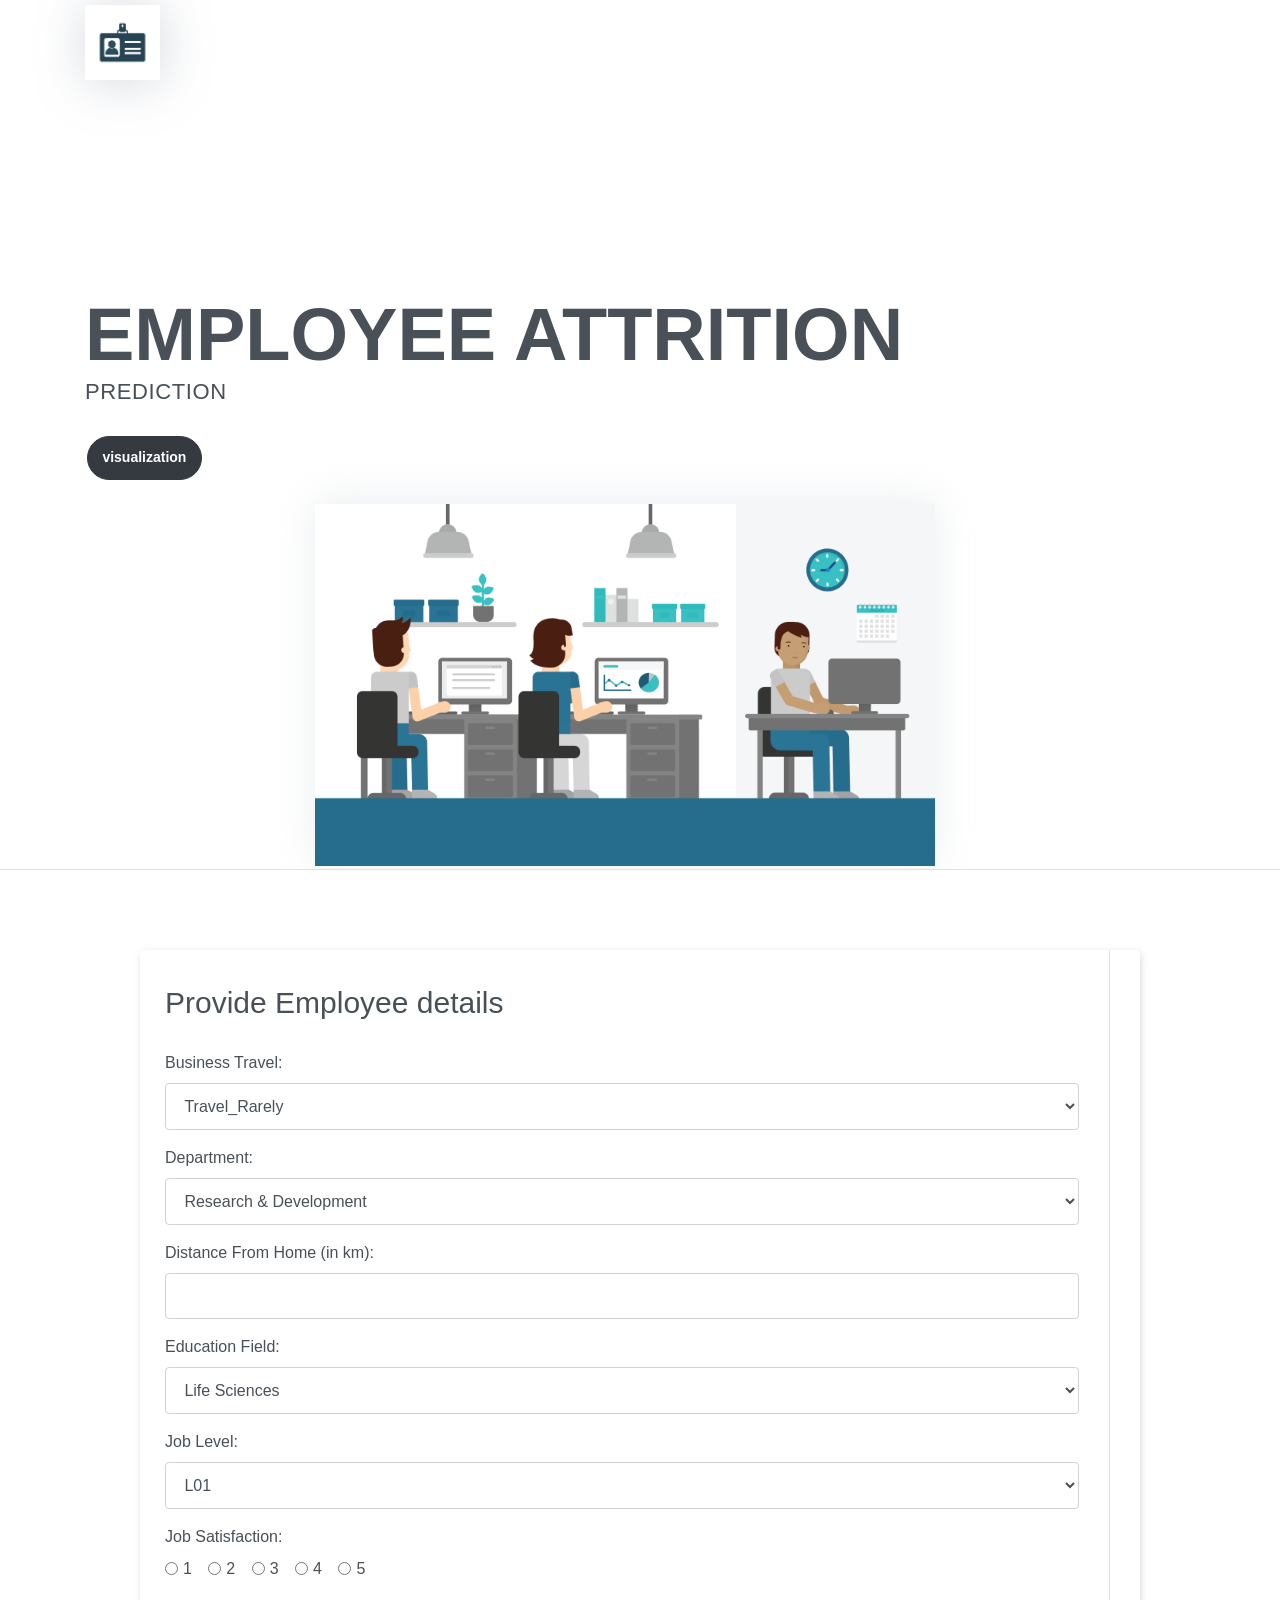
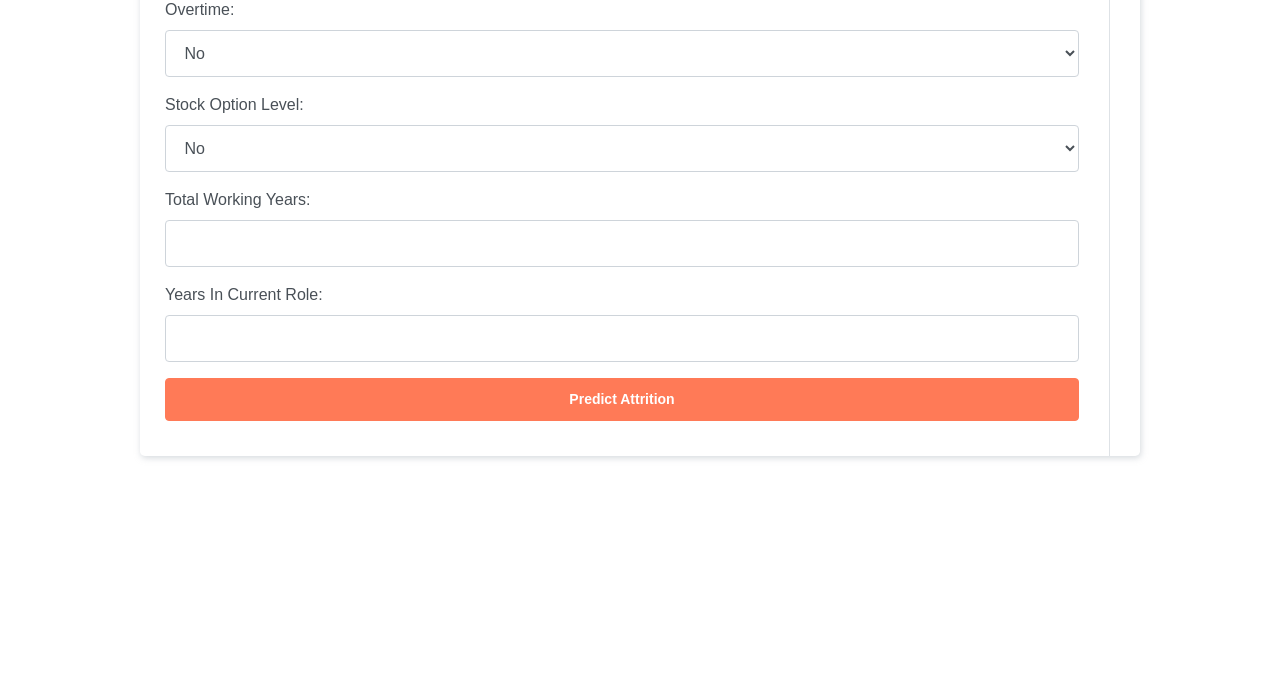
<file: templates/index.html>
<!DOCTYPE html>
<html lang="en">
<head>
	<meta charset="utf-8">
    <meta name="viewport" content="width=device-width, initial-scale=1, shrink-to-fit=no">
    >
    <title>Attrition Prediction</title>
    <!-- font icons -->
    <link rel="stylesheet" href="/static/vendors/themify-icons/css/themify-icons.css">
    <!-- Bootstrap + Steller main styles -->
	<link rel="stylesheet" href="/static/css/style.css">
</head>
<body data-spy="scroll" data-target=".navbar" data-offset="40" id="home">

    <!-- Page navigation -->
    <nav class="navbar navbar-expand-lg navbar-light fixed-top" data-spy="affix" data-offset-top="0">
        <div class="container">
            <a class="navbar-brand" href="#"><img src="/static/imgs/logo.jpg" alt=""></a>
            <button class="navbar-toggler" type="button" data-toggle="collapse" data-target="#navbarSupportedContent" aria-controls="navbarSupportedContent" aria-expanded="false" aria-label="Toggle navigation">
                <span class="navbar-toggler-icon"></span>
            </button>
        </div>          
    </nav>
    <!-- End of page navibation -->

    <!-- Page Header -->
    <header class="header" id="home">
        <div class="container">
            <div class="infos">
                <br><br><br><br><br><br>
                <h6 class="title">EMPLOYEE ATTRITION </h6>
                <p>PREDICTION</p>

                <div class="buttons pt-3">                    
                    <button class="btn btn-dark rounded">visualization</button>
                </div>      

                <div class="socials mt-4">
            
            </div>              
            <div class="img-holder">
                <img src="/static/imgs/emp.png" alt="img">
            </div>      
        </div>  

        <!-- Header-widget -->

    </header>
    <!-- End of Page Header -->
    
 
  


    <!-- Contact Section -->
    <section id="contact" class="position-relative section">
        <div class="container text-center">
        
            <div class="contact text-left">
                <div class="form">
                    
                    <h6 class="section-title mb-4">Provide Employee details</h6>
                    <form action="/" method="post">
                      <div class="form-group">
                          <label for="BusinessTravel">Business Travel:</label>
                          <select name="BusinessTravel" id="BusinessTravel" class="form-control" required>
                              <option value="0">Travel_Rarely</option>
                              <option value="1">Travel_Frequently</option>
                              <option value="2">Non-Travel</option>
                          </select>
                      </div>
                      <div class="form-group">
                          <label for="Department">Department:</label>
                          <select name="Department" id="Department" class="form-control" required>
                              <option value="0">Research & Development</option>
                              <option value="1">Sales</option>
                              <option value="2">Human Resources</option>
                          </select>
                      </div>
                      <div class="form-group">
                          <label for="DistanceFromHome">Distance From Home (in km):</label>
                          <input type="number" name="DistanceFromHome" id="DistanceFromHome" class="form-control" step="0.01" required>
                      </div>
                      <div class="form-group">
                          <label for="EducationField">Education Field:</label>
                          <select name="EducationField" id="EducationField" class="form-control" required>
                              <option value="0">Life Sciences</option>
                              <option value="1">Other</option>
                              <option value="2">Medical</option>
                              <option value="3">Marketing</option>
                              <option value="4">Technical Degree</option>
                              <option value="5">Human Resources</option>
                          </select>
                      </div>
                      <div class="form-group">
                          <label for="JobLevel">Job Level:</label>
                          <select name="JobLevel" id="JobLevel" class="form-control" required>
                            <option value="0">L01</option>
                            <option value="1">L02</option>
                        </select>
                      </div>
                      <div class="form-group">
                        <label for="JobSatisfaction">Job Satisfaction:</label>
                        <div id="JobSatisfaction">
                          <div class="form-check form-check-inline">
                            <input class="form-check-input" type="radio" name="JobSatisfaction" id="JobSatisfaction1" value="0" required>
                            <label class="form-check-label" for="JobSatisfaction1">1</label>
                          </div>
                          <div class="form-check form-check-inline">
                            <input class="form-check-input" type="radio" name="JobSatisfaction" id="JobSatisfaction2" value="1" required>
                            <label class="form-check-label" for="JobSatisfaction2">2</label>
                          </div>
                          <div class="form-check form-check-inline">
                            <input class="form-check-input" type="radio" name="JobSatisfaction" id="JobSatisfaction3" value="2" required>
                            <label class="form-check-label" for="JobSatisfaction3">3</label>
                          </div>
                          <div class="form-check form-check-inline">
                            <input class="form-check-input" type="radio" name="JobSatisfaction" id="JobSatisfaction4" value="3" required>
                            <label class="form-check-label" for="JobSatisfaction4">4</label>
                          </div>
                          <div class="form-check form-check-inline">
                            <input class="form-check-input" type="radio" name="JobSatisfaction" id="JobSatisfaction5" value="4" required>
                            <label class="form-check-label" for="JobSatisfaction5">5</label>
                          </div>
                        </div>
                      </div>
                      
                      <div class="form-group">
                          <label for="OverTime">Overtime:</label>
                          <select name="OverTime" id="OverTime" class="form-control" required>
                              <option value="0">No</option>
                              <option value="1">Yes</option>
                          </select>
                      </div>
                      <div class="form-group">
                          <label for="StockOptionLevel">Stock Option Level:</label>
                          <select name="StockOptionLevel" id="StockOptionLevel" class="form-control" required>
                            <option value="0">No</option>
                            <option value="1">Yes</option>
                        </select>
                        </div>
                      <div class="form-group">
                          <label for="TotalWorkingYears">Total Working Years:</label>
                          <input type="number" name="TotalWorkingYears" id="TotalWorkingYears" class="form-control" step="0.01" required>
                      </div>
                      <div class="form-group">
                          <label for="YearsInCurrentRole">Years In Current Role:</label>
                          <input type="number" name="YearsInCurrentRole" id="YearsInCurrentRole" class="form-control" step="0.01" required>
                      </div>
                      <button type="submit" class="btn btn-primary btn-block">Predict Attrition</button>
                  </form>
                  
                            
                    </div>
                </div>                  
            </div>
              
    </section>
    <!-- End of Contact Section -->


	
	<!-- core  -->
    <script src="/static/vendors/jquery/jquery-3.4.1.js"></script>
    <script src="/static/vendors/bootstrap/bootstrap.bundle.js"></script>
    <!-- bootstrap 3 affix -->
	<script src="/static/vendors/bootstrap/bootstrap.affix.js"></script>

    <!-- steller js -->
    <script src="/static/js/steller.js"></script>

</body>
</html>
</file>
<file: static/vendors/themify-icons/css/themify-icons.css>
@font-face {
	font-family: 'themify';
	src:url("../fonts/themify.eot?-fvbane");
	src:url("../fonts/themify.eot?#iefix-fvbane") format("embedded-opentype"),
		url("../fonts/themify.woff?-fvbane") format("woff"),
		url("../fonts/themify.ttf?-fvbane") format("truetype"),
		url("../fonts/themify.svg?-fvbane#themify") format("svg");
	font-weight: normal;
	font-style: normal;
}

[class^="ti-"], [class*=" ti-"] {
	font-family: 'themify';
	speak: none;
	font-style: normal;
	font-weight: normal;
	font-variant: normal;
	text-transform: none;
	line-height: 1;

	/* Better Font Rendering =========== */
	-webkit-font-smoothing: antialiased;
	-moz-osx-font-smoothing: grayscale;
}

.ti-wand:before {
	content: "\e600";
}
.ti-volume:before {
	content: "\e601";
}
.ti-user:before {
	content: "\e602";
}
.ti-unlock:before {
	content: "\e603";
}
.ti-unlink:before {
	content: "\e604";
}
.ti-trash:before {
	content: "\e605";
}
.ti-thought:before {
	content: "\e606";
}
.ti-target:before {
	content: "\e607";
}
.ti-tag:before {
	content: "\e608";
}
.ti-tablet:before {
	content: "\e609";
}
.ti-star:before {
	content: "\e60a";
}
.ti-spray:before {
	content: "\e60b";
}
.ti-signal:before {
	content: "\e60c";
}
.ti-shopping-cart:before {
	content: "\e60d";
}
.ti-shopping-cart-full:before {
	content: "\e60e";
}
.ti-settings:before {
	content: "\e60f";
}
.ti-search:before {
	content: "\e610";
}
.ti-zoom-in:before {
	content: "\e611";
}
.ti-zoom-out:before {
	content: "\e612";
}
.ti-cut:before {
	content: "\e613";
}
.ti-ruler:before {
	content: "\e614";
}
.ti-ruler-pencil:before {
	content: "\e615";
}
.ti-ruler-alt:before {
	content: "\e616";
}
.ti-bookmark:before {
	content: "\e617";
}
.ti-bookmark-alt:before {
	content: "\e618";
}
.ti-reload:before {
	content: "\e619";
}
.ti-plus:before {
	content: "\e61a";
}
.ti-pin:before {
	content: "\e61b";
}
.ti-pencil:before {
	content: "\e61c";
}
.ti-pencil-alt:before {
	content: "\e61d";
}
.ti-paint-roller:before {
	content: "\e61e";
}
.ti-paint-bucket:before {
	content: "\e61f";
}
.ti-na:before {
	content: "\e620";
}
.ti-mobile:before {
	content: "\e621";
}
.ti-minus:before {
	content: "\e622";
}
.ti-medall:before {
	content: "\e623";
}
.ti-medall-alt:before {
	content: "\e624";
}
.ti-marker:before {
	content: "\e625";
}
.ti-marker-alt:before {
	content: "\e626";
}
.ti-arrow-up:before {
	content: "\e627";
}
.ti-arrow-right:before {
	content: "\e628";
}
.ti-arrow-left:before {
	content: "\e629";
}
.ti-arrow-down:before {
	content: "\e62a";
}
.ti-lock:before {
	content: "\e62b";
}
.ti-location-arrow:before {
	content: "\e62c";
}
.ti-link:before {
	content: "\e62d";
}
.ti-layout:before {
	content: "\e62e";
}
.ti-layers:before {
	content: "\e62f";
}
.ti-layers-alt:before {
	content: "\e630";
}
.ti-key:before {
	content: "\e631";
}
.ti-import:before {
	content: "\e632";
}
.ti-image:before {
	content: "\e633";
}
.ti-heart:before {
	content: "\e634";
}
.ti-heart-broken:before {
	content: "\e635";
}
.ti-hand-stop:before {
	content: "\e636";
}
.ti-hand-open:before {
	content: "\e637";
}
.ti-hand-drag:before {
	content: "\e638";
}
.ti-folder:before {
	content: "\e639";
}
.ti-flag:before {
	content: "\e63a";
}
.ti-flag-alt:before {
	content: "\e63b";
}
.ti-flag-alt-2:before {
	content: "\e63c";
}
.ti-eye:before {
	content: "\e63d";
}
.ti-export:before {
	content: "\e63e";
}
.ti-exchange-vertical:before {
	content: "\e63f";
}
.ti-desktop:before {
	content: "\e640";
}
.ti-cup:before {
	content: "\e641";
}
.ti-crown:before {
	content: "\e642";
}
.ti-comments:before {
	content: "\e643";
}
.ti-comment:before {
	content: "\e644";
}
.ti-comment-alt:before {
	content: "\e645";
}
.ti-close:before {
	content: "\e646";
}
.ti-clip:before {
	content: "\e647";
}
.ti-angle-up:before {
	content: "\e648";
}
.ti-angle-right:before {
	content: "\e649";
}
.ti-angle-left:before {
	content: "\e64a";
}
.ti-angle-down:before {
	content: "\e64b";
}
.ti-check:before {
	content: "\e64c";
}
.ti-check-box:before {
	content: "\e64d";
}
.ti-camera:before {
	content: "\e64e";
}
.ti-announcement:before {
	content: "\e64f";
}
.ti-brush:before {
	content: "\e650";
}
.ti-briefcase:before {
	content: "\e651";
}
.ti-bolt:before {
	content: "\e652";
}
.ti-bolt-alt:before {
	content: "\e653";
}
.ti-blackboard:before {
	content: "\e654";
}
.ti-bag:before {
	content: "\e655";
}
.ti-move:before {
	content: "\e656";
}
.ti-arrows-vertical:before {
	content: "\e657";
}
.ti-arrows-horizontal:before {
	content: "\e658";
}
.ti-fullscreen:before {
	content: "\e659";
}
.ti-arrow-top-right:before {
	content: "\e65a";
}
.ti-arrow-top-left:before {
	content: "\e65b";
}
.ti-arrow-circle-up:before {
	content: "\e65c";
}
.ti-arrow-circle-right:before {
	content: "\e65d";
}
.ti-arrow-circle-left:before {
	content: "\e65e";
}
.ti-arrow-circle-down:before {
	content: "\e65f";
}
.ti-angle-double-up:before {
	content: "\e660";
}
.ti-angle-double-right:before {
	content: "\e661";
}
.ti-angle-double-left:before {
	content: "\e662";
}
.ti-angle-double-down:before {
	content: "\e663";
}
.ti-zip:before {
	content: "\e664";
}
.ti-world:before {
	content: "\e665";
}
.ti-wheelchair:before {
	content: "\e666";
}
.ti-view-list:before {
	content: "\e667";
}
.ti-view-list-alt:before {
	content: "\e668";
}
.ti-view-grid:before {
	content: "\e669";
}
.ti-uppercase:before {
	content: "\e66a";
}
.ti-upload:before {
	content: "\e66b";
}
.ti-underline:before {
	content: "\e66c";
}
.ti-truck:before {
	content: "\e66d";
}
.ti-timer:before {
	content: "\e66e";
}
.ti-ticket:before {
	content: "\e66f";
}
.ti-thumb-up:before {
	content: "\e670";
}
.ti-thumb-down:before {
	content: "\e671";
}
.ti-text:before {
	content: "\e672";
}
.ti-stats-up:before {
	content: "\e673";
}
.ti-stats-down:before {
	content: "\e674";
}
.ti-split-v:before {
	content: "\e675";
}
.ti-split-h:before {
	content: "\e676";
}
.ti-smallcap:before {
	content: "\e677";
}
.ti-shine:before {
	content: "\e678";
}
.ti-shift-right:before {
	content: "\e679";
}
.ti-shift-left:before {
	content: "\e67a";
}
.ti-shield:before {
	content: "\e67b";
}
.ti-notepad:before {
	content: "\e67c";
}
.ti-server:before {
	content: "\e67d";
}
.ti-quote-right:before {
	content: "\e67e";
}
.ti-quote-left:before {
	content: "\e67f";
}
.ti-pulse:before {
	content: "\e680";
}
.ti-printer:before {
	content: "\e681";
}
.ti-power-off:before {
	content: "\e682";
}
.ti-plug:before {
	content: "\e683";
}
.ti-pie-chart:before {
	content: "\e684";
}
.ti-paragraph:before {
	content: "\e685";
}
.ti-panel:before {
	content: "\e686";
}
.ti-package:before {
	content: "\e687";
}
.ti-music:before {
	content: "\e688";
}
.ti-music-alt:before {
	content: "\e689";
}
.ti-mouse:before {
	content: "\e68a";
}
.ti-mouse-alt:before {
	content: "\e68b";
}
.ti-money:before {
	content: "\e68c";
}
.ti-microphone:before {
	content: "\e68d";
}
.ti-menu:before {
	content: "\e68e";
}
.ti-menu-alt:before {
	content: "\e68f";
}
.ti-map:before {
	content: "\e690";
}
.ti-map-alt:before {
	content: "\e691";
}
.ti-loop:before {
	content: "\e692";
}
.ti-location-pin:before {
	content: "\e693";
}
.ti-list:before {
	content: "\e694";
}
.ti-light-bulb:before {
	content: "\e695";
}
.ti-Italic:before {
	content: "\e696";
}
.ti-info:before {
	content: "\e697";
}
.ti-infinite:before {
	content: "\e698";
}
.ti-id-badge:before {
	content: "\e699";
}
.ti-hummer:before {
	content: "\e69a";
}
.ti-home:before {
	content: "\e69b";
}
.ti-help:before {
	content: "\e69c";
}
.ti-headphone:before {
	content: "\e69d";
}
.ti-harddrives:before {
	content: "\e69e";
}
.ti-harddrive:before {
	content: "\e69f";
}
.ti-gift:before {
	content: "\e6a0";
}
.ti-game:before {
	content: "\e6a1";
}
.ti-filter:before {
	content: "\e6a2";
}
.ti-files:before {
	content: "\e6a3";
}
.ti-file:before {
	content: "\e6a4";
}
.ti-eraser:before {
	content: "\e6a5";
}
.ti-envelope:before {
	content: "\e6a6";
}
.ti-download:before {
	content: "\e6a7";
}
.ti-direction:before {
	content: "\e6a8";
}
.ti-direction-alt:before {
	content: "\e6a9";
}
.ti-dashboard:before {
	content: "\e6aa";
}
.ti-control-stop:before {
	content: "\e6ab";
}
.ti-control-shuffle:before {
	content: "\e6ac";
}
.ti-control-play:before {
	content: "\e6ad";
}
.ti-control-pause:before {
	content: "\e6ae";
}
.ti-control-forward:before {
	content: "\e6af";
}
.ti-control-backward:before {
	content: "\e6b0";
}
.ti-cloud:before {
	content: "\e6b1";
}
.ti-cloud-up:before {
	content: "\e6b2";
}
.ti-cloud-down:before {
	content: "\e6b3";
}
.ti-clipboard:before {
	content: "\e6b4";
}
.ti-car:before {
	content: "\e6b5";
}
.ti-calendar:before {
	content: "\e6b6";
}
.ti-book:before {
	content: "\e6b7";
}
.ti-bell:before {
	content: "\e6b8";
}
.ti-basketball:before {
	content: "\e6b9";
}
.ti-bar-chart:before {
	content: "\e6ba";
}
.ti-bar-chart-alt:before {
	content: "\e6bb";
}
.ti-back-right:before {
	content: "\e6bc";
}
.ti-back-left:before {
	content: "\e6bd";
}
.ti-arrows-corner:before {
	content: "\e6be";
}
.ti-archive:before {
	content: "\e6bf";
}
.ti-anchor:before {
	content: "\e6c0";
}
.ti-align-right:before {
	content: "\e6c1";
}
.ti-align-left:before {
	content: "\e6c2";
}
.ti-align-justify:before {
	content: "\e6c3";
}
.ti-align-center:before {
	content: "\e6c4";
}
.ti-alert:before {
	content: "\e6c5";
}
.ti-alarm-clock:before {
	content: "\e6c6";
}
.ti-agenda:before {
	content: "\e6c7";
}
.ti-write:before {
	content: "\e6c8";
}
.ti-window:before {
	content: "\e6c9";
}
.ti-widgetized:before {
	content: "\e6ca";
}
.ti-widget:before {
	content: "\e6cb";
}
.ti-widget-alt:before {
	content: "\e6cc";
}
.ti-wallet:before {
	content: "\e6cd";
}
.ti-video-clapper:before {
	content: "\e6ce";
}
.ti-video-camera:before {
	content: "\e6cf";
}
.ti-vector:before {
	content: "\e6d0";
}
.ti-themify-logo:before {
	content: "\e6d1";
}
.ti-themify-favicon:before {
	content: "\e6d2";
}
.ti-themify-favicon-alt:before {
	content: "\e6d3";
}
.ti-support:before {
	content: "\e6d4";
}
.ti-stamp:before {
	content: "\e6d5";
}
.ti-split-v-alt:before {
	content: "\e6d6";
}
.ti-slice:before {
	content: "\e6d7";
}
.ti-shortcode:before {
	content: "\e6d8";
}
.ti-shift-right-alt:before {
	content: "\e6d9";
}
.ti-shift-left-alt:before {
	content: "\e6da";
}
.ti-ruler-alt-2:before {
	content: "\e6db";
}
.ti-receipt:before {
	content: "\e6dc";
}
.ti-pin2:before {
	content: "\e6dd";
}
.ti-pin-alt:before {
	content: "\e6de";
}
.ti-pencil-alt2:before {
	content: "\e6df";
}
.ti-palette:before {
	content: "\e6e0";
}
.ti-more:before {
	content: "\e6e1";
}
.ti-more-alt:before {
	content: "\e6e2";
}
.ti-microphone-alt:before {
	content: "\e6e3";
}
.ti-magnet:before {
	content: "\e6e4";
}
.ti-line-double:before {
	content: "\e6e5";
}
.ti-line-dotted:before {
	content: "\e6e6";
}
.ti-line-dashed:before {
	content: "\e6e7";
}
.ti-layout-width-full:before {
	content: "\e6e8";
}
.ti-layout-width-default:before {
	content: "\e6e9";
}
.ti-layout-width-default-alt:before {
	content: "\e6ea";
}
.ti-layout-tab:before {
	content: "\e6eb";
}
.ti-layout-tab-window:before {
	content: "\e6ec";
}
.ti-layout-tab-v:before {
	content: "\e6ed";
}
.ti-layout-tab-min:before {
	content: "\e6ee";
}
.ti-layout-slider:before {
	content: "\e6ef";
}
.ti-layout-slider-alt:before {
	content: "\e6f0";
}
.ti-layout-sidebar-right:before {
	content: "\e6f1";
}
.ti-layout-sidebar-none:before {
	content: "\e6f2";
}
.ti-layout-sidebar-left:before {
	content: "\e6f3";
}
.ti-layout-placeholder:before {
	content: "\e6f4";
}
.ti-layout-menu:before {
	content: "\e6f5";
}
.ti-layout-menu-v:before {
	content: "\e6f6";
}
.ti-layout-menu-separated:before {
	content: "\e6f7";
}
.ti-layout-menu-full:before {
	content: "\e6f8";
}
.ti-layout-media-right-alt:before {
	content: "\e6f9";
}
.ti-layout-media-right:before {
	content: "\e6fa";
}
.ti-layout-media-overlay:before {
	content: "\e6fb";
}
.ti-layout-media-overlay-alt:before {
	content: "\e6fc";
}
.ti-layout-media-overlay-alt-2:before {
	content: "\e6fd";
}
.ti-layout-media-left-alt:before {
	content: "\e6fe";
}
.ti-layout-media-left:before {
	content: "\e6ff";
}
.ti-layout-media-center-alt:before {
	content: "\e700";
}
.ti-layout-media-center:before {
	content: "\e701";
}
.ti-layout-list-thumb:before {
	content: "\e702";
}
.ti-layout-list-thumb-alt:before {
	content: "\e703";
}
.ti-layout-list-post:before {
	content: "\e704";
}
.ti-layout-list-large-image:before {
	content: "\e705";
}
.ti-layout-line-solid:before {
	content: "\e706";
}
.ti-layout-grid4:before {
	content: "\e707";
}
.ti-layout-grid3:before {
	content: "\e708";
}
.ti-layout-grid2:before {
	content: "\e709";
}
.ti-layout-grid2-thumb:before {
	content: "\e70a";
}
.ti-layout-cta-right:before {
	content: "\e70b";
}
.ti-layout-cta-left:before {
	content: "\e70c";
}
.ti-layout-cta-center:before {
	content: "\e70d";
}
.ti-layout-cta-btn-right:before {
	content: "\e70e";
}
.ti-layout-cta-btn-left:before {
	content: "\e70f";
}
.ti-layout-column4:before {
	content: "\e710";
}
.ti-layout-column3:before {
	content: "\e711";
}
.ti-layout-column2:before {
	content: "\e712";
}
.ti-layout-accordion-separated:before {
	content: "\e713";
}
.ti-layout-accordion-merged:before {
	content: "\e714";
}
.ti-layout-accordion-list:before {
	content: "\e715";
}
.ti-ink-pen:before {
	content: "\e716";
}
.ti-info-alt:before {
	content: "\e717";
}
.ti-help-alt:before {
	content: "\e718";
}
.ti-headphone-alt:before {
	content: "\e719";
}
.ti-hand-point-up:before {
	content: "\e71a";
}
.ti-hand-point-right:before {
	content: "\e71b";
}
.ti-hand-point-left:before {
	content: "\e71c";
}
.ti-hand-point-down:before {
	content: "\e71d";
}
.ti-gallery:before {
	content: "\e71e";
}
.ti-face-smile:before {
	content: "\e71f";
}
.ti-face-sad:before {
	content: "\e720";
}
.ti-credit-card:before {
	content: "\e721";
}
.ti-control-skip-forward:before {
	content: "\e722";
}
.ti-control-skip-backward:before {
	content: "\e723";
}
.ti-control-record:before {
	content: "\e724";
}
.ti-control-eject:before {
	content: "\e725";
}
.ti-comments-smiley:before {
	content: "\e726";
}
.ti-brush-alt:before {
	content: "\e727";
}
.ti-youtube:before {
	content: "\e728";
}
.ti-vimeo:before {
	content: "\e729";
}
.ti-twitter:before {
	content: "\e72a";
}
.ti-time:before {
	content: "\e72b";
}
.ti-tumblr:before {
	content: "\e72c";
}
.ti-skype:before {
	content: "\e72d";
}
.ti-share:before {
	content: "\e72e";
}
.ti-share-alt:before {
	content: "\e72f";
}
.ti-rocket:before {
	content: "\e730";
}
.ti-pinterest:before {
	content: "\e731";
}
.ti-new-window:before {
	content: "\e732";
}
.ti-microsoft:before {
	content: "\e733";
}
.ti-list-ol:before {
	content: "\e734";
}
.ti-linkedin:before {
	content: "\e735";
}
.ti-layout-sidebar-2:before {
	content: "\e736";
}
.ti-layout-grid4-alt:before {
	content: "\e737";
}
.ti-layout-grid3-alt:before {
	content: "\e738";
}
.ti-layout-grid2-alt:before {
	content: "\e739";
}
.ti-layout-column4-alt:before {
	content: "\e73a";
}
.ti-layout-column3-alt:before {
	content: "\e73b";
}
.ti-layout-column2-alt:before {
	content: "\e73c";
}
.ti-instagram:before {
	content: "\e73d";
}
.ti-google:before {
	content: "\e73e";
}
.ti-github:before {
	content: "\e73f";
}
.ti-flickr:before {
	content: "\e740";
}
.ti-facebook:before {
	content: "\e741";
}
.ti-dropbox:before {
	content: "\e742";
}
.ti-dribbble:before {
	content: "\e743";
}
.ti-apple:before {
	content: "\e744";
}
.ti-android:before {
	content: "\e745";
}
.ti-save:before {
	content: "\e746";
}
.ti-save-alt:before {
	content: "\e747";
}
.ti-yahoo:before {
	content: "\e748";
}
.ti-wordpress:before {
	content: "\e749";
}
.ti-vimeo-alt:before {
	content: "\e74a";
}
.ti-twitter-alt:before {
	content: "\e74b";
}
.ti-tumblr-alt:before {
	content: "\e74c";
}
.ti-trello:before {
	content: "\e74d";
}
.ti-stack-overflow:before {
	content: "\e74e";
}
.ti-soundcloud:before {
	content: "\e74f";
}
.ti-sharethis:before {
	content: "\e750";
}
.ti-sharethis-alt:before {
	content: "\e751";
}
.ti-reddit:before {
	content: "\e752";
}
.ti-pinterest-alt:before {
	content: "\e753";
}
.ti-microsoft-alt:before {
	content: "\e754";
}
.ti-linux:before {
	content: "\e755";
}
.ti-jsfiddle:before {
	content: "\e756";
}
.ti-joomla:before {
	content: "\e757";
}
.ti-html5:before {
	content: "\e758";
}
.ti-flickr-alt:before {
	content: "\e759";
}
.ti-email:before {
	content: "\e75a";
}
.ti-drupal:before {
	content: "\e75b";
}
.ti-dropbox-alt:before {
	content: "\e75c";
}
.ti-css3:before {
	content: "\e75d";
}
.ti-rss:before {
	content: "\e75e";
}
.ti-rss-alt:before {
	content: "\e75f";
}
</file>
<file: static/css/style.css>
:root {
  --blue: #79A9F5;
  --indigo: #C45F90;
  --purple: #A16AE8;
  --pink: #FC8BC0;
  --red: #F85C70;
  --orange: #FF8882;
  --yellow: #FAD02C;
  --green: #A3C14A;
  --teal: #20c997;
  --cyan: #47D8E0;
  --white: #fff;
  --gray: #6c757d;
  --gray-dark: #343a40;
  --primary: #ff7a57;
  --secondary: #6c757d;
  --success: #A3C14A;
  --info: #47D8E0;
  --warning: #FAD02C;
  --danger: #F85C70;
  --light: #f8f9fa;
  --dark: #343a40;
  --breakpoint-xs: 0;
  --breakpoint-sm: 576px;
  --breakpoint-md: 768px;
  --breakpoint-lg: 992px;
  --breakpoint-xl: 1200px;
  --font-family-sans-serif: -apple-system, BlinkMacSystemFont, "Segoe UI", Roboto, "Helvetica Neue", Arial, "Noto Sans", sans-serif, "Apple Color Emoji", "Segoe UI Emoji", "Segoe UI Symbol", "Noto Color Emoji";
  --font-family-monospace: SFMono-Regular, Menlo, Monaco, Consolas, "Liberation Mono", "Courier New", monospace;
}

*,
*::before,
*::after {
  box-sizing: border-box;
}

html {
  font-family: sans-serif;
  line-height: 1.15;
  -webkit-text-size-adjust: 100%;
  -webkit-tap-highlight-color: rgba(0, 0, 0, 0);
}

article, aside, figcaption, figure, footer, header, hgroup, main, nav, section {
  display: block;
}

body {
  margin: 0;
  font-family: -apple-system, BlinkMacSystemFont, "Segoe UI", Roboto, "Helvetica Neue", Arial, "Noto Sans", sans-serif, "Apple Color Emoji", "Segoe UI Emoji", "Segoe UI Symbol", "Noto Color Emoji";
  font-size: 1rem;
  font-weight: 400;
  line-height: 1.5;
  color: #495057;
  text-align: left;
  background-color: #fff;
}

[tabindex="-1"]:focus {
  outline: 0 !important;
}

hr {
  box-sizing: content-box;
  height: 0;
  overflow: visible;
}

h1, h2, h3, h4, h5, h6 {
  margin-top: 0;
  margin-bottom: 0.5rem;
}

p {
  margin-top: 0;
  margin-bottom: 1rem;
}

abbr[title],
abbr[data-original-title] {
  text-decoration: underline;
  -webkit-text-decoration: underline dotted;
          text-decoration: underline dotted;
  cursor: help;
  border-bottom: 0;
  -webkit-text-decoration-skip-ink: none;
          text-decoration-skip-ink: none;
}

address {
  margin-bottom: 1rem;
  font-style: normal;
  line-height: inherit;
}

ol,
ul,
dl {
  margin-top: 0;
  margin-bottom: 1rem;
}

ol ol,
ul ul,
ol ul,
ul ol {
  margin-bottom: 0;
}

dt {
  font-weight: 700;
}

dd {
  margin-bottom: .5rem;
  margin-left: 0;
}

blockquote {
  margin: 0 0 1rem;
}

b,
strong {
  font-weight: bolder;
}

small {
  font-size: 80%;
}

sub,
sup {
  position: relative;
  font-size: 75%;
  line-height: 0;
  vertical-align: baseline;
}

sub {
  bottom: -.25em;
}

sup {
  top: -.5em;
}

a {
  color: #ff7a57;
  text-decoration: none;
  background-color: transparent;
}

a:hover {
  color: #ff3d0b;
  text-decoration: underline;
}

a:not([href]):not([tabindex]) {
  color: inherit;
  text-decoration: none;
}

a:not([href]):not([tabindex]):hover, a:not([href]):not([tabindex]):focus {
  color: inherit;
  text-decoration: none;
}

a:not([href]):not([tabindex]):focus {
  outline: 0;
}

pre,
code,
kbd,
samp {
  font-family: SFMono-Regular, Menlo, Monaco, Consolas, "Liberation Mono", "Courier New", monospace;
  font-size: 1em;
}

pre {
  margin-top: 0;
  margin-bottom: 1rem;
  overflow: auto;
}

figure {
  margin: 0 0 1rem;
}

img {
  vertical-align: middle;
  border-style: none;
}

svg {
  overflow: hidden;
  vertical-align: middle;
}

table {
  border-collapse: collapse;
}

caption {
  padding-top: 0.75rem;
  padding-bottom: 0.75rem;
  color: #6c757d;
  text-align: left;
  caption-side: bottom;
}

th {
  text-align: inherit;
}

label {
  display: inline-block;
  margin-bottom: 0.5rem;
}

button {
  border-radius: 0;
}

button:focus {
  outline: 1px dotted;
  outline: 5px auto -webkit-focus-ring-color;
}

input,
button,
select,
optgroup,
textarea {
  margin: 0;
  font-family: inherit;
  font-size: inherit;
  line-height: inherit;
}

button,
input {
  overflow: visible;
}

button,
select {
  text-transform: none;
}

select {
  word-wrap: normal;
}

button,
[type="button"],
[type="reset"],
[type="submit"] {
  -webkit-appearance: button;
}

button:not(:disabled),
[type="button"]:not(:disabled),
[type="reset"]:not(:disabled),
[type="submit"]:not(:disabled) {
  cursor: pointer;
}

button::-moz-focus-inner,
[type="button"]::-moz-focus-inner,
[type="reset"]::-moz-focus-inner,
[type="submit"]::-moz-focus-inner {
  padding: 0;
  border-style: none;
}

input[type="radio"],
input[type="checkbox"] {
  box-sizing: border-box;
  padding: 0;
}

input[type="date"],
input[type="time"],
input[type="datetime-local"],
input[type="month"] {
  -webkit-appearance: listbox;
}

textarea {
  overflow: auto;
  resize: vertical;
}

fieldset {
  min-width: 0;
  padding: 0;
  margin: 0;
  border: 0;
}

legend {
  display: block;
  width: 100%;
  max-width: 100%;
  padding: 0;
  margin-bottom: .5rem;
  font-size: 1.5rem;
  line-height: inherit;
  color: inherit;
  white-space: normal;
}

progress {
  vertical-align: baseline;
}

[type="number"]::-webkit-inner-spin-button,
[type="number"]::-webkit-outer-spin-button {
  height: auto;
}

[type="search"] {
  outline-offset: -2px;
  -webkit-appearance: none;
}

[type="search"]::-webkit-search-decoration {
  -webkit-appearance: none;
}

::-webkit-file-upload-button {
  font: inherit;
  -webkit-appearance: button;
}

output {
  display: inline-block;
}

summary {
  display: list-item;
  cursor: pointer;
}

template {
  display: none;
}

[hidden] {
  display: none !important;
}

h1, h2, h3, h4, h5, h6,
.h1, .h2, .h3, .h4, .h5, .h6 {
  margin-bottom: 0.5rem;
  font-weight: 500;
  line-height: 1.2;
}

h1, .h1 {
  font-size: 2.5rem;
}

h2, .h2 {
  font-size: 2rem;
}

h3, .h3 {
  font-size: 1.75rem;
}

h4, .h4 {
  font-size: 1.5rem;
}

h5, .h5 {
  font-size: 1.25rem;
}

h6, .h6 {
  font-size: 1rem;
}

.lead {
  font-size: 1.25rem;
  font-weight: 300;
}

.display-1 {
  font-size: 6rem;
  font-weight: 300;
  line-height: 1.2;
}

.display-2 {
  font-size: 5.5rem;
  font-weight: 300;
  line-height: 1.2;
}

.display-3 {
  font-size: 4.5rem;
  font-weight: 300;
  line-height: 1.2;
}

.display-4 {
  font-size: 3.5rem;
  font-weight: 300;
  line-height: 1.2;
}

hr {
  margin-top: 1rem;
  margin-bottom: 1rem;
  border: 0;
  border-top: 1px solid rgba(0, 0, 0, 0.1);
}

small,
.small {
  font-size: 80%;
  font-weight: 400;
}

mark,
.mark {
  padding: 0.2em;
  background-color: #fcf8e3;
}

.list-unstyled {
  padding-left: 0;
  list-style: none;
}

.list-inline {
  padding-left: 0;
  list-style: none;
}

.list-inline-item {
  display: inline-block;
}

.list-inline-item:not(:last-child) {
  margin-right: 0.5rem;
}

.initialism {
  font-size: 90%;
  text-transform: uppercase;
}

.blockquote {
  margin-bottom: 1rem;
  font-size: 1.25rem;
}

.blockquote-footer {
  display: block;
  font-size: 80%;
  color: #6c757d;
}

.blockquote-footer::before {
  content: "\2014\00A0";
}

.img-fluid {
  max-width: 100%;
  height: auto;
}

.img-thumbnail {
  padding: 0.25rem;
  background-color: #fff;
  border: 1px solid #dee2e6;
  border-radius: 0.25rem;
  max-width: 100%;
  height: auto;
}

.figure {
  display: inline-block;
}

.figure-img {
  margin-bottom: 0.5rem;
  line-height: 1;
}

.figure-caption {
  font-size: 90%;
  color: #6c757d;
}

code {
  font-size: 87.5%;
  color: #FC8BC0;
  word-break: break-word;
}

a > code {
  color: inherit;
}

kbd {
  padding: 0.2rem 0.4rem;
  font-size: 87.5%;
  color: #fff;
  background-color: #212529;
  border-radius: 0.2rem;
}

kbd kbd {
  padding: 0;
  font-size: 100%;
  font-weight: 700;
}

pre {
  display: block;
  font-size: 87.5%;
  color: #495057;
}

pre code {
  font-size: inherit;
  color: inherit;
  word-break: normal;
}

.pre-scrollable {
  max-height: 340px;
  overflow-y: scroll;
}

.container {
  width: 100%;
  padding-right: 15px;
  padding-left: 15px;
  margin-right: auto;
  margin-left: auto;
}

@media (min-width: 576px) {
  .container {
    max-width: 540px;
  }
}

@media (min-width: 768px) {
  .container {
    max-width: 720px;
  }
}

@media (min-width: 992px) {
  .container {
    max-width: 960px;
  }
}

@media (min-width: 1200px) {
  .container {
    max-width: 1140px;
  }
}

.container-fluid {
  width: 100%;
  padding-right: 15px;
  padding-left: 15px;
  margin-right: auto;
  margin-left: auto;
}

.row {
  display: -webkit-box;
  display: -webkit-flex;
  display: -ms-flexbox;
  display: flex;
  -webkit-flex-wrap: wrap;
      -ms-flex-wrap: wrap;
          flex-wrap: wrap;
  margin-right: -15px;
  margin-left: -15px;
}

.no-gutters {
  margin-right: 0;
  margin-left: 0;
}

.no-gutters > .col,
.no-gutters > [class*="col-"] {
  padding-right: 0;
  padding-left: 0;
}

.col-1, .col-2, .col-3, .col-4, .col-5, .col-6, .col-7, .col-8, .col-9, .col-10, .col-11, .col-12, .col,
.col-auto, .col-sm-1, .col-sm-2, .col-sm-3, .col-sm-4, .col-sm-5, .col-sm-6, .col-sm-7, .col-sm-8, .col-sm-9, .col-sm-10, .col-sm-11, .col-sm-12, .col-sm,
.col-sm-auto, .col-md-1, .col-md-2, .col-md-3, .col-md-4, .col-md-5, .col-md-6, .col-md-7, .col-md-8, .col-md-9, .col-md-10, .col-md-11, .col-md-12, .col-md,
.col-md-auto, .col-lg-1, .col-lg-2, .col-lg-3, .col-lg-4, .col-lg-5, .col-lg-6, .col-lg-7, .col-lg-8, .col-lg-9, .col-lg-10, .col-lg-11, .col-lg-12, .col-lg,
.col-lg-auto, .col-xl-1, .col-xl-2, .col-xl-3, .col-xl-4, .col-xl-5, .col-xl-6, .col-xl-7, .col-xl-8, .col-xl-9, .col-xl-10, .col-xl-11, .col-xl-12, .col-xl,
.col-xl-auto {
  position: relative;
  width: 100%;
  padding-right: 15px;
  padding-left: 15px;
}

.col {
  -webkit-flex-basis: 0;
      -ms-flex-preferred-size: 0;
          flex-basis: 0;
  -webkit-box-flex: 1;
  -webkit-flex-grow: 1;
      -ms-flex-positive: 1;
          flex-grow: 1;
  max-width: 100%;
}

.col-auto {
  -webkit-box-flex: 0;
  -webkit-flex: 0 0 auto;
      -ms-flex: 0 0 auto;
          flex: 0 0 auto;
  width: auto;
  max-width: 100%;
}

.col-1 {
  -webkit-box-flex: 0;
  -webkit-flex: 0 0 8.33333%;
      -ms-flex: 0 0 8.33333%;
          flex: 0 0 8.33333%;
  max-width: 8.33333%;
}

.col-2 {
  -webkit-box-flex: 0;
  -webkit-flex: 0 0 16.66667%;
      -ms-flex: 0 0 16.66667%;
          flex: 0 0 16.66667%;
  max-width: 16.66667%;
}

.col-3 {
  -webkit-box-flex: 0;
  -webkit-flex: 0 0 25%;
      -ms-flex: 0 0 25%;
          flex: 0 0 25%;
  max-width: 25%;
}

.col-4 {
  -webkit-box-flex: 0;
  -webkit-flex: 0 0 33.33333%;
      -ms-flex: 0 0 33.33333%;
          flex: 0 0 33.33333%;
  max-width: 33.33333%;
}

.col-5 {
  -webkit-box-flex: 0;
  -webkit-flex: 0 0 41.66667%;
      -ms-flex: 0 0 41.66667%;
          flex: 0 0 41.66667%;
  max-width: 41.66667%;
}

.col-6 {
  -webkit-box-flex: 0;
  -webkit-flex: 0 0 50%;
      -ms-flex: 0 0 50%;
          flex: 0 0 50%;
  max-width: 50%;
}

.col-7 {
  -webkit-box-flex: 0;
  -webkit-flex: 0 0 58.33333%;
      -ms-flex: 0 0 58.33333%;
          flex: 0 0 58.33333%;
  max-width: 58.33333%;
}

.col-8 {
  -webkit-box-flex: 0;
  -webkit-flex: 0 0 66.66667%;
      -ms-flex: 0 0 66.66667%;
          flex: 0 0 66.66667%;
  max-width: 66.66667%;
}

.col-9 {
  -webkit-box-flex: 0;
  -webkit-flex: 0 0 75%;
      -ms-flex: 0 0 75%;
          flex: 0 0 75%;
  max-width: 75%;
}

.col-10 {
  -webkit-box-flex: 0;
  -webkit-flex: 0 0 83.33333%;
      -ms-flex: 0 0 83.33333%;
          flex: 0 0 83.33333%;
  max-width: 83.33333%;
}

.col-11 {
  -webkit-box-flex: 0;
  -webkit-flex: 0 0 91.66667%;
      -ms-flex: 0 0 91.66667%;
          flex: 0 0 91.66667%;
  max-width: 91.66667%;
}

.col-12 {
  -webkit-box-flex: 0;
  -webkit-flex: 0 0 100%;
      -ms-flex: 0 0 100%;
          flex: 0 0 100%;
  max-width: 100%;
}

.order-first {
  -webkit-box-ordinal-group: 0;
  -webkit-order: -1;
      -ms-flex-order: -1;
          order: -1;
}

.order-last {
  -webkit-box-ordinal-group: 14;
  -webkit-order: 13;
      -ms-flex-order: 13;
          order: 13;
}

.order-0 {
  -webkit-box-ordinal-group: 1;
  -webkit-order: 0;
      -ms-flex-order: 0;
          order: 0;
}

.order-1 {
  -webkit-box-ordinal-group: 2;
  -webkit-order: 1;
      -ms-flex-order: 1;
          order: 1;
}

.order-2 {
  -webkit-box-ordinal-group: 3;
  -webkit-order: 2;
      -ms-flex-order: 2;
          order: 2;
}

.order-3 {
  -webkit-box-ordinal-group: 4;
  -webkit-order: 3;
      -ms-flex-order: 3;
          order: 3;
}

.order-4 {
  -webkit-box-ordinal-group: 5;
  -webkit-order: 4;
      -ms-flex-order: 4;
          order: 4;
}

.order-5 {
  -webkit-box-ordinal-group: 6;
  -webkit-order: 5;
      -ms-flex-order: 5;
          order: 5;
}

.order-6 {
  -webkit-box-ordinal-group: 7;
  -webkit-order: 6;
      -ms-flex-order: 6;
          order: 6;
}

.order-7 {
  -webkit-box-ordinal-group: 8;
  -webkit-order: 7;
      -ms-flex-order: 7;
          order: 7;
}

.order-8 {
  -webkit-box-ordinal-group: 9;
  -webkit-order: 8;
      -ms-flex-order: 8;
          order: 8;
}

.order-9 {
  -webkit-box-ordinal-group: 10;
  -webkit-order: 9;
      -ms-flex-order: 9;
          order: 9;
}

.order-10 {
  -webkit-box-ordinal-group: 11;
  -webkit-order: 10;
      -ms-flex-order: 10;
          order: 10;
}

.order-11 {
  -webkit-box-ordinal-group: 12;
  -webkit-order: 11;
      -ms-flex-order: 11;
          order: 11;
}

.order-12 {
  -webkit-box-ordinal-group: 13;
  -webkit-order: 12;
      -ms-flex-order: 12;
          order: 12;
}

.offset-1 {
  margin-left: 8.33333%;
}

.offset-2 {
  margin-left: 16.66667%;
}

.offset-3 {
  margin-left: 25%;
}

.offset-4 {
  margin-left: 33.33333%;
}

.offset-5 {
  margin-left: 41.66667%;
}

.offset-6 {
  margin-left: 50%;
}

.offset-7 {
  margin-left: 58.33333%;
}

.offset-8 {
  margin-left: 66.66667%;
}

.offset-9 {
  margin-left: 75%;
}

.offset-10 {
  margin-left: 83.33333%;
}

.offset-11 {
  margin-left: 91.66667%;
}

@media (min-width: 576px) {
  .col-sm {
    -webkit-flex-basis: 0;
        -ms-flex-preferred-size: 0;
            flex-basis: 0;
    -webkit-box-flex: 1;
    -webkit-flex-grow: 1;
        -ms-flex-positive: 1;
            flex-grow: 1;
    max-width: 100%;
  }
  .col-sm-auto {
    -webkit-box-flex: 0;
    -webkit-flex: 0 0 auto;
        -ms-flex: 0 0 auto;
            flex: 0 0 auto;
    width: auto;
    max-width: 100%;
  }
  .col-sm-1 {
    -webkit-box-flex: 0;
    -webkit-flex: 0 0 8.33333%;
        -ms-flex: 0 0 8.33333%;
            flex: 0 0 8.33333%;
    max-width: 8.33333%;
  }
  .col-sm-2 {
    -webkit-box-flex: 0;
    -webkit-flex: 0 0 16.66667%;
        -ms-flex: 0 0 16.66667%;
            flex: 0 0 16.66667%;
    max-width: 16.66667%;
  }
  .col-sm-3 {
    -webkit-box-flex: 0;
    -webkit-flex: 0 0 25%;
        -ms-flex: 0 0 25%;
            flex: 0 0 25%;
    max-width: 25%;
  }
  .col-sm-4 {
    -webkit-box-flex: 0;
    -webkit-flex: 0 0 33.33333%;
        -ms-flex: 0 0 33.33333%;
            flex: 0 0 33.33333%;
    max-width: 33.33333%;
  }
  .col-sm-5 {
    -webkit-box-flex: 0;
    -webkit-flex: 0 0 41.66667%;
        -ms-flex: 0 0 41.66667%;
            flex: 0 0 41.66667%;
    max-width: 41.66667%;
  }
  .col-sm-6 {
    -webkit-box-flex: 0;
    -webkit-flex: 0 0 50%;
        -ms-flex: 0 0 50%;
            flex: 0 0 50%;
    max-width: 50%;
  }
  .col-sm-7 {
    -webkit-box-flex: 0;
    -webkit-flex: 0 0 58.33333%;
        -ms-flex: 0 0 58.33333%;
            flex: 0 0 58.33333%;
    max-width: 58.33333%;
  }
  .col-sm-8 {
    -webkit-box-flex: 0;
    -webkit-flex: 0 0 66.66667%;
        -ms-flex: 0 0 66.66667%;
            flex: 0 0 66.66667%;
    max-width: 66.66667%;
  }
  .col-sm-9 {
    -webkit-box-flex: 0;
    -webkit-flex: 0 0 75%;
        -ms-flex: 0 0 75%;
            flex: 0 0 75%;
    max-width: 75%;
  }
  .col-sm-10 {
    -webkit-box-flex: 0;
    -webkit-flex: 0 0 83.33333%;
        -ms-flex: 0 0 83.33333%;
            flex: 0 0 83.33333%;
    max-width: 83.33333%;
  }
  .col-sm-11 {
    -webkit-box-flex: 0;
    -webkit-flex: 0 0 91.66667%;
        -ms-flex: 0 0 91.66667%;
            flex: 0 0 91.66667%;
    max-width: 91.66667%;
  }
  .col-sm-12 {
    -webkit-box-flex: 0;
    -webkit-flex: 0 0 100%;
        -ms-flex: 0 0 100%;
            flex: 0 0 100%;
    max-width: 100%;
  }
  .order-sm-first {
    -webkit-box-ordinal-group: 0;
    -webkit-order: -1;
        -ms-flex-order: -1;
            order: -1;
  }
  .order-sm-last {
    -webkit-box-ordinal-group: 14;
    -webkit-order: 13;
        -ms-flex-order: 13;
            order: 13;
  }
  .order-sm-0 {
    -webkit-box-ordinal-group: 1;
    -webkit-order: 0;
        -ms-flex-order: 0;
            order: 0;
  }
  .order-sm-1 {
    -webkit-box-ordinal-group: 2;
    -webkit-order: 1;
        -ms-flex-order: 1;
            order: 1;
  }
  .order-sm-2 {
    -webkit-box-ordinal-group: 3;
    -webkit-order: 2;
        -ms-flex-order: 2;
            order: 2;
  }
  .order-sm-3 {
    -webkit-box-ordinal-group: 4;
    -webkit-order: 3;
        -ms-flex-order: 3;
            order: 3;
  }
  .order-sm-4 {
    -webkit-box-ordinal-group: 5;
    -webkit-order: 4;
        -ms-flex-order: 4;
            order: 4;
  }
  .order-sm-5 {
    -webkit-box-ordinal-group: 6;
    -webkit-order: 5;
        -ms-flex-order: 5;
            order: 5;
  }
  .order-sm-6 {
    -webkit-box-ordinal-group: 7;
    -webkit-order: 6;
        -ms-flex-order: 6;
            order: 6;
  }
  .order-sm-7 {
    -webkit-box-ordinal-group: 8;
    -webkit-order: 7;
        -ms-flex-order: 7;
            order: 7;
  }
  .order-sm-8 {
    -webkit-box-ordinal-group: 9;
    -webkit-order: 8;
        -ms-flex-order: 8;
            order: 8;
  }
  .order-sm-9 {
    -webkit-box-ordinal-group: 10;
    -webkit-order: 9;
        -ms-flex-order: 9;
            order: 9;
  }
  .order-sm-10 {
    -webkit-box-ordinal-group: 11;
    -webkit-order: 10;
        -ms-flex-order: 10;
            order: 10;
  }
  .order-sm-11 {
    -webkit-box-ordinal-group: 12;
    -webkit-order: 11;
        -ms-flex-order: 11;
            order: 11;
  }
  .order-sm-12 {
    -webkit-box-ordinal-group: 13;
    -webkit-order: 12;
        -ms-flex-order: 12;
            order: 12;
  }
  .offset-sm-0 {
    margin-left: 0;
  }
  .offset-sm-1 {
    margin-left: 8.33333%;
  }
  .offset-sm-2 {
    margin-left: 16.66667%;
  }
  .offset-sm-3 {
    margin-left: 25%;
  }
  .offset-sm-4 {
    margin-left: 33.33333%;
  }
  .offset-sm-5 {
    margin-left: 41.66667%;
  }
  .offset-sm-6 {
    margin-left: 50%;
  }
  .offset-sm-7 {
    margin-left: 58.33333%;
  }
  .offset-sm-8 {
    margin-left: 66.66667%;
  }
  .offset-sm-9 {
    margin-left: 75%;
  }
  .offset-sm-10 {
    margin-left: 83.33333%;
  }
  .offset-sm-11 {
    margin-left: 91.66667%;
  }
}

@media (min-width: 768px) {
  .col-md {
    -webkit-flex-basis: 0;
        -ms-flex-preferred-size: 0;
            flex-basis: 0;
    -webkit-box-flex: 1;
    -webkit-flex-grow: 1;
        -ms-flex-positive: 1;
            flex-grow: 1;
    max-width: 100%;
  }
  .col-md-auto {
    -webkit-box-flex: 0;
    -webkit-flex: 0 0 auto;
        -ms-flex: 0 0 auto;
            flex: 0 0 auto;
    width: auto;
    max-width: 100%;
  }
  .col-md-1 {
    -webkit-box-flex: 0;
    -webkit-flex: 0 0 8.33333%;
        -ms-flex: 0 0 8.33333%;
            flex: 0 0 8.33333%;
    max-width: 8.33333%;
  }
  .col-md-2 {
    -webkit-box-flex: 0;
    -webkit-flex: 0 0 16.66667%;
        -ms-flex: 0 0 16.66667%;
            flex: 0 0 16.66667%;
    max-width: 16.66667%;
  }
  .col-md-3 {
    -webkit-box-flex: 0;
    -webkit-flex: 0 0 25%;
        -ms-flex: 0 0 25%;
            flex: 0 0 25%;
    max-width: 25%;
  }
  .col-md-4 {
    -webkit-box-flex: 0;
    -webkit-flex: 0 0 33.33333%;
        -ms-flex: 0 0 33.33333%;
            flex: 0 0 33.33333%;
    max-width: 33.33333%;
  }
  .col-md-5 {
    -webkit-box-flex: 0;
    -webkit-flex: 0 0 41.66667%;
        -ms-flex: 0 0 41.66667%;
            flex: 0 0 41.66667%;
    max-width: 41.66667%;
  }
  .col-md-6 {
    -webkit-box-flex: 0;
    -webkit-flex: 0 0 50%;
        -ms-flex: 0 0 50%;
            flex: 0 0 50%;
    max-width: 50%;
  }
  .col-md-7 {
    -webkit-box-flex: 0;
    -webkit-flex: 0 0 58.33333%;
        -ms-flex: 0 0 58.33333%;
            flex: 0 0 58.33333%;
    max-width: 58.33333%;
  }
  .col-md-8 {
    -webkit-box-flex: 0;
    -webkit-flex: 0 0 66.66667%;
        -ms-flex: 0 0 66.66667%;
            flex: 0 0 66.66667%;
    max-width: 66.66667%;
  }
  .col-md-9 {
    -webkit-box-flex: 0;
    -webkit-flex: 0 0 75%;
        -ms-flex: 0 0 75%;
            flex: 0 0 75%;
    max-width: 75%;
  }
  .col-md-10 {
    -webkit-box-flex: 0;
    -webkit-flex: 0 0 83.33333%;
        -ms-flex: 0 0 83.33333%;
            flex: 0 0 83.33333%;
    max-width: 83.33333%;
  }
  .col-md-11 {
    -webkit-box-flex: 0;
    -webkit-flex: 0 0 91.66667%;
        -ms-flex: 0 0 91.66667%;
            flex: 0 0 91.66667%;
    max-width: 91.66667%;
  }
  .col-md-12 {
    -webkit-box-flex: 0;
    -webkit-flex: 0 0 100%;
        -ms-flex: 0 0 100%;
            flex: 0 0 100%;
    max-width: 100%;
  }
  .order-md-first {
    -webkit-box-ordinal-group: 0;
    -webkit-order: -1;
        -ms-flex-order: -1;
            order: -1;
  }
  .order-md-last {
    -webkit-box-ordinal-group: 14;
    -webkit-order: 13;
        -ms-flex-order: 13;
            order: 13;
  }
  .order-md-0 {
    -webkit-box-ordinal-group: 1;
    -webkit-order: 0;
        -ms-flex-order: 0;
            order: 0;
  }
  .order-md-1 {
    -webkit-box-ordinal-group: 2;
    -webkit-order: 1;
        -ms-flex-order: 1;
            order: 1;
  }
  .order-md-2 {
    -webkit-box-ordinal-group: 3;
    -webkit-order: 2;
        -ms-flex-order: 2;
            order: 2;
  }
  .order-md-3 {
    -webkit-box-ordinal-group: 4;
    -webkit-order: 3;
        -ms-flex-order: 3;
            order: 3;
  }
  .order-md-4 {
    -webkit-box-ordinal-group: 5;
    -webkit-order: 4;
        -ms-flex-order: 4;
            order: 4;
  }
  .order-md-5 {
    -webkit-box-ordinal-group: 6;
    -webkit-order: 5;
        -ms-flex-order: 5;
            order: 5;
  }
  .order-md-6 {
    -webkit-box-ordinal-group: 7;
    -webkit-order: 6;
        -ms-flex-order: 6;
            order: 6;
  }
  .order-md-7 {
    -webkit-box-ordinal-group: 8;
    -webkit-order: 7;
        -ms-flex-order: 7;
            order: 7;
  }
  .order-md-8 {
    -webkit-box-ordinal-group: 9;
    -webkit-order: 8;
        -ms-flex-order: 8;
            order: 8;
  }
  .order-md-9 {
    -webkit-box-ordinal-group: 10;
    -webkit-order: 9;
        -ms-flex-order: 9;
            order: 9;
  }
  .order-md-10 {
    -webkit-box-ordinal-group: 11;
    -webkit-order: 10;
        -ms-flex-order: 10;
            order: 10;
  }
  .order-md-11 {
    -webkit-box-ordinal-group: 12;
    -webkit-order: 11;
        -ms-flex-order: 11;
            order: 11;
  }
  .order-md-12 {
    -webkit-box-ordinal-group: 13;
    -webkit-order: 12;
        -ms-flex-order: 12;
            order: 12;
  }
  .offset-md-0 {
    margin-left: 0;
  }
  .offset-md-1 {
    margin-left: 8.33333%;
  }
  .offset-md-2 {
    margin-left: 16.66667%;
  }
  .offset-md-3 {
    margin-left: 25%;
  }
  .offset-md-4 {
    margin-left: 33.33333%;
  }
  .offset-md-5 {
    margin-left: 41.66667%;
  }
  .offset-md-6 {
    margin-left: 50%;
  }
  .offset-md-7 {
    margin-left: 58.33333%;
  }
  .offset-md-8 {
    margin-left: 66.66667%;
  }
  .offset-md-9 {
    margin-left: 75%;
  }
  .offset-md-10 {
    margin-left: 83.33333%;
  }
  .offset-md-11 {
    margin-left: 91.66667%;
  }
}

@media (min-width: 992px) {
  .col-lg {
    -webkit-flex-basis: 0;
        -ms-flex-preferred-size: 0;
            flex-basis: 0;
    -webkit-box-flex: 1;
    -webkit-flex-grow: 1;
        -ms-flex-positive: 1;
            flex-grow: 1;
    max-width: 100%;
  }
  .col-lg-auto {
    -webkit-box-flex: 0;
    -webkit-flex: 0 0 auto;
        -ms-flex: 0 0 auto;
            flex: 0 0 auto;
    width: auto;
    max-width: 100%;
  }
  .col-lg-1 {
    -webkit-box-flex: 0;
    -webkit-flex: 0 0 8.33333%;
        -ms-flex: 0 0 8.33333%;
            flex: 0 0 8.33333%;
    max-width: 8.33333%;
  }
  .col-lg-2 {
    -webkit-box-flex: 0;
    -webkit-flex: 0 0 16.66667%;
        -ms-flex: 0 0 16.66667%;
            flex: 0 0 16.66667%;
    max-width: 16.66667%;
  }
  .col-lg-3 {
    -webkit-box-flex: 0;
    -webkit-flex: 0 0 25%;
        -ms-flex: 0 0 25%;
            flex: 0 0 25%;
    max-width: 25%;
  }
  .col-lg-4 {
    -webkit-box-flex: 0;
    -webkit-flex: 0 0 33.33333%;
        -ms-flex: 0 0 33.33333%;
            flex: 0 0 33.33333%;
    max-width: 33.33333%;
  }
  .col-lg-5 {
    -webkit-box-flex: 0;
    -webkit-flex: 0 0 41.66667%;
        -ms-flex: 0 0 41.66667%;
            flex: 0 0 41.66667%;
    max-width: 41.66667%;
  }
  .col-lg-6 {
    -webkit-box-flex: 0;
    -webkit-flex: 0 0 50%;
        -ms-flex: 0 0 50%;
            flex: 0 0 50%;
    max-width: 50%;
  }
  .col-lg-7 {
    -webkit-box-flex: 0;
    -webkit-flex: 0 0 58.33333%;
        -ms-flex: 0 0 58.33333%;
            flex: 0 0 58.33333%;
    max-width: 58.33333%;
  }
  .col-lg-8 {
    -webkit-box-flex: 0;
    -webkit-flex: 0 0 66.66667%;
        -ms-flex: 0 0 66.66667%;
            flex: 0 0 66.66667%;
    max-width: 66.66667%;
  }
  .col-lg-9 {
    -webkit-box-flex: 0;
    -webkit-flex: 0 0 75%;
        -ms-flex: 0 0 75%;
            flex: 0 0 75%;
    max-width: 75%;
  }
  .col-lg-10 {
    -webkit-box-flex: 0;
    -webkit-flex: 0 0 83.33333%;
        -ms-flex: 0 0 83.33333%;
            flex: 0 0 83.33333%;
    max-width: 83.33333%;
  }
  .col-lg-11 {
    -webkit-box-flex: 0;
    -webkit-flex: 0 0 91.66667%;
        -ms-flex: 0 0 91.66667%;
            flex: 0 0 91.66667%;
    max-width: 91.66667%;
  }
  .col-lg-12 {
    -webkit-box-flex: 0;
    -webkit-flex: 0 0 100%;
        -ms-flex: 0 0 100%;
            flex: 0 0 100%;
    max-width: 100%;
  }
  .order-lg-first {
    -webkit-box-ordinal-group: 0;
    -webkit-order: -1;
        -ms-flex-order: -1;
            order: -1;
  }
  .order-lg-last {
    -webkit-box-ordinal-group: 14;
    -webkit-order: 13;
        -ms-flex-order: 13;
            order: 13;
  }
  .order-lg-0 {
    -webkit-box-ordinal-group: 1;
    -webkit-order: 0;
        -ms-flex-order: 0;
            order: 0;
  }
  .order-lg-1 {
    -webkit-box-ordinal-group: 2;
    -webkit-order: 1;
        -ms-flex-order: 1;
            order: 1;
  }
  .order-lg-2 {
    -webkit-box-ordinal-group: 3;
    -webkit-order: 2;
        -ms-flex-order: 2;
            order: 2;
  }
  .order-lg-3 {
    -webkit-box-ordinal-group: 4;
    -webkit-order: 3;
        -ms-flex-order: 3;
            order: 3;
  }
  .order-lg-4 {
    -webkit-box-ordinal-group: 5;
    -webkit-order: 4;
        -ms-flex-order: 4;
            order: 4;
  }
  .order-lg-5 {
    -webkit-box-ordinal-group: 6;
    -webkit-order: 5;
        -ms-flex-order: 5;
            order: 5;
  }
  .order-lg-6 {
    -webkit-box-ordinal-group: 7;
    -webkit-order: 6;
        -ms-flex-order: 6;
            order: 6;
  }
  .order-lg-7 {
    -webkit-box-ordinal-group: 8;
    -webkit-order: 7;
        -ms-flex-order: 7;
            order: 7;
  }
  .order-lg-8 {
    -webkit-box-ordinal-group: 9;
    -webkit-order: 8;
        -ms-flex-order: 8;
            order: 8;
  }
  .order-lg-9 {
    -webkit-box-ordinal-group: 10;
    -webkit-order: 9;
        -ms-flex-order: 9;
            order: 9;
  }
  .order-lg-10 {
    -webkit-box-ordinal-group: 11;
    -webkit-order: 10;
        -ms-flex-order: 10;
            order: 10;
  }
  .order-lg-11 {
    -webkit-box-ordinal-group: 12;
    -webkit-order: 11;
        -ms-flex-order: 11;
            order: 11;
  }
  .order-lg-12 {
    -webkit-box-ordinal-group: 13;
    -webkit-order: 12;
        -ms-flex-order: 12;
            order: 12;
  }
  .offset-lg-0 {
    margin-left: 0;
  }
  .offset-lg-1 {
    margin-left: 8.33333%;
  }
  .offset-lg-2 {
    margin-left: 16.66667%;
  }
  .offset-lg-3 {
    margin-left: 25%;
  }
  .offset-lg-4 {
    margin-left: 33.33333%;
  }
  .offset-lg-5 {
    margin-left: 41.66667%;
  }
  .offset-lg-6 {
    margin-left: 50%;
  }
  .offset-lg-7 {
    margin-left: 58.33333%;
  }
  .offset-lg-8 {
    margin-left: 66.66667%;
  }
  .offset-lg-9 {
    margin-left: 75%;
  }
  .offset-lg-10 {
    margin-left: 83.33333%;
  }
  .offset-lg-11 {
    margin-left: 91.66667%;
  }
}

@media (min-width: 1200px) {
  .col-xl {
    -webkit-flex-basis: 0;
        -ms-flex-preferred-size: 0;
            flex-basis: 0;
    -webkit-box-flex: 1;
    -webkit-flex-grow: 1;
        -ms-flex-positive: 1;
            flex-grow: 1;
    max-width: 100%;
  }
  .col-xl-auto {
    -webkit-box-flex: 0;
    -webkit-flex: 0 0 auto;
        -ms-flex: 0 0 auto;
            flex: 0 0 auto;
    width: auto;
    max-width: 100%;
  }
  .col-xl-1 {
    -webkit-box-flex: 0;
    -webkit-flex: 0 0 8.33333%;
        -ms-flex: 0 0 8.33333%;
            flex: 0 0 8.33333%;
    max-width: 8.33333%;
  }
  .col-xl-2 {
    -webkit-box-flex: 0;
    -webkit-flex: 0 0 16.66667%;
        -ms-flex: 0 0 16.66667%;
            flex: 0 0 16.66667%;
    max-width: 16.66667%;
  }
  .col-xl-3 {
    -webkit-box-flex: 0;
    -webkit-flex: 0 0 25%;
        -ms-flex: 0 0 25%;
            flex: 0 0 25%;
    max-width: 25%;
  }
  .col-xl-4 {
    -webkit-box-flex: 0;
    -webkit-flex: 0 0 33.33333%;
        -ms-flex: 0 0 33.33333%;
            flex: 0 0 33.33333%;
    max-width: 33.33333%;
  }
  .col-xl-5 {
    -webkit-box-flex: 0;
    -webkit-flex: 0 0 41.66667%;
        -ms-flex: 0 0 41.66667%;
            flex: 0 0 41.66667%;
    max-width: 41.66667%;
  }
  .col-xl-6 {
    -webkit-box-flex: 0;
    -webkit-flex: 0 0 50%;
        -ms-flex: 0 0 50%;
            flex: 0 0 50%;
    max-width: 50%;
  }
  .col-xl-7 {
    -webkit-box-flex: 0;
    -webkit-flex: 0 0 58.33333%;
        -ms-flex: 0 0 58.33333%;
            flex: 0 0 58.33333%;
    max-width: 58.33333%;
  }
  .col-xl-8 {
    -webkit-box-flex: 0;
    -webkit-flex: 0 0 66.66667%;
        -ms-flex: 0 0 66.66667%;
            flex: 0 0 66.66667%;
    max-width: 66.66667%;
  }
  .col-xl-9 {
    -webkit-box-flex: 0;
    -webkit-flex: 0 0 75%;
        -ms-flex: 0 0 75%;
            flex: 0 0 75%;
    max-width: 75%;
  }
  .col-xl-10 {
    -webkit-box-flex: 0;
    -webkit-flex: 0 0 83.33333%;
        -ms-flex: 0 0 83.33333%;
            flex: 0 0 83.33333%;
    max-width: 83.33333%;
  }
  .col-xl-11 {
    -webkit-box-flex: 0;
    -webkit-flex: 0 0 91.66667%;
        -ms-flex: 0 0 91.66667%;
            flex: 0 0 91.66667%;
    max-width: 91.66667%;
  }
  .col-xl-12 {
    -webkit-box-flex: 0;
    -webkit-flex: 0 0 100%;
        -ms-flex: 0 0 100%;
            flex: 0 0 100%;
    max-width: 100%;
  }
  .order-xl-first {
    -webkit-box-ordinal-group: 0;
    -webkit-order: -1;
        -ms-flex-order: -1;
            order: -1;
  }
  .order-xl-last {
    -webkit-box-ordinal-group: 14;
    -webkit-order: 13;
        -ms-flex-order: 13;
            order: 13;
  }
  .order-xl-0 {
    -webkit-box-ordinal-group: 1;
    -webkit-order: 0;
        -ms-flex-order: 0;
            order: 0;
  }
  .order-xl-1 {
    -webkit-box-ordinal-group: 2;
    -webkit-order: 1;
        -ms-flex-order: 1;
            order: 1;
  }
  .order-xl-2 {
    -webkit-box-ordinal-group: 3;
    -webkit-order: 2;
        -ms-flex-order: 2;
            order: 2;
  }
  .order-xl-3 {
    -webkit-box-ordinal-group: 4;
    -webkit-order: 3;
        -ms-flex-order: 3;
            order: 3;
  }
  .order-xl-4 {
    -webkit-box-ordinal-group: 5;
    -webkit-order: 4;
        -ms-flex-order: 4;
            order: 4;
  }
  .order-xl-5 {
    -webkit-box-ordinal-group: 6;
    -webkit-order: 5;
        -ms-flex-order: 5;
            order: 5;
  }
  .order-xl-6 {
    -webkit-box-ordinal-group: 7;
    -webkit-order: 6;
        -ms-flex-order: 6;
            order: 6;
  }
  .order-xl-7 {
    -webkit-box-ordinal-group: 8;
    -webkit-order: 7;
        -ms-flex-order: 7;
            order: 7;
  }
  .order-xl-8 {
    -webkit-box-ordinal-group: 9;
    -webkit-order: 8;
        -ms-flex-order: 8;
            order: 8;
  }
  .order-xl-9 {
    -webkit-box-ordinal-group: 10;
    -webkit-order: 9;
        -ms-flex-order: 9;
            order: 9;
  }
  .order-xl-10 {
    -webkit-box-ordinal-group: 11;
    -webkit-order: 10;
        -ms-flex-order: 10;
            order: 10;
  }
  .order-xl-11 {
    -webkit-box-ordinal-group: 12;
    -webkit-order: 11;
        -ms-flex-order: 11;
            order: 11;
  }
  .order-xl-12 {
    -webkit-box-ordinal-group: 13;
    -webkit-order: 12;
        -ms-flex-order: 12;
            order: 12;
  }
  .offset-xl-0 {
    margin-left: 0;
  }
  .offset-xl-1 {
    margin-left: 8.33333%;
  }
  .offset-xl-2 {
    margin-left: 16.66667%;
  }
  .offset-xl-3 {
    margin-left: 25%;
  }
  .offset-xl-4 {
    margin-left: 33.33333%;
  }
  .offset-xl-5 {
    margin-left: 41.66667%;
  }
  .offset-xl-6 {
    margin-left: 50%;
  }
  .offset-xl-7 {
    margin-left: 58.33333%;
  }
  .offset-xl-8 {
    margin-left: 66.66667%;
  }
  .offset-xl-9 {
    margin-left: 75%;
  }
  .offset-xl-10 {
    margin-left: 83.33333%;
  }
  .offset-xl-11 {
    margin-left: 91.66667%;
  }
}

.table {
  width: 100%;
  margin-bottom: 1rem;
  color: #495057;
}

.table th,
.table td {
  padding: 0.75rem;
  vertical-align: top;
  border-top: 1px solid #dee2e6;
}

.table thead th {
  vertical-align: bottom;
  border-bottom: 2px solid #dee2e6;
}

.table tbody + tbody {
  border-top: 2px solid #dee2e6;
}

.table-sm th,
.table-sm td {
  padding: 0.3rem;
}

.table-bordered {
  border: 1px solid #dee2e6;
}

.table-bordered th,
.table-bordered td {
  border: 1px solid #dee2e6;
}

.table-bordered thead th,
.table-bordered thead td {
  border-bottom-width: 2px;
}

.table-borderless th,
.table-borderless td,
.table-borderless thead th,
.table-borderless tbody + tbody {
  border: 0;
}

.table-striped tbody tr:nth-of-type(odd) {
  background-color: rgba(0, 0, 0, 0.05);
}

.table-hover tbody tr:hover {
  color: #495057;
  background-color: rgba(0, 0, 0, 0.075);
}

.table-primary,
.table-primary > th,
.table-primary > td {
  background-color: #ffdad0;
}

.table-primary th,
.table-primary td,
.table-primary thead th,
.table-primary tbody + tbody {
  border-color: #ffbaa8;
}

.table-hover .table-primary:hover {
  background-color: #ffc6b7;
}

.table-hover .table-primary:hover > td,
.table-hover .table-primary:hover > th {
  background-color: #ffc6b7;
}

.table-secondary,
.table-secondary > th,
.table-secondary > td {
  background-color: #d6d8db;
}

.table-secondary th,
.table-secondary td,
.table-secondary thead th,
.table-secondary tbody + tbody {
  border-color: #b3b7bb;
}

.table-hover .table-secondary:hover {
  background-color: #c8cbcf;
}

.table-hover .table-secondary:hover > td,
.table-hover .table-secondary:hover > th {
  background-color: #c8cbcf;
}

.table-success,
.table-success > th,
.table-success > td {
  background-color: #e5eecc;
}

.table-success th,
.table-success td,
.table-success thead th,
.table-success tbody + tbody {
  border-color: #cfdfa1;
}

.table-hover .table-success:hover {
  background-color: #dbe8b9;
}

.table-hover .table-success:hover > td,
.table-hover .table-success:hover > th {
  background-color: #dbe8b9;
}

.table-info,
.table-info > th,
.table-info > td {
  background-color: #cbf4f6;
}

.table-info th,
.table-info td,
.table-info thead th,
.table-info tbody + tbody {
  border-color: #9febef;
}

.table-hover .table-info:hover {
  background-color: #b5eff2;
}

.table-hover .table-info:hover > td,
.table-hover .table-info:hover > th {
  background-color: #b5eff2;
}

.table-warning,
.table-warning > th,
.table-warning > td {
  background-color: #fef2c4;
}

.table-warning th,
.table-warning td,
.table-warning thead th,
.table-warning tbody + tbody {
  border-color: #fce791;
}

.table-hover .table-warning:hover {
  background-color: #feecab;
}

.table-hover .table-warning:hover > td,
.table-hover .table-warning:hover > th {
  background-color: #feecab;
}

.table-danger,
.table-danger > th,
.table-danger > td {
  background-color: #fdd1d7;
}

.table-danger th,
.table-danger td,
.table-danger thead th,
.table-danger tbody + tbody {
  border-color: #fbaab5;
}

.table-hover .table-danger:hover {
  background-color: #fcb9c2;
}

.table-hover .table-danger:hover > td,
.table-hover .table-danger:hover > th {
  background-color: #fcb9c2;
}

.table-light,
.table-light > th,
.table-light > td {
  background-color: #fdfdfe;
}

.table-light th,
.table-light td,
.table-light thead th,
.table-light tbody + tbody {
  border-color: #fbfcfc;
}

.table-hover .table-light:hover {
  background-color: #ececf6;
}

.table-hover .table-light:hover > td,
.table-hover .table-light:hover > th {
  background-color: #ececf6;
}

.table-dark,
.table-dark > th,
.table-dark > td {
  background-color: #c6c8ca;
}

.table-dark th,
.table-dark td,
.table-dark thead th,
.table-dark tbody + tbody {
  border-color: #95999c;
}

.table-hover .table-dark:hover {
  background-color: #b9bbbe;
}

.table-hover .table-dark:hover > td,
.table-hover .table-dark:hover > th {
  background-color: #b9bbbe;
}

.table-active,
.table-active > th,
.table-active > td {
  background-color: rgba(0, 0, 0, 0.075);
}

.table-hover .table-active:hover {
  background-color: rgba(0, 0, 0, 0.075);
}

.table-hover .table-active:hover > td,
.table-hover .table-active:hover > th {
  background-color: rgba(0, 0, 0, 0.075);
}

.table .thead-dark th {
  color: #fff;
  background-color: #343a40;
  border-color: #454d55;
}

.table .thead-light th {
  color: #495057;
  background-color: #eaf0fc;
  border-color: #dee2e6;
}

.table-dark {
  color: #fff;
  background-color: #343a40;
}

.table-dark th,
.table-dark td,
.table-dark thead th {
  border-color: #454d55;
}

.table-dark.table-bordered {
  border: 0;
}

.table-dark.table-striped tbody tr:nth-of-type(odd) {
  background-color: rgba(255, 255, 255, 0.05);
}

.table-dark.table-hover tbody tr:hover {
  color: #fff;
  background-color: rgba(255, 255, 255, 0.075);
}

@media (max-width: 575.98px) {
  .table-responsive-sm {
    display: block;
    width: 100%;
    overflow-x: auto;
    -webkit-overflow-scrolling: touch;
  }
  .table-responsive-sm > .table-bordered {
    border: 0;
  }
}

@media (max-width: 767.98px) {
  .table-responsive-md {
    display: block;
    width: 100%;
    overflow-x: auto;
    -webkit-overflow-scrolling: touch;
  }
  .table-responsive-md > .table-bordered {
    border: 0;
  }
}

@media (max-width: 991.98px) {
  .table-responsive-lg {
    display: block;
    width: 100%;
    overflow-x: auto;
    -webkit-overflow-scrolling: touch;
  }
  .table-responsive-lg > .table-bordered {
    border: 0;
  }
}

@media (max-width: 1199.98px) {
  .table-responsive-xl {
    display: block;
    width: 100%;
    overflow-x: auto;
    -webkit-overflow-scrolling: touch;
  }
  .table-responsive-xl > .table-bordered {
    border: 0;
  }
}

.table-responsive {
  display: block;
  width: 100%;
  overflow-x: auto;
  -webkit-overflow-scrolling: touch;
}

.table-responsive > .table-bordered {
  border: 0;
}

.form-control {
  display: block;
  width: 100%;
  height: calc(1.5em + 1.3rem + 2px);
  padding: 0.65rem 0.9rem;
  font-size: 1rem;
  font-weight: 400;
  line-height: 1.5;
  color: #495057;
  background-color: #fff;
  background-clip: padding-box;
  border: 1px solid #ced4da;
  border-radius: 0.25rem;
  -webkit-transition: border-color 0.15s ease-in-out, box-shadow 0.15s ease-in-out;
  transition: border-color 0.15s ease-in-out, box-shadow 0.15s ease-in-out;
}

@media (prefers-reduced-motion: reduce) {
  .form-control {
    -webkit-transition: none;
    transition: none;
  }
}

.form-control::-ms-expand {
  background-color: transparent;
  border: 0;
}

.form-control:focus {
  color: #495057;
  background-color: #fff;
  border-color: #ffdfd7;
  outline: 0;
  box-shadow: 0 0 0 0.2rem rgba(255, 122, 87, 0.25);
}

.form-control::-webkit-input-placeholder {
  color: #6c757d;
  opacity: 1;
}

.form-control::-moz-placeholder {
  color: #6c757d;
  opacity: 1;
}

.form-control:-ms-input-placeholder {
  color: #6c757d;
  opacity: 1;
}

.form-control::-ms-input-placeholder {
  color: #6c757d;
  opacity: 1;
}

.form-control::placeholder {
  color: #6c757d;
  opacity: 1;
}

.form-control:disabled, .form-control[readonly] {
  background-color: #eaf0fc;
  opacity: 1;
}

select.form-control:focus::-ms-value {
  color: #495057;
  background-color: #fff;
}

.form-control-file,
.form-control-range {
  display: block;
  width: 100%;
}

.col-form-label {
  padding-top: calc(0.65rem + 1px);
  padding-bottom: calc(0.65rem + 1px);
  margin-bottom: 0;
  font-size: inherit;
  line-height: 1.5;
}

.col-form-label-lg {
  padding-top: calc(0.7rem + 1px);
  padding-bottom: calc(0.7rem + 1px);
  font-size: 1.25rem;
  line-height: 1.5;
}

.col-form-label-sm {
  padding-top: calc(0.35rem + 1px);
  padding-bottom: calc(0.35rem + 1px);
  font-size: 0.875rem;
  line-height: 1.5;
}

.form-control-plaintext {
  display: block;
  width: 100%;
  padding-top: 0.65rem;
  padding-bottom: 0.65rem;
  margin-bottom: 0;
  line-height: 1.5;
  color: #495057;
  background-color: transparent;
  border: solid transparent;
  border-width: 1px 0;
}

.form-control-plaintext.form-control-sm, .form-control-plaintext.form-control-lg {
  padding-right: 0;
  padding-left: 0;
}

.form-control-sm {
  height: calc(1.5em + 0.7rem + 2px);
  padding: 0.35rem 0.7rem;
  font-size: 0.875rem;
  line-height: 1.5;
  border-radius: 0.2rem;
}

.form-control-lg {
  height: calc(1.5em + 1.4rem + 2px);
  padding: 0.7rem 1rem;
  font-size: 1.25rem;
  line-height: 1.5;
  border-radius: 0.3rem;
}

select.form-control[size], select.form-control[multiple] {
  height: auto;
}

textarea.form-control {
  height: auto;
}

.form-group {
  margin-bottom: 1rem;
}

.form-text {
  display: block;
  margin-top: 0.25rem;
}

.form-row {
  display: -webkit-box;
  display: -webkit-flex;
  display: -ms-flexbox;
  display: flex;
  -webkit-flex-wrap: wrap;
      -ms-flex-wrap: wrap;
          flex-wrap: wrap;
  margin-right: -5px;
  margin-left: -5px;
}

.form-row > .col,
.form-row > [class*="col-"] {
  padding-right: 5px;
  padding-left: 5px;
}

.form-check {
  position: relative;
  display: block;
  padding-left: 1.25rem;
}

.form-check-input {
  position: absolute;
  margin-top: 0.3rem;
  margin-left: -1.25rem;
}

.form-check-input:disabled ~ .form-check-label {
  color: #6c757d;
}

.form-check-label {
  margin-bottom: 0;
}

.form-check-inline {
  display: -webkit-inline-box;
  display: -webkit-inline-flex;
  display: -ms-inline-flexbox;
  display: inline-flex;
  -webkit-box-align: center;
  -webkit-align-items: center;
      -ms-flex-align: center;
          align-items: center;
  padding-left: 0;
  margin-right: 0.75rem;
}

.form-check-inline .form-check-input {
  position: static;
  margin-top: 0;
  margin-right: 0.3125rem;
  margin-left: 0;
}

.valid-feedback {
  display: none;
  width: 100%;
  margin-top: 0.25rem;
  font-size: 80%;
  color: #A3C14A;
}

.valid-tooltip {
  position: absolute;
  top: 100%;
  z-index: 5;
  display: none;
  max-width: 100%;
  padding: 0.25rem 0.5rem;
  margin-top: .1rem;
  font-size: 0.875rem;
  line-height: 1.5;
  color: #212529;
  background-color: rgba(163, 193, 74, 0.9);
  border-radius: 0.25rem;
}

.was-validated .form-control:valid, .form-control.is-valid {
  border-color: #A3C14A;
  padding-right: calc(1.5em + 1.3rem);
  background-image: url("data:image/svg+xml,%3csvg xmlns='http://www.w3.org/2000/svg' viewBox='0 0 8 8'%3e%3cpath fill='%23A3C14A' d='M2.3 6.73L.6 4.53c-.4-1.04.46-1.4 1.1-.8l1.1 1.4 3.4-3.8c.6-.63 1.6-.27 1.2.7l-4 4.6c-.43.5-.8.4-1.1.1z'/%3e%3c/svg%3e");
  background-repeat: no-repeat;
  background-position: center right calc(0.375em + 0.325rem);
  background-size: calc(0.75em + 0.65rem) calc(0.75em + 0.65rem);
}

.was-validated .form-control:valid:focus, .form-control.is-valid:focus {
  border-color: #A3C14A;
  box-shadow: 0 0 0 0.2rem rgba(163, 193, 74, 0.25);
}

.was-validated .form-control:valid ~ .valid-feedback,
.was-validated .form-control:valid ~ .valid-tooltip, .form-control.is-valid ~ .valid-feedback,
.form-control.is-valid ~ .valid-tooltip {
  display: block;
}

.was-validated textarea.form-control:valid, textarea.form-control.is-valid {
  padding-right: calc(1.5em + 1.3rem);
  background-position: top calc(0.375em + 0.325rem) right calc(0.375em + 0.325rem);
}

.was-validated .custom-select:valid, .custom-select.is-valid {
  border-color: #A3C14A;
  padding-right: calc((1em + 1.3rem) * 3 / 4 + 1.9rem);
  background: url("data:image/svg+xml,%3csvg xmlns='http://www.w3.org/2000/svg' viewBox='0 0 4 5'%3e%3cpath fill='%23343a40' d='M2 0L0 2h4zm0 5L0 3h4z'/%3e%3c/svg%3e") no-repeat right 0.9rem center/8px 10px, url("data:image/svg+xml,%3csvg xmlns='http://www.w3.org/2000/svg' viewBox='0 0 8 8'%3e%3cpath fill='%23A3C14A' d='M2.3 6.73L.6 4.53c-.4-1.04.46-1.4 1.1-.8l1.1 1.4 3.4-3.8c.6-.63 1.6-.27 1.2.7l-4 4.6c-.43.5-.8.4-1.1.1z'/%3e%3c/svg%3e") #fff no-repeat center right 1.9rem/calc(0.75em + 0.65rem) calc(0.75em + 0.65rem);
}

.was-validated .custom-select:valid:focus, .custom-select.is-valid:focus {
  border-color: #A3C14A;
  box-shadow: 0 0 0 0.2rem rgba(163, 193, 74, 0.25);
}

.was-validated .custom-select:valid ~ .valid-feedback,
.was-validated .custom-select:valid ~ .valid-tooltip, .custom-select.is-valid ~ .valid-feedback,
.custom-select.is-valid ~ .valid-tooltip {
  display: block;
}

.was-validated .form-control-file:valid ~ .valid-feedback,
.was-validated .form-control-file:valid ~ .valid-tooltip, .form-control-file.is-valid ~ .valid-feedback,
.form-control-file.is-valid ~ .valid-tooltip {
  display: block;
}

.was-validated .form-check-input:valid ~ .form-check-label, .form-check-input.is-valid ~ .form-check-label {
  color: #A3C14A;
}

.was-validated .form-check-input:valid ~ .valid-feedback,
.was-validated .form-check-input:valid ~ .valid-tooltip, .form-check-input.is-valid ~ .valid-feedback,
.form-check-input.is-valid ~ .valid-tooltip {
  display: block;
}

.was-validated .custom-control-input:valid ~ .custom-control-label, .custom-control-input.is-valid ~ .custom-control-label {
  color: #A3C14A;
}

.was-validated .custom-control-input:valid ~ .custom-control-label::before, .custom-control-input.is-valid ~ .custom-control-label::before {
  border-color: #A3C14A;
}

.was-validated .custom-control-input:valid ~ .valid-feedback,
.was-validated .custom-control-input:valid ~ .valid-tooltip, .custom-control-input.is-valid ~ .valid-feedback,
.custom-control-input.is-valid ~ .valid-tooltip {
  display: block;
}

.was-validated .custom-control-input:valid:checked ~ .custom-control-label::before, .custom-control-input.is-valid:checked ~ .custom-control-label::before {
  border-color: #b6ce70;
  background-color: #b6ce70;
}

.was-validated .custom-control-input:valid:focus ~ .custom-control-label::before, .custom-control-input.is-valid:focus ~ .custom-control-label::before {
  box-shadow: 0 0 0 0.2rem rgba(163, 193, 74, 0.25);
}

.was-validated .custom-control-input:valid:focus:not(:checked) ~ .custom-control-label::before, .custom-control-input.is-valid:focus:not(:checked) ~ .custom-control-label::before {
  border-color: #A3C14A;
}

.was-validated .custom-file-input:valid ~ .custom-file-label, .custom-file-input.is-valid ~ .custom-file-label {
  border-color: #A3C14A;
}

.was-validated .custom-file-input:valid ~ .valid-feedback,
.was-validated .custom-file-input:valid ~ .valid-tooltip, .custom-file-input.is-valid ~ .valid-feedback,
.custom-file-input.is-valid ~ .valid-tooltip {
  display: block;
}

.was-validated .custom-file-input:valid:focus ~ .custom-file-label, .custom-file-input.is-valid:focus ~ .custom-file-label {
  border-color: #A3C14A;
  box-shadow: 0 0 0 0.2rem rgba(163, 193, 74, 0.25);
}

.invalid-feedback {
  display: none;
  width: 100%;
  margin-top: 0.25rem;
  font-size: 80%;
  color: #F85C70;
}

.invalid-tooltip {
  position: absolute;
  top: 100%;
  z-index: 5;
  display: none;
  max-width: 100%;
  padding: 0.25rem 0.5rem;
  margin-top: .1rem;
  font-size: 0.875rem;
  line-height: 1.5;
  color: #fff;
  background-color: rgba(248, 92, 112, 0.9);
  border-radius: 0.25rem;
}

.was-validated .form-control:invalid, .form-control.is-invalid {
  border-color: #F85C70;
  padding-right: calc(1.5em + 1.3rem);
  background-image: url("data:image/svg+xml,%3csvg xmlns='http://www.w3.org/2000/svg' fill='%23F85C70' viewBox='-2 -2 7 7'%3e%3cpath stroke='%23F85C70' d='M0 0l3 3m0-3L0 3'/%3e%3ccircle r='.5'/%3e%3ccircle cx='3' r='.5'/%3e%3ccircle cy='3' r='.5'/%3e%3ccircle cx='3' cy='3' r='.5'/%3e%3c/svg%3E");
  background-repeat: no-repeat;
  background-position: center right calc(0.375em + 0.325rem);
  background-size: calc(0.75em + 0.65rem) calc(0.75em + 0.65rem);
}

.was-validated .form-control:invalid:focus, .form-control.is-invalid:focus {
  border-color: #F85C70;
  box-shadow: 0 0 0 0.2rem rgba(248, 92, 112, 0.25);
}

.was-validated .form-control:invalid ~ .invalid-feedback,
.was-validated .form-control:invalid ~ .invalid-tooltip, .form-control.is-invalid ~ .invalid-feedback,
.form-control.is-invalid ~ .invalid-tooltip {
  display: block;
}

.was-validated textarea.form-control:invalid, textarea.form-control.is-invalid {
  padding-right: calc(1.5em + 1.3rem);
  background-position: top calc(0.375em + 0.325rem) right calc(0.375em + 0.325rem);
}

.was-validated .custom-select:invalid, .custom-select.is-invalid {
  border-color: #F85C70;
  padding-right: calc((1em + 1.3rem) * 3 / 4 + 1.9rem);
  background: url("data:image/svg+xml,%3csvg xmlns='http://www.w3.org/2000/svg' viewBox='0 0 4 5'%3e%3cpath fill='%23343a40' d='M2 0L0 2h4zm0 5L0 3h4z'/%3e%3c/svg%3e") no-repeat right 0.9rem center/8px 10px, url("data:image/svg+xml,%3csvg xmlns='http://www.w3.org/2000/svg' fill='%23F85C70' viewBox='-2 -2 7 7'%3e%3cpath stroke='%23F85C70' d='M0 0l3 3m0-3L0 3'/%3e%3ccircle r='.5'/%3e%3ccircle cx='3' r='.5'/%3e%3ccircle cy='3' r='.5'/%3e%3ccircle cx='3' cy='3' r='.5'/%3e%3c/svg%3E") #fff no-repeat center right 1.9rem/calc(0.75em + 0.65rem) calc(0.75em + 0.65rem);
}

.was-validated .custom-select:invalid:focus, .custom-select.is-invalid:focus {
  border-color: #F85C70;
  box-shadow: 0 0 0 0.2rem rgba(248, 92, 112, 0.25);
}

.was-validated .custom-select:invalid ~ .invalid-feedback,
.was-validated .custom-select:invalid ~ .invalid-tooltip, .custom-select.is-invalid ~ .invalid-feedback,
.custom-select.is-invalid ~ .invalid-tooltip {
  display: block;
}

.was-validated .form-control-file:invalid ~ .invalid-feedback,
.was-validated .form-control-file:invalid ~ .invalid-tooltip, .form-control-file.is-invalid ~ .invalid-feedback,
.form-control-file.is-invalid ~ .invalid-tooltip {
  display: block;
}

.was-validated .form-check-input:invalid ~ .form-check-label, .form-check-input.is-invalid ~ .form-check-label {
  color: #F85C70;
}

.was-validated .form-check-input:invalid ~ .invalid-feedback,
.was-validated .form-check-input:invalid ~ .invalid-tooltip, .form-check-input.is-invalid ~ .invalid-feedback,
.form-check-input.is-invalid ~ .invalid-tooltip {
  display: block;
}

.was-validated .custom-control-input:invalid ~ .custom-control-label, .custom-control-input.is-invalid ~ .custom-control-label {
  color: #F85C70;
}

.was-validated .custom-control-input:invalid ~ .custom-control-label::before, .custom-control-input.is-invalid ~ .custom-control-label::before {
  border-color: #F85C70;
}

.was-validated .custom-control-input:invalid ~ .invalid-feedback,
.was-validated .custom-control-input:invalid ~ .invalid-tooltip, .custom-control-input.is-invalid ~ .invalid-feedback,
.custom-control-input.is-invalid ~ .invalid-tooltip {
  display: block;
}

.was-validated .custom-control-input:invalid:checked ~ .custom-control-label::before, .custom-control-input.is-invalid:checked ~ .custom-control-label::before {
  border-color: #fa8d9b;
  background-color: #fa8d9b;
}

.was-validated .custom-control-input:invalid:focus ~ .custom-control-label::before, .custom-control-input.is-invalid:focus ~ .custom-control-label::before {
  box-shadow: 0 0 0 0.2rem rgba(248, 92, 112, 0.25);
}

.was-validated .custom-control-input:invalid:focus:not(:checked) ~ .custom-control-label::before, .custom-control-input.is-invalid:focus:not(:checked) ~ .custom-control-label::before {
  border-color: #F85C70;
}

.was-validated .custom-file-input:invalid ~ .custom-file-label, .custom-file-input.is-invalid ~ .custom-file-label {
  border-color: #F85C70;
}

.was-validated .custom-file-input:invalid ~ .invalid-feedback,
.was-validated .custom-file-input:invalid ~ .invalid-tooltip, .custom-file-input.is-invalid ~ .invalid-feedback,
.custom-file-input.is-invalid ~ .invalid-tooltip {
  display: block;
}

.was-validated .custom-file-input:invalid:focus ~ .custom-file-label, .custom-file-input.is-invalid:focus ~ .custom-file-label {
  border-color: #F85C70;
  box-shadow: 0 0 0 0.2rem rgba(248, 92, 112, 0.25);
}

.form-inline {
  display: -webkit-box;
  display: -webkit-flex;
  display: -ms-flexbox;
  display: flex;
  -webkit-box-orient: horizontal;
  -webkit-box-direction: normal;
  -webkit-flex-flow: row wrap;
      -ms-flex-flow: row wrap;
          flex-flow: row wrap;
  -webkit-box-align: center;
  -webkit-align-items: center;
      -ms-flex-align: center;
          align-items: center;
}

.form-inline .form-check {
  width: 100%;
}

@media (min-width: 576px) {
  .form-inline label {
    display: -webkit-box;
    display: -webkit-flex;
    display: -ms-flexbox;
    display: flex;
    -webkit-box-align: center;
    -webkit-align-items: center;
        -ms-flex-align: center;
            align-items: center;
    -webkit-box-pack: center;
    -webkit-justify-content: center;
        -ms-flex-pack: center;
            justify-content: center;
    margin-bottom: 0;
  }
  .form-inline .form-group {
    display: -webkit-box;
    display: -webkit-flex;
    display: -ms-flexbox;
    display: flex;
    -webkit-box-flex: 0;
    -webkit-flex: 0 0 auto;
        -ms-flex: 0 0 auto;
            flex: 0 0 auto;
    -webkit-box-orient: horizontal;
    -webkit-box-direction: normal;
    -webkit-flex-flow: row wrap;
        -ms-flex-flow: row wrap;
            flex-flow: row wrap;
    -webkit-box-align: center;
    -webkit-align-items: center;
        -ms-flex-align: center;
            align-items: center;
    margin-bottom: 0;
  }
  .form-inline .form-control {
    display: inline-block;
    width: auto;
    vertical-align: middle;
  }
  .form-inline .form-control-plaintext {
    display: inline-block;
  }
  .form-inline .input-group,
  .form-inline .custom-select {
    width: auto;
  }
  .form-inline .form-check {
    display: -webkit-box;
    display: -webkit-flex;
    display: -ms-flexbox;
    display: flex;
    -webkit-box-align: center;
    -webkit-align-items: center;
        -ms-flex-align: center;
            align-items: center;
    -webkit-box-pack: center;
    -webkit-justify-content: center;
        -ms-flex-pack: center;
            justify-content: center;
    width: auto;
    padding-left: 0;
  }
  .form-inline .form-check-input {
    position: relative;
    -webkit-flex-shrink: 0;
        -ms-flex-negative: 0;
            flex-shrink: 0;
    margin-top: 0;
    margin-right: 0.25rem;
    margin-left: 0;
  }
  .form-inline .custom-control {
    -webkit-box-align: center;
    -webkit-align-items: center;
        -ms-flex-align: center;
            align-items: center;
    -webkit-box-pack: center;
    -webkit-justify-content: center;
        -ms-flex-pack: center;
            justify-content: center;
  }
  .form-inline .custom-control-label {
    margin-bottom: 0;
  }
}

.btn {
  display: inline-block;
  font-weight: 400;
  color: #48fd42;
  text-align: center;
  vertical-align: middle;
  -webkit-user-select: none;
     -moz-user-select: none;
      -ms-user-select: none;
          user-select: none;
  background-color: transparent;
  border: 1px solid transparent;
  padding: 0.65rem 0.9rem;
  font-size: 1rem;
  line-height: 1.5;
  border-radius: 0.25rem;
  -webkit-transition: color 0.15s ease-in-out, background-color 0.15s ease-in-out, border-color 0.15s ease-in-out, box-shadow 0.15s ease-in-out;
  transition: color 0.15s ease-in-out, background-color 0.15s ease-in-out, border-color 0.15s ease-in-out, box-shadow 0.15s ease-in-out;
}

@media (prefers-reduced-motion: reduce) {
  .btn {
    -webkit-transition: none;
    transition: none;
  }
}

.btn:hover {
  color: #495057;
  text-decoration: none;
}

.btn:focus, .btn.focus {
  outline: 0;
  box-shadow: 0 0 0 0.2rem rgba(255, 122, 87, 0.25);
}

.btn.disabled, .btn:disabled {
  opacity: 0.65;
}

a.btn.disabled,
fieldset:disabled a.btn {
  pointer-events: none;
}

.btn-primary {
  color: #212529;
  background-color: #ff7a57;
  border-color: #ff7a57;
}

.btn-primary:hover {
  color: #fff;
  background-color: #ff5c31;
  border-color: #ff5224;
}

.btn-primary:focus, .btn-primary.focus {
  box-shadow: 0 0 0 0.2rem rgba(222, 109, 80, 0.5);
}

.btn-primary.disabled, .btn-primary:disabled {
  color: #212529;
  background-color: #ff7a57;
  border-color: #ff7a57;
}

.btn-primary:not(:disabled):not(.disabled):active, .btn-primary:not(:disabled):not(.disabled).active,
.show > .btn-primary.dropdown-toggle {
  color: #fff;
  background-color: #ff5224;
  border-color: #ff4817;
}

.btn-primary:not(:disabled):not(.disabled):active:focus, .btn-primary:not(:disabled):not(.disabled).active:focus,
.show > .btn-primary.dropdown-toggle:focus {
  box-shadow: 0 0 0 0.2rem rgba(222, 109, 80, 0.5);
}

.btn-secondary {
  color: #fff;
  background-color: #6c757d;
  border-color: #6c757d;
}

.btn-secondary:hover {
  color: #fff;
  background-color: #5a6268;
  border-color: #545b62;
}

.btn-secondary:focus, .btn-secondary.focus {
  box-shadow: 0 0 0 0.2rem rgba(130, 138, 145, 0.5);
}

.btn-secondary.disabled, .btn-secondary:disabled {
  color: #fff;
  background-color: #6c757d;
  border-color: #6c757d;
}

.btn-secondary:not(:disabled):not(.disabled):active, .btn-secondary:not(:disabled):not(.disabled).active,
.show > .btn-secondary.dropdown-toggle {
  color: #fff;
  background-color: #545b62;
  border-color: #4e555b;
}

.btn-secondary:not(:disabled):not(.disabled):active:focus, .btn-secondary:not(:disabled):not(.disabled).active:focus,
.show > .btn-secondary.dropdown-toggle:focus {
  box-shadow: 0 0 0 0.2rem rgba(130, 138, 145, 0.5);
}

.btn-success {
  color: #212529;
  background-color: #A3C14A;
  border-color: #A3C14A;
}

.btn-success:hover {
  color: #fff;
  background-color: #8eaa3a;
  border-color: #86a137;
}

.btn-success:focus, .btn-success.focus {
  box-shadow: 0 0 0 0.2rem rgba(144, 170, 69, 0.5);
}

.btn-success.disabled, .btn-success:disabled {
  color: #212529;
  background-color: #A3C14A;
  border-color: #A3C14A;
}

.btn-success:not(:disabled):not(.disabled):active, .btn-success:not(:disabled):not(.disabled).active,
.show > .btn-success.dropdown-toggle {
  color: #fff;
  background-color: #86a137;
  border-color: #7e9734;
}

.btn-success:not(:disabled):not(.disabled):active:focus, .btn-success:not(:disabled):not(.disabled).active:focus,
.show > .btn-success.dropdown-toggle:focus {
  box-shadow: 0 0 0 0.2rem rgba(144, 170, 69, 0.5);
}

.btn-info {
  color: #212529;
  background-color: #47D8E0;
  border-color: #47D8E0;
}

.btn-info:hover {
  color: #212529;
  background-color: #26d1da;
  border-color: #23c8d1;
}

.btn-info:focus, .btn-info.focus {
  box-shadow: 0 0 0 0.2rem rgba(65, 189, 197, 0.5);
}

.btn-info.disabled, .btn-info:disabled {
  color: #212529;
  background-color: #47D8E0;
  border-color: #47D8E0;
}

.btn-info:not(:disabled):not(.disabled):active, .btn-info:not(:disabled):not(.disabled).active,
.show > .btn-info.dropdown-toggle {
  color: #212529;
  background-color: #23c8d1;
  border-color: #21bdc6;
}

.btn-info:not(:disabled):not(.disabled):active:focus, .btn-info:not(:disabled):not(.disabled).active:focus,
.show > .btn-info.dropdown-toggle:focus {
  box-shadow: 0 0 0 0.2rem rgba(65, 189, 197, 0.5);
}

.btn-warning {
  color: #212529;
  background-color: #FAD02C;
  border-color: #FAD02C;
}

.btn-warning:hover {
  color: #212529;
  background-color: #f9c807;
  border-color: #edbe06;
}

.btn-warning:focus, .btn-warning.focus {
  box-shadow: 0 0 0 0.2rem rgba(217, 182, 44, 0.5);
}

.btn-warning.disabled, .btn-warning:disabled {
  color: #212529;
  background-color: #FAD02C;
  border-color: #FAD02C;
}

.btn-warning:not(:disabled):not(.disabled):active, .btn-warning:not(:disabled):not(.disabled).active,
.show > .btn-warning.dropdown-toggle {
  color: #212529;
  background-color: #edbe06;
  border-color: #e1b405;
}

.btn-warning:not(:disabled):not(.disabled):active:focus, .btn-warning:not(:disabled):not(.disabled).active:focus,
.show > .btn-warning.dropdown-toggle:focus {
  box-shadow: 0 0 0 0.2rem rgba(217, 182, 44, 0.5);
}

.btn-danger {
  color: #fff;
  background-color: #F85C70;
  border-color: #F85C70;
}

.btn-danger:hover {
  color: #fff;
  background-color: #f63750;
  border-color: #f62b45;
}

.btn-danger:focus, .btn-danger.focus {
  box-shadow: 0 0 0 0.2rem rgba(249, 116, 133, 0.5);
}

.btn-danger.disabled, .btn-danger:disabled {
  color: #fff;
  background-color: #F85C70;
  border-color: #F85C70;
}

.btn-danger:not(:disabled):not(.disabled):active, .btn-danger:not(:disabled):not(.disabled).active,
.show > .btn-danger.dropdown-toggle {
  color: #fff;
  background-color: #f62b45;
  border-color: #f51f3a;
}

.btn-danger:not(:disabled):not(.disabled):active:focus, .btn-danger:not(:disabled):not(.disabled).active:focus,
.show > .btn-danger.dropdown-toggle:focus {
  box-shadow: 0 0 0 0.2rem rgba(249, 116, 133, 0.5);
}

.btn-light {
  color: #212529;
  background-color: #f8f9fa;
  border-color: #f8f9fa;
}

.btn-light:hover {
  color: #212529;
  background-color: #e2e6ea;
  border-color: #dae0e5;
}

.btn-light:focus, .btn-light.focus {
  box-shadow: 0 0 0 0.2rem rgba(216, 217, 219, 0.5);
}

.btn-light.disabled, .btn-light:disabled {
  color: #212529;
  background-color: #f8f9fa;
  border-color: #f8f9fa;
}

.btn-light:not(:disabled):not(.disabled):active, .btn-light:not(:disabled):not(.disabled).active,
.show > .btn-light.dropdown-toggle {
  color: #212529;
  background-color: #dae0e5;
  border-color: #d3d9df;
}

.btn-light:not(:disabled):not(.disabled):active:focus, .btn-light:not(:disabled):not(.disabled).active:focus,
.show > .btn-light.dropdown-toggle:focus {
  box-shadow: 0 0 0 0.2rem rgba(216, 217, 219, 0.5);
}

.btn-dark {
  color: #fff;
  background-color: #343a40;
  border-color: #343a40;
}

.btn-dark:hover {
  color: #fff;
  background-color: #23272b;
  border-color: #1d2124;
}

.btn-dark:focus, .btn-dark.focus {
  box-shadow: 0 0 0 0.2rem rgba(82, 88, 93, 0.5);
}

.btn-dark.disabled, .btn-dark:disabled {
  color: #fff;
  background-color: #343a40;
  border-color: #343a40;
}

.btn-dark:not(:disabled):not(.disabled):active, .btn-dark:not(:disabled):not(.disabled).active,
.show > .btn-dark.dropdown-toggle {
  color: #fff;
  background-color: #1d2124;
  border-color: #171a1d;
}

.btn-dark:not(:disabled):not(.disabled):active:focus, .btn-dark:not(:disabled):not(.disabled).active:focus,
.show > .btn-dark.dropdown-toggle:focus {
  box-shadow: 0 0 0 0.2rem rgba(82, 88, 93, 0.5);
}

.btn-outline-primary {
  color: #ff7a57;
  border-color: #ff7a57;
}

.btn-outline-primary:hover {
  color: #212529;
  background-color: #ff7a57;
  border-color: #ff7a57;
}

.btn-outline-primary:focus, .btn-outline-primary.focus {
  box-shadow: 0 0 0 0.2rem rgba(255, 122, 87, 0.5);
}

.btn-outline-primary.disabled, .btn-outline-primary:disabled {
  color: #ff7a57;
  background-color: transparent;
}

.btn-outline-primary:not(:disabled):not(.disabled):active, .btn-outline-primary:not(:disabled):not(.disabled).active,
.show > .btn-outline-primary.dropdown-toggle {
  color: #212529;
  background-color: #ff7a57;
  border-color: #ff7a57;
}

.btn-outline-primary:not(:disabled):not(.disabled):active:focus, .btn-outline-primary:not(:disabled):not(.disabled).active:focus,
.show > .btn-outline-primary.dropdown-toggle:focus {
  box-shadow: 0 0 0 0.2rem rgba(255, 122, 87, 0.5);
}

.btn-outline-secondary {
  color: #6c757d;
  border-color: #6c757d;
}

.btn-outline-secondary:hover {
  color: #fff;
  background-color: #6c757d;
  border-color: #6c757d;
}

.btn-outline-secondary:focus, .btn-outline-secondary.focus {
  box-shadow: 0 0 0 0.2rem rgba(108, 117, 125, 0.5);
}

.btn-outline-secondary.disabled, .btn-outline-secondary:disabled {
  color: #6c757d;
  background-color: transparent;
}

.btn-outline-secondary:not(:disabled):not(.disabled):active, .btn-outline-secondary:not(:disabled):not(.disabled).active,
.show > .btn-outline-secondary.dropdown-toggle {
  color: #fff;
  background-color: #6c757d;
  border-color: #6c757d;
}

.btn-outline-secondary:not(:disabled):not(.disabled):active:focus, .btn-outline-secondary:not(:disabled):not(.disabled).active:focus,
.show > .btn-outline-secondary.dropdown-toggle:focus {
  box-shadow: 0 0 0 0.2rem rgba(108, 117, 125, 0.5);
}

.btn-outline-success {
  color: #A3C14A;
  border-color: #A3C14A;
}

.btn-outline-success:hover {
  color: #212529;
  background-color: #A3C14A;
  border-color: #A3C14A;
}

.btn-outline-success:focus, .btn-outline-success.focus {
  box-shadow: 0 0 0 0.2rem rgba(163, 193, 74, 0.5);
}

.btn-outline-success.disabled, .btn-outline-success:disabled {
  color: #A3C14A;
  background-color: transparent;
}

.btn-outline-success:not(:disabled):not(.disabled):active, .btn-outline-success:not(:disabled):not(.disabled).active,
.show > .btn-outline-success.dropdown-toggle {
  color: #212529;
  background-color: #A3C14A;
  border-color: #A3C14A;
}

.btn-outline-success:not(:disabled):not(.disabled):active:focus, .btn-outline-success:not(:disabled):not(.disabled).active:focus,
.show > .btn-outline-success.dropdown-toggle:focus {
  box-shadow: 0 0 0 0.2rem rgba(163, 193, 74, 0.5);
}

.btn-outline-info {
  color: #47D8E0;
  border-color: #47D8E0;
}

.btn-outline-info:hover {
  color: #212529;
  background-color: #47D8E0;
  border-color: #47D8E0;
}

.btn-outline-info:focus, .btn-outline-info.focus {
  box-shadow: 0 0 0 0.2rem rgba(71, 216, 224, 0.5);
}

.btn-outline-info.disabled, .btn-outline-info:disabled {
  color: #47D8E0;
  background-color: transparent;
}

.btn-outline-info:not(:disabled):not(.disabled):active, .btn-outline-info:not(:disabled):not(.disabled).active,
.show > .btn-outline-info.dropdown-toggle {
  color: #212529;
  background-color: #47D8E0;
  border-color: #47D8E0;
}

.btn-outline-info:not(:disabled):not(.disabled):active:focus, .btn-outline-info:not(:disabled):not(.disabled).active:focus,
.show > .btn-outline-info.dropdown-toggle:focus {
  box-shadow: 0 0 0 0.2rem rgba(71, 216, 224, 0.5);
}

.btn-outline-warning {
  color: #FAD02C;
  border-color: #FAD02C;
}

.btn-outline-warning:hover {
  color: #212529;
  background-color: #FAD02C;
  border-color: #FAD02C;
}

.btn-outline-warning:focus, .btn-outline-warning.focus {
  box-shadow: 0 0 0 0.2rem rgba(250, 208, 44, 0.5);
}

.btn-outline-warning.disabled, .btn-outline-warning:disabled {
  color: #FAD02C;
  background-color: transparent;
}

.btn-outline-warning:not(:disabled):not(.disabled):active, .btn-outline-warning:not(:disabled):not(.disabled).active,
.show > .btn-outline-warning.dropdown-toggle {
  color: #212529;
  background-color: #FAD02C;
  border-color: #FAD02C;
}

.btn-outline-warning:not(:disabled):not(.disabled):active:focus, .btn-outline-warning:not(:disabled):not(.disabled).active:focus,
.show > .btn-outline-warning.dropdown-toggle:focus {
  box-shadow: 0 0 0 0.2rem rgba(250, 208, 44, 0.5);
}

.btn-outline-danger {
  color: #F85C70;
  border-color: #F85C70;
}

.btn-outline-danger:hover {
  color: #fff;
  background-color: #F85C70;
  border-color: #F85C70;
}

.btn-outline-danger:focus, .btn-outline-danger.focus {
  box-shadow: 0 0 0 0.2rem rgba(248, 92, 112, 0.5);
}

.btn-outline-danger.disabled, .btn-outline-danger:disabled {
  color: #F85C70;
  background-color: transparent;
}

.btn-outline-danger:not(:disabled):not(.disabled):active, .btn-outline-danger:not(:disabled):not(.disabled).active,
.show > .btn-outline-danger.dropdown-toggle {
  color: #fff;
  background-color: #F85C70;
  border-color: #F85C70;
}

.btn-outline-danger:not(:disabled):not(.disabled):active:focus, .btn-outline-danger:not(:disabled):not(.disabled).active:focus,
.show > .btn-outline-danger.dropdown-toggle:focus {
  box-shadow: 0 0 0 0.2rem rgba(248, 92, 112, 0.5);
}

.btn-outline-light {
  color: #f8f9fa;
  border-color: #f8f9fa;
}

.btn-outline-light:hover {
  color: #212529;
  background-color: #f8f9fa;
  border-color: #f8f9fa;
}

.btn-outline-light:focus, .btn-outline-light.focus {
  box-shadow: 0 0 0 0.2rem rgba(248, 249, 250, 0.5);
}

.btn-outline-light.disabled, .btn-outline-light:disabled {
  color: #f8f9fa;
  background-color: transparent;
}

.btn-outline-light:not(:disabled):not(.disabled):active, .btn-outline-light:not(:disabled):not(.disabled).active,
.show > .btn-outline-light.dropdown-toggle {
  color: #212529;
  background-color: #f8f9fa;
  border-color: #f8f9fa;
}

.btn-outline-light:not(:disabled):not(.disabled):active:focus, .btn-outline-light:not(:disabled):not(.disabled).active:focus,
.show > .btn-outline-light.dropdown-toggle:focus {
  box-shadow: 0 0 0 0.2rem rgba(248, 249, 250, 0.5);
}

.btn-outline-dark {
  color: #343a40;
  border-color: #343a40;
}

.btn-outline-dark:hover {
  color: #fff;
  background-color: #343a40;
  border-color: #343a40;
}

.btn-outline-dark:focus, .btn-outline-dark.focus {
  box-shadow: 0 0 0 0.2rem rgba(52, 58, 64, 0.5);
}

.btn-outline-dark.disabled, .btn-outline-dark:disabled {
  color: #343a40;
  background-color: transparent;
}

.btn-outline-dark:not(:disabled):not(.disabled):active, .btn-outline-dark:not(:disabled):not(.disabled).active,
.show > .btn-outline-dark.dropdown-toggle {
  color: #fff;
  background-color: #343a40;
  border-color: #343a40;
}

.btn-outline-dark:not(:disabled):not(.disabled):active:focus, .btn-outline-dark:not(:disabled):not(.disabled).active:focus,
.show > .btn-outline-dark.dropdown-toggle:focus {
  box-shadow: 0 0 0 0.2rem rgba(52, 58, 64, 0.5);
}

.btn-link {
  font-weight: 400;
  color: #ff7a57;
  text-decoration: none;
}

.btn-link:hover {
  color: #ff3d0b;
  text-decoration: underline;
}

.btn-link:focus, .btn-link.focus {
  text-decoration: underline;
  box-shadow: none;
}

.btn-link:disabled, .btn-link.disabled {
  color: #6c757d;
  pointer-events: none;
}

.btn-lg, .btn-group-lg > .btn {
  padding: 0.7rem 1rem;
  font-size: 1.25rem;
  line-height: 1.5;
  border-radius: 0.3rem;
}

.btn-sm, .btn-group-sm > .btn {
  padding: 0.35rem 0.7rem;
  font-size: 0.875rem;
  line-height: 1.5;
  border-radius: 0.2rem;
}

.btn-block {
  display: block;
  width: 100%;
}

.btn-block + .btn-block {
  margin-top: 0.5rem;
}

input[type="submit"].btn-block,
input[type="reset"].btn-block,
input[type="button"].btn-block {
  width: 100%;
}

.fade {
  -webkit-transition: opacity 0.15s linear;
  transition: opacity 0.15s linear;
}

@media (prefers-reduced-motion: reduce) {
  .fade {
    -webkit-transition: none;
    transition: none;
  }
}

.fade:not(.show) {
  opacity: 0;
}

.collapse:not(.show) {
  display: none;
}

.collapsing {
  position: relative;
  height: 0;
  overflow: hidden;
  -webkit-transition: height 0.35s ease;
  transition: height 0.35s ease;
}

@media (prefers-reduced-motion: reduce) {
  .collapsing {
    -webkit-transition: none;
    transition: none;
  }
}

.dropup,
.dropright,
.dropdown,
.dropleft {
  position: relative;
}

.dropdown-toggle {
  white-space: nowrap;
}

.dropdown-toggle::after {
  display: inline-block;
  margin-left: 0.255em;
  vertical-align: 0.255em;
  content: "";
  border-top: 0.3em solid;
  border-right: 0.3em solid transparent;
  border-bottom: 0;
  border-left: 0.3em solid transparent;
}

.dropdown-toggle:empty::after {
  margin-left: 0;
}

.dropdown-menu {
  position: absolute;
  top: 100%;
  left: 0;
  z-index: 1000;
  display: none;
  float: left;
  min-width: 10rem;
  padding: 0.5rem 0;
  margin: 0.125rem 0 0;
  font-size: 1rem;
  color: #495057;
  text-align: left;
  list-style: none;
  background-color: #fff;
  background-clip: padding-box;
  border: 1px solid rgba(0, 0, 0, 0.15);
  border-radius: 0.25rem;
}

.dropdown-menu-left {
  right: auto;
  left: 0;
}

.dropdown-menu-right {
  right: 0;
  left: auto;
}

@media (min-width: 576px) {
  .dropdown-menu-sm-left {
    right: auto;
    left: 0;
  }
  .dropdown-menu-sm-right {
    right: 0;
    left: auto;
  }
}

@media (min-width: 768px) {
  .dropdown-menu-md-left {
    right: auto;
    left: 0;
  }
  .dropdown-menu-md-right {
    right: 0;
    left: auto;
  }
}

@media (min-width: 992px) {
  .dropdown-menu-lg-left {
    right: auto;
    left: 0;
  }
  .dropdown-menu-lg-right {
    right: 0;
    left: auto;
  }
}

@media (min-width: 1200px) {
  .dropdown-menu-xl-left {
    right: auto;
    left: 0;
  }
  .dropdown-menu-xl-right {
    right: 0;
    left: auto;
  }
}

.dropup .dropdown-menu {
  top: auto;
  bottom: 100%;
  margin-top: 0;
  margin-bottom: 0.125rem;
}

.dropup .dropdown-toggle::after {
  display: inline-block;
  margin-left: 0.255em;
  vertical-align: 0.255em;
  content: "";
  border-top: 0;
  border-right: 0.3em solid transparent;
  border-bottom: 0.3em solid;
  border-left: 0.3em solid transparent;
}

.dropup .dropdown-toggle:empty::after {
  margin-left: 0;
}

.dropright .dropdown-menu {
  top: 0;
  right: auto;
  left: 100%;
  margin-top: 0;
  margin-left: 0.125rem;
}

.dropright .dropdown-toggle::after {
  display: inline-block;
  margin-left: 0.255em;
  vertical-align: 0.255em;
  content: "";
  border-top: 0.3em solid transparent;
  border-right: 0;
  border-bottom: 0.3em solid transparent;
  border-left: 0.3em solid;
}

.dropright .dropdown-toggle:empty::after {
  margin-left: 0;
}

.dropright .dropdown-toggle::after {
  vertical-align: 0;
}

.dropleft .dropdown-menu {
  top: 0;
  right: 100%;
  left: auto;
  margin-top: 0;
  margin-right: 0.125rem;
}

.dropleft .dropdown-toggle::after {
  display: inline-block;
  margin-left: 0.255em;
  vertical-align: 0.255em;
  content: "";
}

.dropleft .dropdown-toggle::after {
  display: none;
}

.dropleft .dropdown-toggle::before {
  display: inline-block;
  margin-right: 0.255em;
  vertical-align: 0.255em;
  content: "";
  border-top: 0.3em solid transparent;
  border-right: 0.3em solid;
  border-bottom: 0.3em solid transparent;
}

.dropleft .dropdown-toggle:empty::after {
  margin-left: 0;
}

.dropleft .dropdown-toggle::before {
  vertical-align: 0;
}

.dropdown-menu[x-placement^="top"], .dropdown-menu[x-placement^="right"], .dropdown-menu[x-placement^="bottom"], .dropdown-menu[x-placement^="left"] {
  right: auto;
  bottom: auto;
}

.dropdown-divider {
  height: 0;
  margin: 0.5rem 0;
  overflow: hidden;
  border-top: 1px solid #eaf0fc;
}

.dropdown-item {
  display: block;
  width: 100%;
  padding: 0.25rem 1.5rem;
  clear: both;
  font-weight: 400;
  color: #212529;
  text-align: inherit;
  white-space: nowrap;
  background-color: transparent;
  border: 0;
}

.dropdown-item:hover, .dropdown-item:focus {
  color: #16181b;
  text-decoration: none;
  background-color: #f8f9fa;
}

.dropdown-item.active, .dropdown-item:active {
  color: #fff;
  text-decoration: none;
  background-color: #ff7a57;
}

.dropdown-item.disabled, .dropdown-item:disabled {
  color: #6c757d;
  pointer-events: none;
  background-color: transparent;
}

.dropdown-menu.show {
  display: block;
}

.dropdown-header {
  display: block;
  padding: 0.5rem 1.5rem;
  margin-bottom: 0;
  font-size: 0.875rem;
  color: #6c757d;
  white-space: nowrap;
}

.dropdown-item-text {
  display: block;
  padding: 0.25rem 1.5rem;
  color: #212529;
}

.btn-group,
.btn-group-vertical {
  position: relative;
  display: -webkit-inline-box;
  display: -webkit-inline-flex;
  display: -ms-inline-flexbox;
  display: inline-flex;
  vertical-align: middle;
}

.btn-group > .btn,
.btn-group-vertical > .btn {
  position: relative;
  -webkit-box-flex: 1;
  -webkit-flex: 1 1 auto;
      -ms-flex: 1 1 auto;
          flex: 1 1 auto;
}

.btn-group > .btn:hover,
.btn-group-vertical > .btn:hover {
  z-index: 1;
}

.btn-group > .btn:focus, .btn-group > .btn:active, .btn-group > .btn.active,
.btn-group-vertical > .btn:focus,
.btn-group-vertical > .btn:active,
.btn-group-vertical > .btn.active {
  z-index: 1;
}

.btn-toolbar {
  display: -webkit-box;
  display: -webkit-flex;
  display: -ms-flexbox;
  display: flex;
  -webkit-flex-wrap: wrap;
      -ms-flex-wrap: wrap;
          flex-wrap: wrap;
  -webkit-box-pack: start;
  -webkit-justify-content: flex-start;
      -ms-flex-pack: start;
          justify-content: flex-start;
}

.btn-toolbar .input-group {
  width: auto;
}

.btn-group > .btn:not(:first-child),
.btn-group > .btn-group:not(:first-child) {
  margin-left: -1px;
}

.btn-group > .btn:not(:last-child):not(.dropdown-toggle),
.btn-group > .btn-group:not(:last-child) > .btn {
  border-top-right-radius: 0;
  border-bottom-right-radius: 0;
}

.btn-group > .btn:not(:first-child),
.btn-group > .btn-group:not(:first-child) > .btn {
  border-top-left-radius: 0;
  border-bottom-left-radius: 0;
}

.dropdown-toggle-split {
  padding-right: 0.675rem;
  padding-left: 0.675rem;
}

.dropdown-toggle-split::after,
.dropup .dropdown-toggle-split::after,
.dropright .dropdown-toggle-split::after {
  margin-left: 0;
}

.dropleft .dropdown-toggle-split::before {
  margin-right: 0;
}

.btn-sm + .dropdown-toggle-split, .btn-group-sm > .btn + .dropdown-toggle-split {
  padding-right: 0.525rem;
  padding-left: 0.525rem;
}

.btn-lg + .dropdown-toggle-split, .btn-group-lg > .btn + .dropdown-toggle-split {
  padding-right: 0.75rem;
  padding-left: 0.75rem;
}

.btn-group-vertical {
  -webkit-box-orient: vertical;
  -webkit-box-direction: normal;
  -webkit-flex-direction: column;
      -ms-flex-direction: column;
          flex-direction: column;
  -webkit-box-align: start;
  -webkit-align-items: flex-start;
      -ms-flex-align: start;
          align-items: flex-start;
  -webkit-box-pack: center;
  -webkit-justify-content: center;
      -ms-flex-pack: center;
          justify-content: center;
}

.btn-group-vertical > .btn,
.btn-group-vertical > .btn-group {
  width: 100%;
}

.btn-group-vertical > .btn:not(:first-child),
.btn-group-vertical > .btn-group:not(:first-child) {
  margin-top: -1px;
}

.btn-group-vertical > .btn:not(:last-child):not(.dropdown-toggle),
.btn-group-vertical > .btn-group:not(:last-child) > .btn {
  border-bottom-right-radius: 0;
  border-bottom-left-radius: 0;
}

.btn-group-vertical > .btn:not(:first-child),
.btn-group-vertical > .btn-group:not(:first-child) > .btn {
  border-top-left-radius: 0;
  border-top-right-radius: 0;
}

.btn-group-toggle > .btn,
.btn-group-toggle > .btn-group > .btn {
  margin-bottom: 0;
}

.btn-group-toggle > .btn input[type="radio"],
.btn-group-toggle > .btn input[type="checkbox"],
.btn-group-toggle > .btn-group > .btn input[type="radio"],
.btn-group-toggle > .btn-group > .btn input[type="checkbox"] {
  position: absolute;
  clip: rect(0, 0, 0, 0);
  pointer-events: none;
}

.input-group {
  position: relative;
  display: -webkit-box;
  display: -webkit-flex;
  display: -ms-flexbox;
  display: flex;
  -webkit-flex-wrap: wrap;
      -ms-flex-wrap: wrap;
          flex-wrap: wrap;
  -webkit-box-align: stretch;
  -webkit-align-items: stretch;
      -ms-flex-align: stretch;
          align-items: stretch;
  width: 100%;
}

.input-group > .form-control,
.input-group > .form-control-plaintext,
.input-group > .custom-select,
.input-group > .custom-file {
  position: relative;
  -webkit-box-flex: 1;
  -webkit-flex: 1 1 auto;
      -ms-flex: 1 1 auto;
          flex: 1 1 auto;
  width: 1%;
  margin-bottom: 0;
}

.input-group > .form-control + .form-control,
.input-group > .form-control + .custom-select,
.input-group > .form-control + .custom-file,
.input-group > .form-control-plaintext + .form-control,
.input-group > .form-control-plaintext + .custom-select,
.input-group > .form-control-plaintext + .custom-file,
.input-group > .custom-select + .form-control,
.input-group > .custom-select + .custom-select,
.input-group > .custom-select + .custom-file,
.input-group > .custom-file + .form-control,
.input-group > .custom-file + .custom-select,
.input-group > .custom-file + .custom-file {
  margin-left: -1px;
}

.input-group > .form-control:focus,
.input-group > .custom-select:focus,
.input-group > .custom-file .custom-file-input:focus ~ .custom-file-label {
  z-index: 3;
}

.input-group > .custom-file .custom-file-input:focus {
  z-index: 4;
}

.input-group > .form-control:not(:last-child),
.input-group > .custom-select:not(:last-child) {
  border-top-right-radius: 0;
  border-bottom-right-radius: 0;
}

.input-group > .form-control:not(:first-child),
.input-group > .custom-select:not(:first-child) {
  border-top-left-radius: 0;
  border-bottom-left-radius: 0;
}

.input-group > .custom-file {
  display: -webkit-box;
  display: -webkit-flex;
  display: -ms-flexbox;
  display: flex;
  -webkit-box-align: center;
  -webkit-align-items: center;
      -ms-flex-align: center;
          align-items: center;
}

.input-group > .custom-file:not(:last-child) .custom-file-label,
.input-group > .custom-file:not(:last-child) .custom-file-label::after {
  border-top-right-radius: 0;
  border-bottom-right-radius: 0;
}

.input-group > .custom-file:not(:first-child) .custom-file-label {
  border-top-left-radius: 0;
  border-bottom-left-radius: 0;
}

.input-group-prepend,
.input-group-append {
  display: -webkit-box;
  display: -webkit-flex;
  display: -ms-flexbox;
  display: flex;
}

.input-group-prepend .btn,
.input-group-append .btn {
  position: relative;
  z-index: 2;
}

.input-group-prepend .btn:focus,
.input-group-append .btn:focus {
  z-index: 3;
}

.input-group-prepend .btn + .btn,
.input-group-prepend .btn + .input-group-text,
.input-group-prepend .input-group-text + .input-group-text,
.input-group-prepend .input-group-text + .btn,
.input-group-append .btn + .btn,
.input-group-append .btn + .input-group-text,
.input-group-append .input-group-text + .input-group-text,
.input-group-append .input-group-text + .btn {
  margin-left: -1px;
}

.input-group-prepend {
  margin-right: -1px;
}

.input-group-append {
  margin-left: -1px;
}

.input-group-text {
  display: -webkit-box;
  display: -webkit-flex;
  display: -ms-flexbox;
  display: flex;
  -webkit-box-align: center;
  -webkit-align-items: center;
      -ms-flex-align: center;
          align-items: center;
  padding: 0.65rem 0.9rem;
  margin-bottom: 0;
  font-size: 1rem;
  font-weight: 400;
  line-height: 1.5;
  color: #495057;
  text-align: center;
  white-space: nowrap;
  background-color: #eaf0fc;
  border: 1px solid #ced4da;
  border-radius: 0.25rem;
}

.input-group-text input[type="radio"],
.input-group-text input[type="checkbox"] {
  margin-top: 0;
}

.input-group-lg > .form-control:not(textarea),
.input-group-lg > .custom-select {
  height: calc(1.5em + 1.4rem + 2px);
}

.input-group-lg > .form-control,
.input-group-lg > .custom-select,
.input-group-lg > .input-group-prepend > .input-group-text,
.input-group-lg > .input-group-append > .input-group-text,
.input-group-lg > .input-group-prepend > .btn,
.input-group-lg > .input-group-append > .btn {
  padding: 0.7rem 1rem;
  font-size: 1.25rem;
  line-height: 1.5;
  border-radius: 0.3rem;
}

.input-group-sm > .form-control:not(textarea),
.input-group-sm > .custom-select {
  height: calc(1.5em + 0.7rem + 2px);
}

.input-group-sm > .form-control,
.input-group-sm > .custom-select,
.input-group-sm > .input-group-prepend > .input-group-text,
.input-group-sm > .input-group-append > .input-group-text,
.input-group-sm > .input-group-prepend > .btn,
.input-group-sm > .input-group-append > .btn {
  padding: 0.35rem 0.7rem;
  font-size: 0.875rem;
  line-height: 1.5;
  border-radius: 0.2rem;
}

.input-group-lg > .custom-select,
.input-group-sm > .custom-select {
  padding-right: 1.9rem;
}

.input-group > .input-group-prepend > .btn,
.input-group > .input-group-prepend > .input-group-text,
.input-group > .input-group-append:not(:last-child) > .btn,
.input-group > .input-group-append:not(:last-child) > .input-group-text,
.input-group > .input-group-append:last-child > .btn:not(:last-child):not(.dropdown-toggle),
.input-group > .input-group-append:last-child > .input-group-text:not(:last-child) {
  border-top-right-radius: 0;
  border-bottom-right-radius: 0;
}

.input-group > .input-group-append > .btn,
.input-group > .input-group-append > .input-group-text,
.input-group > .input-group-prepend:not(:first-child) > .btn,
.input-group > .input-group-prepend:not(:first-child) > .input-group-text,
.input-group > .input-group-prepend:first-child > .btn:not(:first-child),
.input-group > .input-group-prepend:first-child > .input-group-text:not(:first-child) {
  border-top-left-radius: 0;
  border-bottom-left-radius: 0;
}

.custom-control {
  position: relative;
  display: block;
  min-height: 1.5rem;
  padding-left: 1.5rem;
}

.custom-control-inline {
  display: -webkit-inline-box;
  display: -webkit-inline-flex;
  display: -ms-inline-flexbox;
  display: inline-flex;
  margin-right: 1rem;
}

.custom-control-input {
  position: absolute;
  z-index: -1;
  opacity: 0;
}

.custom-control-input:checked ~ .custom-control-label::before {
  color: #fff;
  border-color: #ff7a57;
  background-color: #ff7a57;
}

.custom-control-input:focus ~ .custom-control-label::before {
  box-shadow: 0 0 0 0.2rem rgba(255, 122, 87, 0.25);
}

.custom-control-input:focus:not(:checked) ~ .custom-control-label::before {
  border-color: #ffdfd7;
}

.custom-control-input:not(:disabled):active ~ .custom-control-label::before {
  color: #fff;
  background-color: white;
  border-color: white;
}

.custom-control-input:disabled ~ .custom-control-label {
  color: #6c757d;
}

.custom-control-input:disabled ~ .custom-control-label::before {
  background-color: #eaf0fc;
}

.custom-control-label {
  position: relative;
  margin-bottom: 0;
  vertical-align: top;
}

.custom-control-label::before {
  position: absolute;
  top: 0.25rem;
  left: -1.5rem;
  display: block;
  width: 1rem;
  height: 1rem;
  pointer-events: none;
  content: "";
  background-color: #fff;
  border: #adb5bd solid 1px;
}

.custom-control-label::after {
  position: absolute;
  top: 0.25rem;
  left: -1.5rem;
  display: block;
  width: 1rem;
  height: 1rem;
  content: "";
  background: no-repeat 50% / 50% 50%;
}

.custom-checkbox .custom-control-label::before {
  border-radius: 0.25rem;
}

.custom-checkbox .custom-control-input:checked ~ .custom-control-label::after {
  background-image: url("data:image/svg+xml,%3csvg xmlns='http://www.w3.org/2000/svg' viewBox='0 0 8 8'%3e%3cpath fill='%23fff' d='M6.564.75l-3.59 3.612-1.538-1.55L0 4.26 2.974 7.25 8 2.193z'/%3e%3c/svg%3e");
}

.custom-checkbox .custom-control-input:indeterminate ~ .custom-control-label::before {
  border-color: #ff7a57;
  background-color: #ff7a57;
}

.custom-checkbox .custom-control-input:indeterminate ~ .custom-control-label::after {
  background-image: url("data:image/svg+xml,%3csvg xmlns='http://www.w3.org/2000/svg' viewBox='0 0 4 4'%3e%3cpath stroke='%23fff' d='M0 2h4'/%3e%3c/svg%3e");
}

.custom-checkbox .custom-control-input:disabled:checked ~ .custom-control-label::before {
  background-color: rgba(255, 122, 87, 0.5);
}

.custom-checkbox .custom-control-input:disabled:indeterminate ~ .custom-control-label::before {
  background-color: rgba(255, 122, 87, 0.5);
}

.custom-radio .custom-control-label::before {
  border-radius: 50%;
}

.custom-radio .custom-control-input:checked ~ .custom-control-label::after {
  background-image: url("data:image/svg+xml,%3csvg xmlns='http://www.w3.org/2000/svg' viewBox='-4 -4 8 8'%3e%3ccircle r='3' fill='%23fff'/%3e%3c/svg%3e");
}

.custom-radio .custom-control-input:disabled:checked ~ .custom-control-label::before {
  background-color: rgba(255, 122, 87, 0.5);
}

.custom-switch {
  padding-left: 2.25rem;
}

.custom-switch .custom-control-label::before {
  left: -2.25rem;
  width: 1.75rem;
  pointer-events: all;
  border-radius: 0.5rem;
}

.custom-switch .custom-control-label::after {
  top: calc(0.25rem + 2px);
  left: calc(-2.25rem + 2px);
  width: calc(1rem - 4px);
  height: calc(1rem - 4px);
  background-color: #adb5bd;
  border-radius: 0.5rem;
  -webkit-transition: background-color 0.15s ease-in-out, border-color 0.15s ease-in-out, box-shadow 0.15s ease-in-out, -webkit-transform 0.15s ease-in-out;
  transition: background-color 0.15s ease-in-out, border-color 0.15s ease-in-out, box-shadow 0.15s ease-in-out, -webkit-transform 0.15s ease-in-out;
  transition: transform 0.15s ease-in-out, background-color 0.15s ease-in-out, border-color 0.15s ease-in-out, box-shadow 0.15s ease-in-out;
  transition: transform 0.15s ease-in-out, background-color 0.15s ease-in-out, border-color 0.15s ease-in-out, box-shadow 0.15s ease-in-out, -webkit-transform 0.15s ease-in-out;
}

@media (prefers-reduced-motion: reduce) {
  .custom-switch .custom-control-label::after {
    -webkit-transition: none;
    transition: none;
  }
}

.custom-switch .custom-control-input:checked ~ .custom-control-label::after {
  background-color: #fff;
  -webkit-transform: translateX(0.75rem);
      -ms-transform: translateX(0.75rem);
          transform: translateX(0.75rem);
}

.custom-switch .custom-control-input:disabled:checked ~ .custom-control-label::before {
  background-color: rgba(255, 122, 87, 0.5);
}

.custom-select {
  display: inline-block;
  width: 100%;
  height: calc(1.5em + 1.3rem + 2px);
  padding: 0.65rem 1.9rem 0.65rem 0.9rem;
  font-size: 1rem;
  font-weight: 400;
  line-height: 1.5;
  color: #495057;
  vertical-align: middle;
  background: url("data:image/svg+xml,%3csvg xmlns='http://www.w3.org/2000/svg' viewBox='0 0 4 5'%3e%3cpath fill='%23343a40' d='M2 0L0 2h4zm0 5L0 3h4z'/%3e%3c/svg%3e") no-repeat right 0.9rem center/8px 10px;
  background-color: #fff;
  border: 1px solid #ced4da;
  border-radius: 0.25rem;
  -webkit-appearance: none;
     -moz-appearance: none;
          appearance: none;
}

.custom-select:focus {
  border-color: #ffdfd7;
  outline: 0;
  box-shadow: 0 0 0 0.2rem rgba(255, 122, 87, 0.25);
}

.custom-select:focus::-ms-value {
  color: #495057;
  background-color: #fff;
}

.custom-select[multiple], .custom-select[size]:not([size="1"]) {
  height: auto;
  padding-right: 0.9rem;
  background-image: none;
}

.custom-select:disabled {
  color: #6c757d;
  background-color: #eaf0fc;
}

.custom-select::-ms-expand {
  display: none;
}

.custom-select-sm {
  height: calc(1.5em + 0.7rem + 2px);
  padding-top: 0.35rem;
  padding-bottom: 0.35rem;
  padding-left: 0.7rem;
  font-size: 0.875rem;
}

.custom-select-lg {
  height: calc(1.5em + 1.4rem + 2px);
  padding-top: 0.7rem;
  padding-bottom: 0.7rem;
  padding-left: 1rem;
  font-size: 1.25rem;
}

.custom-file {
  position: relative;
  display: inline-block;
  width: 100%;
  height: calc(1.5em + 1.3rem + 2px);
  margin-bottom: 0;
}

.custom-file-input {
  position: relative;
  z-index: 2;
  width: 100%;
  height: calc(1.5em + 1.3rem + 2px);
  margin: 0;
  opacity: 0;
}

.custom-file-input:focus ~ .custom-file-label {
  border-color: #ffdfd7;
  box-shadow: 0 0 0 0.2rem rgba(255, 122, 87, 0.25);
}

.custom-file-input:disabled ~ .custom-file-label {
  background-color: #eaf0fc;
}

.custom-file-input:lang(en) ~ .custom-file-label::after {
  content: "Browse";
}

.custom-file-input ~ .custom-file-label[data-browse]::after {
  content: attr(data-browse);
}

.custom-file-label {
  position: absolute;
  top: 0;
  right: 0;
  left: 0;
  z-index: 1;
  height: calc(1.5em + 1.3rem + 2px);
  padding: 0.65rem 0.9rem;
  font-weight: 400;
  line-height: 1.5;
  color: #495057;
  background-color: #fff;
  border: 1px solid #ced4da;
  border-radius: 0.25rem;
}

.custom-file-label::after {
  position: absolute;
  top: 0;
  right: 0;
  bottom: 0;
  z-index: 3;
  display: block;
  height: calc(1.5em + 1.3rem);
  padding: 0.65rem 0.9rem;
  line-height: 1.5;
  color: #495057;
  content: "Browse";
  background-color: #eaf0fc;
  border-left: inherit;
  border-radius: 0 0.25rem 0.25rem 0;
}

.custom-range {
  width: 100%;
  height: calc(1rem + 0.4rem);
  padding: 0;
  background-color: transparent;
  -webkit-appearance: none;
     -moz-appearance: none;
          appearance: none;
}

.custom-range:focus {
  outline: none;
}

.custom-range:focus::-webkit-slider-thumb {
  box-shadow: 0 0 0 1px #fff, 0 0 0 0.2rem rgba(255, 122, 87, 0.25);
}

.custom-range:focus::-moz-range-thumb {
  box-shadow: 0 0 0 1px #fff, 0 0 0 0.2rem rgba(255, 122, 87, 0.25);
}

.custom-range:focus::-ms-thumb {
  box-shadow: 0 0 0 1px #fff, 0 0 0 0.2rem rgba(255, 122, 87, 0.25);
}

.custom-range::-moz-focus-outer {
  border: 0;
}

.custom-range::-webkit-slider-thumb {
  width: 1rem;
  height: 1rem;
  margin-top: -0.25rem;
  background-color: #ff7a57;
  border: 0;
  border-radius: 1rem;
  -webkit-transition: background-color 0.15s ease-in-out, border-color 0.15s ease-in-out, box-shadow 0.15s ease-in-out;
  transition: background-color 0.15s ease-in-out, border-color 0.15s ease-in-out, box-shadow 0.15s ease-in-out;
  -webkit-appearance: none;
          appearance: none;
}

@media (prefers-reduced-motion: reduce) {
  .custom-range::-webkit-slider-thumb {
    -webkit-transition: none;
    transition: none;
  }
}

.custom-range::-webkit-slider-thumb:active {
  background-color: white;
}

.custom-range::-webkit-slider-runnable-track {
  width: 100%;
  height: 0.5rem;
  color: transparent;
  cursor: pointer;
  background-color: #dee2e6;
  border-color: transparent;
  border-radius: 1rem;
}

.custom-range::-moz-range-thumb {
  width: 1rem;
  height: 1rem;
  background-color: #ff7a57;
  border: 0;
  border-radius: 1rem;
  -webkit-transition: background-color 0.15s ease-in-out, border-color 0.15s ease-in-out, box-shadow 0.15s ease-in-out;
  transition: background-color 0.15s ease-in-out, border-color 0.15s ease-in-out, box-shadow 0.15s ease-in-out;
  -moz-appearance: none;
       appearance: none;
}

@media (prefers-reduced-motion: reduce) {
  .custom-range::-moz-range-thumb {
    -webkit-transition: none;
    transition: none;
  }
}

.custom-range::-moz-range-thumb:active {
  background-color: white;
}

.custom-range::-moz-range-track {
  width: 100%;
  height: 0.5rem;
  color: transparent;
  cursor: pointer;
  background-color: #dee2e6;
  border-color: transparent;
  border-radius: 1rem;
}

.custom-range::-ms-thumb {
  width: 1rem;
  height: 1rem;
  margin-top: 0;
  margin-right: 0.2rem;
  margin-left: 0.2rem;
  background-color: #ff7a57;
  border: 0;
  border-radius: 1rem;
  -webkit-transition: background-color 0.15s ease-in-out, border-color 0.15s ease-in-out, box-shadow 0.15s ease-in-out;
  transition: background-color 0.15s ease-in-out, border-color 0.15s ease-in-out, box-shadow 0.15s ease-in-out;
  appearance: none;
}

@media (prefers-reduced-motion: reduce) {
  .custom-range::-ms-thumb {
    -webkit-transition: none;
    transition: none;
  }
}

.custom-range::-ms-thumb:active {
  background-color: white;
}

.custom-range::-ms-track {
  width: 100%;
  height: 0.5rem;
  color: transparent;
  cursor: pointer;
  background-color: transparent;
  border-color: transparent;
  border-width: 0.5rem;
}

.custom-range::-ms-fill-lower {
  background-color: #dee2e6;
  border-radius: 1rem;
}

.custom-range::-ms-fill-upper {
  margin-right: 15px;
  background-color: #dee2e6;
  border-radius: 1rem;
}

.custom-range:disabled::-webkit-slider-thumb {
  background-color: #adb5bd;
}

.custom-range:disabled::-webkit-slider-runnable-track {
  cursor: default;
}

.custom-range:disabled::-moz-range-thumb {
  background-color: #adb5bd;
}

.custom-range:disabled::-moz-range-track {
  cursor: default;
}

.custom-range:disabled::-ms-thumb {
  background-color: #adb5bd;
}

.custom-control-label::before,
.custom-file-label,
.custom-select {
  -webkit-transition: background-color 0.15s ease-in-out, border-color 0.15s ease-in-out, box-shadow 0.15s ease-in-out;
  transition: background-color 0.15s ease-in-out, border-color 0.15s ease-in-out, box-shadow 0.15s ease-in-out;
}

@media (prefers-reduced-motion: reduce) {
  .custom-control-label::before,
  .custom-file-label,
  .custom-select {
    -webkit-transition: none;
    transition: none;
  }
}

.nav {
  display: -webkit-box;
  display: -webkit-flex;
  display: -ms-flexbox;
  display: flex;
  -webkit-flex-wrap: wrap;
      -ms-flex-wrap: wrap;
          flex-wrap: wrap;
  padding-left: 0;
  margin-bottom: 0;
  list-style: none;
}

.nav-link {
  display: block;
  padding: 0.5rem 1rem;
}

.nav-link:hover, .nav-link:focus {
  text-decoration: none;
}

.nav-link.disabled {
  color: #6c757d;
  pointer-events: none;
  cursor: default;
}

.nav-tabs {
  border-bottom: 1px solid #dee2e6;
}

.nav-tabs .nav-item {
  margin-bottom: -1px;
}

.nav-tabs .nav-link {
  border: 1px solid transparent;
  border-top-left-radius: 0.25rem;
  border-top-right-radius: 0.25rem;
}

.nav-tabs .nav-link:hover, .nav-tabs .nav-link:focus {
  border-color: #eaf0fc #eaf0fc #dee2e6;
}

.nav-tabs .nav-link.disabled {
  color: #6c757d;
  background-color: transparent;
  border-color: transparent;
}

.nav-tabs .nav-link.active,
.nav-tabs .nav-item.show .nav-link {
  color: #495057;
  background-color: #fff;
  border-color: #dee2e6 #dee2e6 #fff;
}

.nav-tabs .dropdown-menu {
  margin-top: -1px;
  border-top-left-radius: 0;
  border-top-right-radius: 0;
}

.nav-pills .nav-link {
  border-radius: 0.25rem;
}

.nav-pills .nav-link.active,
.nav-pills .show > .nav-link {
  color: #fff;
  background-color: #ff7a57;
}

.nav-fill .nav-item {
  -webkit-box-flex: 1;
  -webkit-flex: 1 1 auto;
      -ms-flex: 1 1 auto;
          flex: 1 1 auto;
  text-align: center;
}

.nav-justified .nav-item {
  -webkit-flex-basis: 0;
      -ms-flex-preferred-size: 0;
          flex-basis: 0;
  -webkit-box-flex: 1;
  -webkit-flex-grow: 1;
      -ms-flex-positive: 1;
          flex-grow: 1;
  text-align: center;
}

.tab-content > .tab-pane {
  display: none;
}

.tab-content > .active {
  display: block;
}

.navbar {
  position: relative;
  display: -webkit-box;
  display: -webkit-flex;
  display: -ms-flexbox;
  display: flex;
  -webkit-flex-wrap: wrap;
      -ms-flex-wrap: wrap;
          flex-wrap: wrap;
  -webkit-box-align: center;
  -webkit-align-items: center;
      -ms-flex-align: center;
          align-items: center;
  -webkit-box-pack: justify;
  -webkit-justify-content: space-between;
      -ms-flex-pack: justify;
          justify-content: space-between;
  padding: 0.5rem 1rem;
}

.navbar > .container,
.navbar > .container-fluid {
  display: -webkit-box;
  display: -webkit-flex;
  display: -ms-flexbox;
  display: flex;
  -webkit-flex-wrap: wrap;
      -ms-flex-wrap: wrap;
          flex-wrap: wrap;
  -webkit-box-align: center;
  -webkit-align-items: center;
      -ms-flex-align: center;
          align-items: center;
  -webkit-box-pack: justify;
  -webkit-justify-content: space-between;
      -ms-flex-pack: justify;
          justify-content: space-between;
}

.navbar-brand {
  display: inline-block;
  padding-top: 0.3125rem;
  padding-bottom: 0.3125rem;
  margin-right: 1rem;
  font-size: 1.25rem;
  line-height: inherit;
  white-space: nowrap;
}

.navbar-brand:hover, .navbar-brand:focus {
  text-decoration: none;
}

.navbar-nav {
  display: -webkit-box;
  display: -webkit-flex;
  display: -ms-flexbox;
  display: flex;
  -webkit-box-orient: vertical;
  -webkit-box-direction: normal;
  -webkit-flex-direction: column;
      -ms-flex-direction: column;
          flex-direction: column;
  padding-left: 0;
  margin-bottom: 0;
  list-style: none;
}

.navbar-nav .nav-link {
  padding-right: 0;
  padding-left: 0;
}

.navbar-nav .dropdown-menu {
  position: static;
  float: none;
}

.navbar-text {
  display: inline-block;
  padding-top: 0.5rem;
  padding-bottom: 0.5rem;
}

.navbar-collapse {
  -webkit-flex-basis: 100%;
      -ms-flex-preferred-size: 100%;
          flex-basis: 100%;
  -webkit-box-flex: 1;
  -webkit-flex-grow: 1;
      -ms-flex-positive: 1;
          flex-grow: 1;
  -webkit-box-align: center;
  -webkit-align-items: center;
      -ms-flex-align: center;
          align-items: center;
}

.navbar-toggler {
  padding: 0.25rem 0.75rem;
  font-size: 1.25rem;
  line-height: 1;
  background-color: transparent;
  border: 1px solid transparent;
  border-radius: 0.25rem;
}

.navbar-toggler:hover, .navbar-toggler:focus {
  text-decoration: none;
}

.navbar-toggler-icon {
  display: inline-block;
  width: 1.5em;
  height: 1.5em;
  vertical-align: middle;
  content: "";
  background: no-repeat center center;
  background-size: 100% 100%;
}

@media (max-width: 575.98px) {
  .navbar-expand-sm > .container,
  .navbar-expand-sm > .container-fluid {
    padding-right: 0;
    padding-left: 0;
  }
}

@media (min-width: 576px) {
  .navbar-expand-sm {
    -webkit-box-orient: horizontal;
    -webkit-box-direction: normal;
    -webkit-flex-flow: row nowrap;
        -ms-flex-flow: row nowrap;
            flex-flow: row nowrap;
    -webkit-box-pack: start;
    -webkit-justify-content: flex-start;
        -ms-flex-pack: start;
            justify-content: flex-start;
  }
  .navbar-expand-sm .navbar-nav {
    -webkit-box-orient: horizontal;
    -webkit-box-direction: normal;
    -webkit-flex-direction: row;
        -ms-flex-direction: row;
            flex-direction: row;
  }
  .navbar-expand-sm .navbar-nav .dropdown-menu {
    position: absolute;
  }
  .navbar-expand-sm .navbar-nav .nav-link {
    padding-right: 0.5rem;
    padding-left: 0.5rem;
  }
  .navbar-expand-sm > .container,
  .navbar-expand-sm > .container-fluid {
    -webkit-flex-wrap: nowrap;
        -ms-flex-wrap: nowrap;
            flex-wrap: nowrap;
  }
  .navbar-expand-sm .navbar-collapse {
    display: -webkit-box !important;
    display: -webkit-flex !important;
    display: -ms-flexbox !important;
    display: flex !important;
    -webkit-flex-basis: auto;
        -ms-flex-preferred-size: auto;
            flex-basis: auto;
  }
  .navbar-expand-sm .navbar-toggler {
    display: none;
  }
}

@media (max-width: 767.98px) {
  .navbar-expand-md > .container,
  .navbar-expand-md > .container-fluid {
    padding-right: 0;
    padding-left: 0;
  }
}

@media (min-width: 768px) {
  .navbar-expand-md {
    -webkit-box-orient: horizontal;
    -webkit-box-direction: normal;
    -webkit-flex-flow: row nowrap;
        -ms-flex-flow: row nowrap;
            flex-flow: row nowrap;
    -webkit-box-pack: start;
    -webkit-justify-content: flex-start;
        -ms-flex-pack: start;
            justify-content: flex-start;
  }
  .navbar-expand-md .navbar-nav {
    -webkit-box-orient: horizontal;
    -webkit-box-direction: normal;
    -webkit-flex-direction: row;
        -ms-flex-direction: row;
            flex-direction: row;
  }
  .navbar-expand-md .navbar-nav .dropdown-menu {
    position: absolute;
  }
  .navbar-expand-md .navbar-nav .nav-link {
    padding-right: 0.5rem;
    padding-left: 0.5rem;
  }
  .navbar-expand-md > .container,
  .navbar-expand-md > .container-fluid {
    -webkit-flex-wrap: nowrap;
        -ms-flex-wrap: nowrap;
            flex-wrap: nowrap;
  }
  .navbar-expand-md .navbar-collapse {
    display: -webkit-box !important;
    display: -webkit-flex !important;
    display: -ms-flexbox !important;
    display: flex !important;
    -webkit-flex-basis: auto;
        -ms-flex-preferred-size: auto;
            flex-basis: auto;
  }
  .navbar-expand-md .navbar-toggler {
    display: none;
  }
}

@media (max-width: 991.98px) {
  .navbar-expand-lg > .container,
  .navbar-expand-lg > .container-fluid {
    padding-right: 0;
    padding-left: 0;
  }
}

@media (min-width: 992px) {
  .navbar-expand-lg {
    -webkit-box-orient: horizontal;
    -webkit-box-direction: normal;
    -webkit-flex-flow: row nowrap;
        -ms-flex-flow: row nowrap;
            flex-flow: row nowrap;
    -webkit-box-pack: start;
    -webkit-justify-content: flex-start;
        -ms-flex-pack: start;
            justify-content: flex-start;
  }
  .navbar-expand-lg .navbar-nav {
    -webkit-box-orient: horizontal;
    -webkit-box-direction: normal;
    -webkit-flex-direction: row;
        -ms-flex-direction: row;
            flex-direction: row;
  }
  .navbar-expand-lg .navbar-nav .dropdown-menu {
    position: absolute;
  }
  .navbar-expand-lg .navbar-nav .nav-link {
    padding-right: 0.5rem;
    padding-left: 0.5rem;
  }
  .navbar-expand-lg > .container,
  .navbar-expand-lg > .container-fluid {
    -webkit-flex-wrap: nowrap;
        -ms-flex-wrap: nowrap;
            flex-wrap: nowrap;
  }
  .navbar-expand-lg .navbar-collapse {
    display: -webkit-box !important;
    display: -webkit-flex !important;
    display: -ms-flexbox !important;
    display: flex !important;
    -webkit-flex-basis: auto;
        -ms-flex-preferred-size: auto;
            flex-basis: auto;
  }
  .navbar-expand-lg .navbar-toggler {
    display: none;
  }
}

@media (max-width: 1199.98px) {
  .navbar-expand-xl > .container,
  .navbar-expand-xl > .container-fluid {
    padding-right: 0;
    padding-left: 0;
  }
}

@media (min-width: 1200px) {
  .navbar-expand-xl {
    -webkit-box-orient: horizontal;
    -webkit-box-direction: normal;
    -webkit-flex-flow: row nowrap;
        -ms-flex-flow: row nowrap;
            flex-flow: row nowrap;
    -webkit-box-pack: start;
    -webkit-justify-content: flex-start;
        -ms-flex-pack: start;
            justify-content: flex-start;
  }
  .navbar-expand-xl .navbar-nav {
    -webkit-box-orient: horizontal;
    -webkit-box-direction: normal;
    -webkit-flex-direction: row;
        -ms-flex-direction: row;
            flex-direction: row;
  }
  .navbar-expand-xl .navbar-nav .dropdown-menu {
    position: absolute;
  }
  .navbar-expand-xl .navbar-nav .nav-link {
    padding-right: 0.5rem;
    padding-left: 0.5rem;
  }
  .navbar-expand-xl > .container,
  .navbar-expand-xl > .container-fluid {
    -webkit-flex-wrap: nowrap;
        -ms-flex-wrap: nowrap;
            flex-wrap: nowrap;
  }
  .navbar-expand-xl .navbar-collapse {
    display: -webkit-box !important;
    display: -webkit-flex !important;
    display: -ms-flexbox !important;
    display: flex !important;
    -webkit-flex-basis: auto;
        -ms-flex-preferred-size: auto;
            flex-basis: auto;
  }
  .navbar-expand-xl .navbar-toggler {
    display: none;
  }
}

.navbar-expand {
  -webkit-box-orient: horizontal;
  -webkit-box-direction: normal;
  -webkit-flex-flow: row nowrap;
      -ms-flex-flow: row nowrap;
          flex-flow: row nowrap;
  -webkit-box-pack: start;
  -webkit-justify-content: flex-start;
      -ms-flex-pack: start;
          justify-content: flex-start;
}

.navbar-expand > .container,
.navbar-expand > .container-fluid {
  padding-right: 0;
  padding-left: 0;
}

.navbar-expand .navbar-nav {
  -webkit-box-orient: horizontal;
  -webkit-box-direction: normal;
  -webkit-flex-direction: row;
      -ms-flex-direction: row;
          flex-direction: row;
}

.navbar-expand .navbar-nav .dropdown-menu {
  position: absolute;
}

.navbar-expand .navbar-nav .nav-link {
  padding-right: 0.5rem;
  padding-left: 0.5rem;
}

.navbar-expand > .container,
.navbar-expand > .container-fluid {
  -webkit-flex-wrap: nowrap;
      -ms-flex-wrap: nowrap;
          flex-wrap: nowrap;
}

.navbar-expand .navbar-collapse {
  display: -webkit-box !important;
  display: -webkit-flex !important;
  display: -ms-flexbox !important;
  display: flex !important;
  -webkit-flex-basis: auto;
      -ms-flex-preferred-size: auto;
          flex-basis: auto;
}

.navbar-expand .navbar-toggler {
  display: none;
}

.navbar-light .navbar-brand {
  color: rgba(0, 0, 0, 0.9);
}

.navbar-light .navbar-brand:hover, .navbar-light .navbar-brand:focus {
  color: rgba(0, 0, 0, 0.9);
}

.navbar-light .navbar-nav .nav-link {
  color: rgba(0, 0, 0, 0.5);
}

.navbar-light .navbar-nav .nav-link:hover, .navbar-light .navbar-nav .nav-link:focus {
  color: rgba(0, 0, 0, 0.7);
}

.navbar-light .navbar-nav .nav-link.disabled {
  color: rgba(0, 0, 0, 0.3);
}

.navbar-light .navbar-nav .show > .nav-link,
.navbar-light .navbar-nav .active > .nav-link,
.navbar-light .navbar-nav .nav-link.show,
.navbar-light .navbar-nav .nav-link.active {
  color: rgba(0, 0, 0, 0.9);
}

.navbar-light .navbar-toggler {
  color: rgba(0, 0, 0, 0.5);
  border-color: rgba(0, 0, 0, 0.1);
}

.navbar-light .navbar-toggler-icon {
  background-image: url("data:image/svg+xml,%3csvg viewBox='0 0 30 30' xmlns='http://www.w3.org/2000/svg'%3e%3cpath stroke='rgba(0, 0, 0, 0.5)' stroke-width='2' stroke-linecap='round' stroke-miterlimit='10' d='M4 7h22M4 15h22M4 23h22'/%3e%3c/svg%3e");
}

.navbar-light .navbar-text {
  color: rgba(0, 0, 0, 0.5);
}

.navbar-light .navbar-text a {
  color: rgba(0, 0, 0, 0.9);
}

.navbar-light .navbar-text a:hover, .navbar-light .navbar-text a:focus {
  color: rgba(0, 0, 0, 0.9);
}

.navbar-dark .navbar-brand {
  color: #fff;
}

.navbar-dark .navbar-brand:hover, .navbar-dark .navbar-brand:focus {
  color: #fff;
}

.navbar-dark .navbar-nav .nav-link {
  color: rgba(255, 255, 255, 0.5);
}

.navbar-dark .navbar-nav .nav-link:hover, .navbar-dark .navbar-nav .nav-link:focus {
  color: rgba(255, 255, 255, 0.75);
}

.navbar-dark .navbar-nav .nav-link.disabled {
  color: rgba(255, 255, 255, 0.25);
}

.navbar-dark .navbar-nav .show > .nav-link,
.navbar-dark .navbar-nav .active > .nav-link,
.navbar-dark .navbar-nav .nav-link.show,
.navbar-dark .navbar-nav .nav-link.active {
  color: #fff;
}

.navbar-dark .navbar-toggler {
  color: rgba(255, 255, 255, 0.5);
  border-color: rgba(255, 255, 255, 0.1);
}

.navbar-dark .navbar-toggler-icon {
  background-image: url("data:image/svg+xml,%3csvg viewBox='0 0 30 30' xmlns='http://www.w3.org/2000/svg'%3e%3cpath stroke='rgba(255, 255, 255, 0.5)' stroke-width='2' stroke-linecap='round' stroke-miterlimit='10' d='M4 7h22M4 15h22M4 23h22'/%3e%3c/svg%3e");
}

.navbar-dark .navbar-text {
  color: rgba(255, 255, 255, 0.5);
}

.navbar-dark .navbar-text a {
  color: #fff;
}

.navbar-dark .navbar-text a:hover, .navbar-dark .navbar-text a:focus {
  color: #fff;
}

.card {
  position: relative;
  display: -webkit-box;
  display: -webkit-flex;
  display: -ms-flexbox;
  display: flex;
  -webkit-box-orient: vertical;
  -webkit-box-direction: normal;
  -webkit-flex-direction: column;
      -ms-flex-direction: column;
          flex-direction: column;
  min-width: 0;
  word-wrap: break-word;
  background-color: #fff;
  background-clip: border-box;
  border: 1px solid rgba(0, 0, 0, 0.125);
  border-radius: 0.25rem;
}

.card > hr {
  margin-right: 0;
  margin-left: 0;
}

.card > .list-group:first-child .list-group-item:first-child {
  border-top-left-radius: 0.25rem;
  border-top-right-radius: 0.25rem;
}

.card > .list-group:last-child .list-group-item:last-child {
  border-bottom-right-radius: 0.25rem;
  border-bottom-left-radius: 0.25rem;
}

.card-body {
  -webkit-box-flex: 1;
  -webkit-flex: 1 1 auto;
      -ms-flex: 1 1 auto;
          flex: 1 1 auto;
  padding: 1.25rem;
}

.card-title {
  margin-bottom: 0.75rem;
}

.card-subtitle {
  margin-top: -0.375rem;
  margin-bottom: 0;
}

.card-text:last-child {
  margin-bottom: 0;
}

.card-link:hover {
  text-decoration: none;
}

.card-link + .card-link {
  margin-left: 1.25rem;
}

.card-header {
  padding: 0.75rem 1.25rem;
  margin-bottom: 0;
  background-color: rgba(0, 0, 0, 0.03);
  border-bottom: 1px solid rgba(0, 0, 0, 0.125);
}

.card-header:first-child {
  border-radius: calc(0.25rem - 1px) calc(0.25rem - 1px) 0 0;
}

.card-header + .list-group .list-group-item:first-child {
  border-top: 0;
}

.card-footer {
  padding: 0.75rem 1.25rem;
  background-color: rgba(0, 0, 0, 0.03);
  border-top: 1px solid rgba(0, 0, 0, 0.125);
}

.card-footer:last-child {
  border-radius: 0 0 calc(0.25rem - 1px) calc(0.25rem - 1px);
}

.card-header-tabs {
  margin-right: -0.625rem;
  margin-bottom: -0.75rem;
  margin-left: -0.625rem;
  border-bottom: 0;
}

.card-header-pills {
  margin-right: -0.625rem;
  margin-left: -0.625rem;
}

.card-img-overlay {
  position: absolute;
  top: 0;
  right: 0;
  bottom: 0;
  left: 0;
  padding: 1.25rem;
}

.card-img {
  width: 100%;
  border-radius: calc(0.25rem - 1px);
}

.card-img-top {
  width: 100%;
  border-top-left-radius: calc(0.25rem - 1px);
  border-top-right-radius: calc(0.25rem - 1px);
}

.card-img-bottom {
  width: 100%;
  border-bottom-right-radius: calc(0.25rem - 1px);
  border-bottom-left-radius: calc(0.25rem - 1px);
}

.card-deck {
  display: -webkit-box;
  display: -webkit-flex;
  display: -ms-flexbox;
  display: flex;
  -webkit-box-orient: vertical;
  -webkit-box-direction: normal;
  -webkit-flex-direction: column;
      -ms-flex-direction: column;
          flex-direction: column;
}

.card-deck .card {
  margin-bottom: 15px;
}

@media (min-width: 576px) {
  .card-deck {
    -webkit-box-orient: horizontal;
    -webkit-box-direction: normal;
    -webkit-flex-flow: row wrap;
        -ms-flex-flow: row wrap;
            flex-flow: row wrap;
    margin-right: -15px;
    margin-left: -15px;
  }
  .card-deck .card {
    display: -webkit-box;
    display: -webkit-flex;
    display: -ms-flexbox;
    display: flex;
    -webkit-box-flex: 1;
    -webkit-flex: 1 0 0%;
        -ms-flex: 1 0 0%;
            flex: 1 0 0%;
    -webkit-box-orient: vertical;
    -webkit-box-direction: normal;
    -webkit-flex-direction: column;
        -ms-flex-direction: column;
            flex-direction: column;
    margin-right: 15px;
    margin-bottom: 0;
    margin-left: 15px;
  }
}

.card-group {
  display: -webkit-box;
  display: -webkit-flex;
  display: -ms-flexbox;
  display: flex;
  -webkit-box-orient: vertical;
  -webkit-box-direction: normal;
  -webkit-flex-direction: column;
      -ms-flex-direction: column;
          flex-direction: column;
}

.card-group > .card {
  margin-bottom: 15px;
}

@media (min-width: 576px) {
  .card-group {
    -webkit-box-orient: horizontal;
    -webkit-box-direction: normal;
    -webkit-flex-flow: row wrap;
        -ms-flex-flow: row wrap;
            flex-flow: row wrap;
  }
  .card-group > .card {
    -webkit-box-flex: 1;
    -webkit-flex: 1 0 0%;
        -ms-flex: 1 0 0%;
            flex: 1 0 0%;
    margin-bottom: 0;
  }
  .card-group > .card + .card {
    margin-left: 0;
    border-left: 0;
  }
  .card-group > .card:not(:last-child) {
    border-top-right-radius: 0;
    border-bottom-right-radius: 0;
  }
  .card-group > .card:not(:last-child) .card-img-top,
  .card-group > .card:not(:last-child) .card-header {
    border-top-right-radius: 0;
  }
  .card-group > .card:not(:last-child) .card-img-bottom,
  .card-group > .card:not(:last-child) .card-footer {
    border-bottom-right-radius: 0;
  }
  .card-group > .card:not(:first-child) {
    border-top-left-radius: 0;
    border-bottom-left-radius: 0;
  }
  .card-group > .card:not(:first-child) .card-img-top,
  .card-group > .card:not(:first-child) .card-header {
    border-top-left-radius: 0;
  }
  .card-group > .card:not(:first-child) .card-img-bottom,
  .card-group > .card:not(:first-child) .card-footer {
    border-bottom-left-radius: 0;
  }
}

.card-columns .card {
  margin-bottom: 0.75rem;
}

@media (min-width: 576px) {
  .card-columns {
    -webkit-column-count: 3;
       -moz-column-count: 3;
            column-count: 3;
    -webkit-column-gap: 1.25rem;
       -moz-column-gap: 1.25rem;
            column-gap: 1.25rem;
    orphans: 1;
    widows: 1;
  }
  .card-columns .card {
    display: inline-block;
    width: 100%;
  }
}

.accordion > .card {
  overflow: hidden;
}

.accordion > .card:not(:first-of-type) .card-header:first-child {
  border-radius: 0;
}

.accordion > .card:not(:first-of-type):not(:last-of-type) {
  border-bottom: 0;
  border-radius: 0;
}

.accordion > .card:first-of-type {
  border-bottom: 0;
  border-bottom-right-radius: 0;
  border-bottom-left-radius: 0;
}

.accordion > .card:last-of-type {
  border-top-left-radius: 0;
  border-top-right-radius: 0;
}

.accordion > .card .card-header {
  margin-bottom: -1px;
}

.breadcrumb {
  display: -webkit-box;
  display: -webkit-flex;
  display: -ms-flexbox;
  display: flex;
  -webkit-flex-wrap: wrap;
      -ms-flex-wrap: wrap;
          flex-wrap: wrap;
  padding: 0.75rem 1rem;
  margin-bottom: 1rem;
  list-style: none;
  background-color: transparent;
  border-radius: 0.25rem;
}

.breadcrumb-item + .breadcrumb-item {
  padding-left: 0.5rem;
}

.breadcrumb-item + .breadcrumb-item::before {
  display: inline-block;
  padding-right: 0.5rem;
  color: #6c757d;
  content: "/";
}

.breadcrumb-item + .breadcrumb-item:hover::before {
  text-decoration: underline;
}

.breadcrumb-item + .breadcrumb-item:hover::before {
  text-decoration: none;
}

.breadcrumb-item.active {
  color: #6c757d;
}

.pagination {
  display: -webkit-box;
  display: -webkit-flex;
  display: -ms-flexbox;
  display: flex;
  padding-left: 0;
  list-style: none;
  border-radius: 0.25rem;
}

.page-link {
  position: relative;
  display: block;
  padding: 0.5rem 0.75rem;
  margin-left: -1px;
  line-height: 1.25;
  color: #ff7a57;
  background-color: #fff;
  border: 1px solid #dee2e6;
}

.page-link:hover {
  z-index: 2;
  color: #ff3d0b;
  text-decoration: none;
  background-color: #eaf0fc;
  border-color: #dee2e6;
}

.page-link:focus {
  z-index: 2;
  outline: 0;
  box-shadow: 0 0 0 0.2rem rgba(255, 122, 87, 0.25);
}

.page-item:first-child .page-link {
  margin-left: 0;
  border-top-left-radius: 0.25rem;
  border-bottom-left-radius: 0.25rem;
}

.page-item:last-child .page-link {
  border-top-right-radius: 0.25rem;
  border-bottom-right-radius: 0.25rem;
}

.page-item.active .page-link {
  z-index: 1;
  color: #fff;
  background-color: #ff7a57;
  border-color: #ff7a57;
}

.page-item.disabled .page-link {
  color: #6c757d;
  pointer-events: none;
  cursor: auto;
  background-color: #fff;
  border-color: #dee2e6;
}

.pagination-lg .page-link {
  padding: 0.75rem 1.5rem;
  font-size: 1.25rem;
  line-height: 1.5;
}

.pagination-lg .page-item:first-child .page-link {
  border-top-left-radius: 0.3rem;
  border-bottom-left-radius: 0.3rem;
}

.pagination-lg .page-item:last-child .page-link {
  border-top-right-radius: 0.3rem;
  border-bottom-right-radius: 0.3rem;
}

.pagination-sm .page-link {
  padding: 0.25rem 0.5rem;
  font-size: 0.875rem;
  line-height: 1.5;
}

.pagination-sm .page-item:first-child .page-link {
  border-top-left-radius: 0.2rem;
  border-bottom-left-radius: 0.2rem;
}

.pagination-sm .page-item:last-child .page-link {
  border-top-right-radius: 0.2rem;
  border-bottom-right-radius: 0.2rem;
}

.badge {
  display: inline-block;
  padding: 0.25em 0.4em;
  font-size: 75%;
  font-weight: 700;
  line-height: 1;
  text-align: center;
  white-space: nowrap;
  vertical-align: baseline;
  border-radius: 0.25rem;
  -webkit-transition: color 0.15s ease-in-out, background-color 0.15s ease-in-out, border-color 0.15s ease-in-out, box-shadow 0.15s ease-in-out;
  transition: color 0.15s ease-in-out, background-color 0.15s ease-in-out, border-color 0.15s ease-in-out, box-shadow 0.15s ease-in-out;
}

@media (prefers-reduced-motion: reduce) {
  .badge {
    -webkit-transition: none;
    transition: none;
  }
}

a.badge:hover, a.badge:focus {
  text-decoration: none;
}

.badge:empty {
  display: none;
}

.btn .badge {
  position: relative;
  top: -1px;
}

.badge-pill {
  padding-right: 0.6em;
  padding-left: 0.6em;
  border-radius: 10rem;
}

.badge-primary {
  color: #212529;
  background-color: #ff7a57;
}

a.badge-primary:hover, a.badge-primary:focus {
  color: #212529;
  background-color: #ff5224;
}

a.badge-primary:focus, a.badge-primary.focus {
  outline: 0;
  box-shadow: 0 0 0 0.2rem rgba(255, 122, 87, 0.5);
}

.badge-secondary {
  color: #fff;
  background-color: #6c757d;
}

a.badge-secondary:hover, a.badge-secondary:focus {
  color: #fff;
  background-color: #545b62;
}

a.badge-secondary:focus, a.badge-secondary.focus {
  outline: 0;
  box-shadow: 0 0 0 0.2rem rgba(108, 117, 125, 0.5);
}

.badge-success {
  color: #212529;
  background-color: #A3C14A;
}

a.badge-success:hover, a.badge-success:focus {
  color: #212529;
  background-color: #86a137;
}

a.badge-success:focus, a.badge-success.focus {
  outline: 0;
  box-shadow: 0 0 0 0.2rem rgba(163, 193, 74, 0.5);
}

.badge-info {
  color: #212529;
  background-color: #47D8E0;
}

a.badge-info:hover, a.badge-info:focus {
  color: #212529;
  background-color: #23c8d1;
}

a.badge-info:focus, a.badge-info.focus {
  outline: 0;
  box-shadow: 0 0 0 0.2rem rgba(71, 216, 224, 0.5);
}

.badge-warning {
  color: #212529;
  background-color: #FAD02C;
}

a.badge-warning:hover, a.badge-warning:focus {
  color: #212529;
  background-color: #edbe06;
}

a.badge-warning:focus, a.badge-warning.focus {
  outline: 0;
  box-shadow: 0 0 0 0.2rem rgba(250, 208, 44, 0.5);
}

.badge-danger {
  color: #fff;
  background-color: #F85C70;
}

a.badge-danger:hover, a.badge-danger:focus {
  color: #fff;
  background-color: #f62b45;
}

a.badge-danger:focus, a.badge-danger.focus {
  outline: 0;
  box-shadow: 0 0 0 0.2rem rgba(248, 92, 112, 0.5);
}

.badge-light {
  color: #212529;
  background-color: #f8f9fa;
}

a.badge-light:hover, a.badge-light:focus {
  color: #212529;
  background-color: #dae0e5;
}

a.badge-light:focus, a.badge-light.focus {
  outline: 0;
  box-shadow: 0 0 0 0.2rem rgba(248, 249, 250, 0.5);
}

.badge-dark {
  color: #fff;
  background-color: #343a40;
}

a.badge-dark:hover, a.badge-dark:focus {
  color: #fff;
  background-color: #1d2124;
}

a.badge-dark:focus, a.badge-dark.focus {
  outline: 0;
  box-shadow: 0 0 0 0.2rem rgba(52, 58, 64, 0.5);
}

.jumbotron {
  padding: 2rem 1rem;
  margin-bottom: 2rem;
  background-color: #eaf0fc;
  border-radius: 0.3rem;
}

@media (min-width: 576px) {
  .jumbotron {
    padding: 4rem 2rem;
  }
}

.jumbotron-fluid {
  padding-right: 0;
  padding-left: 0;
  border-radius: 0;
}

.alert {
  position: relative;
  padding: 0.75rem 1.25rem;
  margin-bottom: 1rem;
  border: 1px solid transparent;
  border-radius: 0.25rem;
}

.alert-heading {
  color: inherit;
}

.alert-link {
  font-weight: 700;
}

.alert-dismissible {
  padding-right: 4rem;
}

.alert-dismissible .close {
  position: absolute;
  top: 0;
  right: 0;
  padding: 0.75rem 1.25rem;
  color: inherit;
}

.alert-primary {
  color: #853f2d;
  background-color: #ffe4dd;
  border-color: #ffdad0;
}

.alert-primary hr {
  border-top-color: #ffc6b7;
}

.alert-primary .alert-link {
  color: #5f2d20;
}

.alert-secondary {
  color: #383d41;
  background-color: #e2e3e5;
  border-color: #d6d8db;
}

.alert-secondary hr {
  border-top-color: #c8cbcf;
}

.alert-secondary .alert-link {
  color: #202326;
}

.alert-success {
  color: #556426;
  background-color: #edf3db;
  border-color: #e5eecc;
}

.alert-success hr {
  border-top-color: #dbe8b9;
}

.alert-success .alert-link {
  color: #363f18;
}

.alert-info {
  color: #257074;
  background-color: #daf7f9;
  border-color: #cbf4f6;
}

.alert-info hr {
  border-top-color: #b5eff2;
}

.alert-info .alert-link {
  color: #194b4d;
}

.alert-warning {
  color: #826c17;
  background-color: #fef6d5;
  border-color: #fef2c4;
}

.alert-warning hr {
  border-top-color: #feecab;
}

.alert-warning .alert-link {
  color: #57480f;
}

.alert-danger {
  color: #81303a;
  background-color: #fedee2;
  border-color: #fdd1d7;
}

.alert-danger hr {
  border-top-color: #fcb9c2;
}

.alert-danger .alert-link {
  color: #5c2229;
}

.alert-light {
  color: #818182;
  background-color: #fefefe;
  border-color: #fdfdfe;
}

.alert-light hr {
  border-top-color: #ececf6;
}

.alert-light .alert-link {
  color: #686868;
}

.alert-dark {
  color: #1b1e21;
  background-color: #d6d8d9;
  border-color: #c6c8ca;
}

.alert-dark hr {
  border-top-color: #b9bbbe;
}

.alert-dark .alert-link {
  color: #040505;
}

@-webkit-keyframes progress-bar-stripes {
  from {
    background-position: 1rem 0;
  }
  to {
    background-position: 0 0;
  }
}

@keyframes progress-bar-stripes {
  from {
    background-position: 1rem 0;
  }
  to {
    background-position: 0 0;
  }
}

.progress {
  display: -webkit-box;
  display: -webkit-flex;
  display: -ms-flexbox;
  display: flex;
  height: 1rem;
  overflow: hidden;
  font-size: 0.75rem;
  background-color: #eaf0fc;
  border-radius: 0.25rem;
}

.progress-bar {
  display: -webkit-box;
  display: -webkit-flex;
  display: -ms-flexbox;
  display: flex;
  -webkit-box-orient: vertical;
  -webkit-box-direction: normal;
  -webkit-flex-direction: column;
      -ms-flex-direction: column;
          flex-direction: column;
  -webkit-box-pack: center;
  -webkit-justify-content: center;
      -ms-flex-pack: center;
          justify-content: center;
  color: #fff;
  text-align: center;
  white-space: nowrap;
  background-color: #ff7a57;
  -webkit-transition: width 0.6s ease;
  transition: width 0.6s ease;
}

@media (prefers-reduced-motion: reduce) {
  .progress-bar {
    -webkit-transition: none;
    transition: none;
  }
}

.progress-bar-striped {
  background-image: -webkit-linear-gradient(45deg, rgba(255, 255, 255, 0.15) 25%, transparent 25%, transparent 50%, rgba(255, 255, 255, 0.15) 50%, rgba(255, 255, 255, 0.15) 75%, transparent 75%, transparent);
  background-image: linear-gradient(45deg, rgba(255, 255, 255, 0.15) 25%, transparent 25%, transparent 50%, rgba(255, 255, 255, 0.15) 50%, rgba(255, 255, 255, 0.15) 75%, transparent 75%, transparent);
  background-size: 1rem 1rem;
}

.progress-bar-animated {
  -webkit-animation: progress-bar-stripes 1s linear infinite;
          animation: progress-bar-stripes 1s linear infinite;
}

@media (prefers-reduced-motion: reduce) {
  .progress-bar-animated {
    -webkit-animation: none;
            animation: none;
  }
}

.media {
  display: -webkit-box;
  display: -webkit-flex;
  display: -ms-flexbox;
  display: flex;
  -webkit-box-align: start;
  -webkit-align-items: flex-start;
      -ms-flex-align: start;
          align-items: flex-start;
}

.media-body {
  -webkit-box-flex: 1;
  -webkit-flex: 1;
      -ms-flex: 1;
          flex: 1;
}

.list-group {
  display: -webkit-box;
  display: -webkit-flex;
  display: -ms-flexbox;
  display: flex;
  -webkit-box-orient: vertical;
  -webkit-box-direction: normal;
  -webkit-flex-direction: column;
      -ms-flex-direction: column;
          flex-direction: column;
  padding-left: 0;
  margin-bottom: 0;
}

.list-group-item-action {
  width: 100%;
  color: #495057;
  text-align: inherit;
}

.list-group-item-action:hover, .list-group-item-action:focus {
  z-index: 1;
  color: #495057;
  text-decoration: none;
  background-color: #f8f9fa;
}

.list-group-item-action:active {
  color: #495057;
  background-color: #eaf0fc;
}

.list-group-item {
  position: relative;
  display: block;
  padding: 0.75rem 1.25rem;
  margin-bottom: -1px;
  background-color: #fff;
  border: 1px solid rgba(0, 0, 0, 0.125);
}

.list-group-item:first-child {
  border-top-left-radius: 0.25rem;
  border-top-right-radius: 0.25rem;
}

.list-group-item:last-child {
  margin-bottom: 0;
  border-bottom-right-radius: 0.25rem;
  border-bottom-left-radius: 0.25rem;
}

.list-group-item.disabled, .list-group-item:disabled {
  color: #6c757d;
  pointer-events: none;
  background-color: #fff;
}

.list-group-item.active {
  z-index: 2;
  color: #fff;
  background-color: #ff7a57;
  border-color: #ff7a57;
}

.list-group-horizontal {
  -webkit-box-orient: horizontal;
  -webkit-box-direction: normal;
  -webkit-flex-direction: row;
      -ms-flex-direction: row;
          flex-direction: row;
}

.list-group-horizontal .list-group-item {
  margin-right: -1px;
  margin-bottom: 0;
}

.list-group-horizontal .list-group-item:first-child {
  border-top-left-radius: 0.25rem;
  border-bottom-left-radius: 0.25rem;
  border-top-right-radius: 0;
}

.list-group-horizontal .list-group-item:last-child {
  margin-right: 0;
  border-top-right-radius: 0.25rem;
  border-bottom-right-radius: 0.25rem;
  border-bottom-left-radius: 0;
}

@media (min-width: 576px) {
  .list-group-horizontal-sm {
    -webkit-box-orient: horizontal;
    -webkit-box-direction: normal;
    -webkit-flex-direction: row;
        -ms-flex-direction: row;
            flex-direction: row;
  }
  .list-group-horizontal-sm .list-group-item {
    margin-right: -1px;
    margin-bottom: 0;
  }
  .list-group-horizontal-sm .list-group-item:first-child {
    border-top-left-radius: 0.25rem;
    border-bottom-left-radius: 0.25rem;
    border-top-right-radius: 0;
  }
  .list-group-horizontal-sm .list-group-item:last-child {
    margin-right: 0;
    border-top-right-radius: 0.25rem;
    border-bottom-right-radius: 0.25rem;
    border-bottom-left-radius: 0;
  }
}

@media (min-width: 768px) {
  .list-group-horizontal-md {
    -webkit-box-orient: horizontal;
    -webkit-box-direction: normal;
    -webkit-flex-direction: row;
        -ms-flex-direction: row;
            flex-direction: row;
  }
  .list-group-horizontal-md .list-group-item {
    margin-right: -1px;
    margin-bottom: 0;
  }
  .list-group-horizontal-md .list-group-item:first-child {
    border-top-left-radius: 0.25rem;
    border-bottom-left-radius: 0.25rem;
    border-top-right-radius: 0;
  }
  .list-group-horizontal-md .list-group-item:last-child {
    margin-right: 0;
    border-top-right-radius: 0.25rem;
    border-bottom-right-radius: 0.25rem;
    border-bottom-left-radius: 0;
  }
}

@media (min-width: 992px) {
  .list-group-horizontal-lg {
    -webkit-box-orient: horizontal;
    -webkit-box-direction: normal;
    -webkit-flex-direction: row;
        -ms-flex-direction: row;
            flex-direction: row;
  }
  .list-group-horizontal-lg .list-group-item {
    margin-right: -1px;
    margin-bottom: 0;
  }
  .list-group-horizontal-lg .list-group-item:first-child {
    border-top-left-radius: 0.25rem;
    border-bottom-left-radius: 0.25rem;
    border-top-right-radius: 0;
  }
  .list-group-horizontal-lg .list-group-item:last-child {
    margin-right: 0;
    border-top-right-radius: 0.25rem;
    border-bottom-right-radius: 0.25rem;
    border-bottom-left-radius: 0;
  }
}

@media (min-width: 1200px) {
  .list-group-horizontal-xl {
    -webkit-box-orient: horizontal;
    -webkit-box-direction: normal;
    -webkit-flex-direction: row;
        -ms-flex-direction: row;
            flex-direction: row;
  }
  .list-group-horizontal-xl .list-group-item {
    margin-right: -1px;
    margin-bottom: 0;
  }
  .list-group-horizontal-xl .list-group-item:first-child {
    border-top-left-radius: 0.25rem;
    border-bottom-left-radius: 0.25rem;
    border-top-right-radius: 0;
  }
  .list-group-horizontal-xl .list-group-item:last-child {
    margin-right: 0;
    border-top-right-radius: 0.25rem;
    border-bottom-right-radius: 0.25rem;
    border-bottom-left-radius: 0;
  }
}

.list-group-flush .list-group-item {
  border-right: 0;
  border-left: 0;
  border-radius: 0;
}

.list-group-flush .list-group-item:last-child {
  margin-bottom: -1px;
}

.list-group-flush:first-child .list-group-item:first-child {
  border-top: 0;
}

.list-group-flush:last-child .list-group-item:last-child {
  margin-bottom: 0;
  border-bottom: 0;
}

.list-group-item-primary {
  color: #853f2d;
  background-color: #ffdad0;
}

.list-group-item-primary.list-group-item-action:hover, .list-group-item-primary.list-group-item-action:focus {
  color: #853f2d;
  background-color: #ffc6b7;
}

.list-group-item-primary.list-group-item-action.active {
  color: #fff;
  background-color: #853f2d;
  border-color: #853f2d;
}

.list-group-item-secondary {
  color: #383d41;
  background-color: #d6d8db;
}

.list-group-item-secondary.list-group-item-action:hover, .list-group-item-secondary.list-group-item-action:focus {
  color: #383d41;
  background-color: #c8cbcf;
}

.list-group-item-secondary.list-group-item-action.active {
  color: #fff;
  background-color: #383d41;
  border-color: #383d41;
}

.list-group-item-success {
  color: #556426;
  background-color: #e5eecc;
}

.list-group-item-success.list-group-item-action:hover, .list-group-item-success.list-group-item-action:focus {
  color: #556426;
  background-color: #dbe8b9;
}

.list-group-item-success.list-group-item-action.active {
  color: #fff;
  background-color: #556426;
  border-color: #556426;
}

.list-group-item-info {
  color: #257074;
  background-color: #cbf4f6;
}

.list-group-item-info.list-group-item-action:hover, .list-group-item-info.list-group-item-action:focus {
  color: #257074;
  background-color: #b5eff2;
}

.list-group-item-info.list-group-item-action.active {
  color: #fff;
  background-color: #257074;
  border-color: #257074;
}

.list-group-item-warning {
  color: #826c17;
  background-color: #fef2c4;
}

.list-group-item-warning.list-group-item-action:hover, .list-group-item-warning.list-group-item-action:focus {
  color: #826c17;
  background-color: #feecab;
}

.list-group-item-warning.list-group-item-action.active {
  color: #fff;
  background-color: #826c17;
  border-color: #826c17;
}

.list-group-item-danger {
  color: #81303a;
  background-color: #fdd1d7;
}

.list-group-item-danger.list-group-item-action:hover, .list-group-item-danger.list-group-item-action:focus {
  color: #81303a;
  background-color: #fcb9c2;
}

.list-group-item-danger.list-group-item-action.active {
  color: #fff;
  background-color: #81303a;
  border-color: #81303a;
}

.list-group-item-light {
  color: #818182;
  background-color: #fdfdfe;
}

.list-group-item-light.list-group-item-action:hover, .list-group-item-light.list-group-item-action:focus {
  color: #818182;
  background-color: #ececf6;
}

.list-group-item-light.list-group-item-action.active {
  color: #fff;
  background-color: #818182;
  border-color: #818182;
}

.list-group-item-dark {
  color: #1b1e21;
  background-color: #c6c8ca;
}

.list-group-item-dark.list-group-item-action:hover, .list-group-item-dark.list-group-item-action:focus {
  color: #1b1e21;
  background-color: #b9bbbe;
}

.list-group-item-dark.list-group-item-action.active {
  color: #fff;
  background-color: #1b1e21;
  border-color: #1b1e21;
}

.close {
  float: right;
  font-size: 1.5rem;
  font-weight: 700;
  line-height: 1;
  color: #000;
  text-shadow: 0 1px 0 #fff;
  opacity: .5;
}

.close:hover {
  color: #000;
  text-decoration: none;
}

.close:not(:disabled):not(.disabled):hover, .close:not(:disabled):not(.disabled):focus {
  opacity: .75;
}

button.close {
  padding: 0;
  background-color: transparent;
  border: 0;
  -webkit-appearance: none;
     -moz-appearance: none;
          appearance: none;
}

a.close.disabled {
  pointer-events: none;
}

.toast {
  max-width: 350px;
  overflow: hidden;
  font-size: 0.875rem;
  background-color: rgba(255, 255, 255, 0.85);
  background-clip: padding-box;
  border: 1px solid rgba(0, 0, 0, 0.1);
  box-shadow: 0 0.25rem 0.75rem rgba(0, 0, 0, 0.1);
  -webkit-backdrop-filter: blur(10px);
          backdrop-filter: blur(10px);
  opacity: 0;
  border-radius: 0.25rem;
}

.toast:not(:last-child) {
  margin-bottom: 0.75rem;
}

.toast.showing {
  opacity: 1;
}

.toast.show {
  display: block;
  opacity: 1;
}

.toast.hide {
  display: none;
}

.toast-header {
  display: -webkit-box;
  display: -webkit-flex;
  display: -ms-flexbox;
  display: flex;
  -webkit-box-align: center;
  -webkit-align-items: center;
      -ms-flex-align: center;
          align-items: center;
  padding: 0.25rem 0.75rem;
  color: #6c757d;
  background-color: rgba(255, 255, 255, 0.85);
  background-clip: padding-box;
  border-bottom: 1px solid rgba(0, 0, 0, 0.05);
}

.toast-body {
  padding: 0.75rem;
}

.modal-open {
  overflow: hidden;
}

.modal-open .modal {
  overflow-x: hidden;
  overflow-y: auto;
}

.modal {
  position: fixed;
  top: 0;
  left: 0;
  z-index: 1050;
  display: none;
  width: 100%;
  height: 100%;
  overflow: hidden;
  outline: 0;
}

.modal-dialog {
  position: relative;
  width: auto;
  margin: 0.5rem;
  pointer-events: none;
}

.modal.fade .modal-dialog {
  -webkit-transition: -webkit-transform 0.3s ease-out;
  transition: -webkit-transform 0.3s ease-out;
  transition: transform 0.3s ease-out;
  transition: transform 0.3s ease-out, -webkit-transform 0.3s ease-out;
  -webkit-transform: translate(0, -50px);
      -ms-transform: translate(0, -50px);
          transform: translate(0, -50px);
}

@media (prefers-reduced-motion: reduce) {
  .modal.fade .modal-dialog {
    -webkit-transition: none;
    transition: none;
  }
}

.modal.show .modal-dialog {
  -webkit-transform: none;
      -ms-transform: none;
          transform: none;
}

.modal-dialog-scrollable {
  display: -webkit-box;
  display: -webkit-flex;
  display: -ms-flexbox;
  display: flex;
  max-height: calc(100% - 1rem);
}

.modal-dialog-scrollable .modal-content {
  max-height: calc(100vh - 1rem);
  overflow: hidden;
}

.modal-dialog-scrollable .modal-header,
.modal-dialog-scrollable .modal-footer {
  -webkit-flex-shrink: 0;
      -ms-flex-negative: 0;
          flex-shrink: 0;
}

.modal-dialog-scrollable .modal-body {
  overflow-y: auto;
}

.modal-dialog-centered {
  display: -webkit-box;
  display: -webkit-flex;
  display: -ms-flexbox;
  display: flex;
  -webkit-box-align: center;
  -webkit-align-items: center;
      -ms-flex-align: center;
          align-items: center;
  min-height: calc(100% - 1rem);
}

.modal-dialog-centered::before {
  display: block;
  height: calc(100vh - 1rem);
  content: "";
}

.modal-dialog-centered.modal-dialog-scrollable {
  -webkit-box-orient: vertical;
  -webkit-box-direction: normal;
  -webkit-flex-direction: column;
      -ms-flex-direction: column;
          flex-direction: column;
  -webkit-box-pack: center;
  -webkit-justify-content: center;
      -ms-flex-pack: center;
          justify-content: center;
  height: 100%;
}

.modal-dialog-centered.modal-dialog-scrollable .modal-content {
  max-height: none;
}

.modal-dialog-centered.modal-dialog-scrollable::before {
  content: none;
}

.modal-content {
  position: relative;
  display: -webkit-box;
  display: -webkit-flex;
  display: -ms-flexbox;
  display: flex;
  -webkit-box-orient: vertical;
  -webkit-box-direction: normal;
  -webkit-flex-direction: column;
      -ms-flex-direction: column;
          flex-direction: column;
  width: 100%;
  pointer-events: auto;
  background-color: #fff;
  background-clip: padding-box;
  border: 1px solid rgba(0, 0, 0, 0.2);
  border-radius: 0.3rem;
  outline: 0;
}

.modal-backdrop {
  position: fixed;
  top: 0;
  left: 0;
  z-index: 1040;
  width: 100vw;
  height: 100vh;
  background-color: #000;
}

.modal-backdrop.fade {
  opacity: 0;
}

.modal-backdrop.show {
  opacity: 0.5;
}

.modal-header {
  display: -webkit-box;
  display: -webkit-flex;
  display: -ms-flexbox;
  display: flex;
  -webkit-box-align: start;
  -webkit-align-items: flex-start;
      -ms-flex-align: start;
          align-items: flex-start;
  -webkit-box-pack: justify;
  -webkit-justify-content: space-between;
      -ms-flex-pack: justify;
          justify-content: space-between;
  padding: 1rem 1rem;
  border-bottom: 1px solid #dee2e6;
  border-top-left-radius: 0.3rem;
  border-top-right-radius: 0.3rem;
}

.modal-header .close {
  padding: 1rem 1rem;
  margin: -1rem -1rem -1rem auto;
}

.modal-title {
  margin-bottom: 0;
  line-height: 1.5;
}

.modal-body {
  position: relative;
  -webkit-box-flex: 1;
  -webkit-flex: 1 1 auto;
      -ms-flex: 1 1 auto;
          flex: 1 1 auto;
  padding: 1rem;
}

.modal-footer {
  display: -webkit-box;
  display: -webkit-flex;
  display: -ms-flexbox;
  display: flex;
  -webkit-box-align: center;
  -webkit-align-items: center;
      -ms-flex-align: center;
          align-items: center;
  -webkit-box-pack: end;
  -webkit-justify-content: flex-end;
      -ms-flex-pack: end;
          justify-content: flex-end;
  padding: 1rem;
  border-top: 1px solid #dee2e6;
  border-bottom-right-radius: 0.3rem;
  border-bottom-left-radius: 0.3rem;
}

.modal-footer > :not(:first-child) {
  margin-left: .25rem;
}

.modal-footer > :not(:last-child) {
  margin-right: .25rem;
}

.modal-scrollbar-measure {
  position: absolute;
  top: -9999px;
  width: 50px;
  height: 50px;
  overflow: scroll;
}

@media (min-width: 576px) {
  .modal-dialog {
    max-width: 500px;
    margin: 1.75rem auto;
  }
  .modal-dialog-scrollable {
    max-height: calc(100% - 3.5rem);
  }
  .modal-dialog-scrollable .modal-content {
    max-height: calc(100vh - 3.5rem);
  }
  .modal-dialog-centered {
    min-height: calc(100% - 3.5rem);
  }
  .modal-dialog-centered::before {
    height: calc(100vh - 3.5rem);
  }
  .modal-sm {
    max-width: 300px;
  }
}

@media (min-width: 992px) {
  .modal-lg,
  .modal-xl {
    max-width: 800px;
  }
}

@media (min-width: 1200px) {
  .modal-xl {
    max-width: 1140px;
  }
}

.tooltip {
  position: absolute;
  z-index: 1070;
  display: block;
  margin: 0;
  font-family: -apple-system, BlinkMacSystemFont, "Segoe UI", Roboto, "Helvetica Neue", Arial, "Noto Sans", sans-serif, "Apple Color Emoji", "Segoe UI Emoji", "Segoe UI Symbol", "Noto Color Emoji";
  font-style: normal;
  font-weight: 400;
  line-height: 1.5;
  text-align: left;
  text-align: start;
  text-decoration: none;
  text-shadow: none;
  text-transform: none;
  letter-spacing: normal;
  word-break: normal;
  word-spacing: normal;
  white-space: normal;
  line-break: auto;
  font-size: 0.875rem;
  word-wrap: break-word;
  opacity: 0;
}

.tooltip.show {
  opacity: 0.9;
}

.tooltip .arrow {
  position: absolute;
  display: block;
  width: 0.8rem;
  height: 0.4rem;
}

.tooltip .arrow::before {
  position: absolute;
  content: "";
  border-color: transparent;
  border-style: solid;
}

.bs-tooltip-top, .bs-tooltip-auto[x-placement^="top"] {
  padding: 0.4rem 0;
}

.bs-tooltip-top .arrow, .bs-tooltip-auto[x-placement^="top"] .arrow {
  bottom: 0;
}

.bs-tooltip-top .arrow::before, .bs-tooltip-auto[x-placement^="top"] .arrow::before {
  top: 0;
  border-width: 0.4rem 0.4rem 0;
  border-top-color: #000;
}

.bs-tooltip-right, .bs-tooltip-auto[x-placement^="right"] {
  padding: 0 0.4rem;
}

.bs-tooltip-right .arrow, .bs-tooltip-auto[x-placement^="right"] .arrow {
  left: 0;
  width: 0.4rem;
  height: 0.8rem;
}

.bs-tooltip-right .arrow::before, .bs-tooltip-auto[x-placement^="right"] .arrow::before {
  right: 0;
  border-width: 0.4rem 0.4rem 0.4rem 0;
  border-right-color: #000;
}

.bs-tooltip-bottom, .bs-tooltip-auto[x-placement^="bottom"] {
  padding: 0.4rem 0;
}

.bs-tooltip-bottom .arrow, .bs-tooltip-auto[x-placement^="bottom"] .arrow {
  top: 0;
}

.bs-tooltip-bottom .arrow::before, .bs-tooltip-auto[x-placement^="bottom"] .arrow::before {
  bottom: 0;
  border-width: 0 0.4rem 0.4rem;
  border-bottom-color: #000;
}

.bs-tooltip-left, .bs-tooltip-auto[x-placement^="left"] {
  padding: 0 0.4rem;
}

.bs-tooltip-left .arrow, .bs-tooltip-auto[x-placement^="left"] .arrow {
  right: 0;
  width: 0.4rem;
  height: 0.8rem;
}

.bs-tooltip-left .arrow::before, .bs-tooltip-auto[x-placement^="left"] .arrow::before {
  left: 0;
  border-width: 0.4rem 0 0.4rem 0.4rem;
  border-left-color: #000;
}

.tooltip-inner {
  max-width: 200px;
  padding: 0.25rem 0.5rem;
  color: #fff;
  text-align: center;
  background-color: #000;
  border-radius: 0.25rem;
}

.popover {
  position: absolute;
  top: 0;
  left: 0;
  z-index: 1060;
  display: block;
  max-width: 276px;
  font-family: -apple-system, BlinkMacSystemFont, "Segoe UI", Roboto, "Helvetica Neue", Arial, "Noto Sans", sans-serif, "Apple Color Emoji", "Segoe UI Emoji", "Segoe UI Symbol", "Noto Color Emoji";
  font-style: normal;
  font-weight: 400;
  line-height: 1.5;
  text-align: left;
  text-align: start;
  text-decoration: none;
  text-shadow: none;
  text-transform: none;
  letter-spacing: normal;
  word-break: normal;
  word-spacing: normal;
  white-space: normal;
  line-break: auto;
  font-size: 0.875rem;
  word-wrap: break-word;
  background-color: #fff;
  background-clip: padding-box;
  border: 1px solid rgba(0, 0, 0, 0.2);
  border-radius: 0.3rem;
}

.popover .arrow {
  position: absolute;
  display: block;
  width: 1rem;
  height: 0.5rem;
  margin: 0 0.3rem;
}

.popover .arrow::before, .popover .arrow::after {
  position: absolute;
  display: block;
  content: "";
  border-color: transparent;
  border-style: solid;
}

.bs-popover-top, .bs-popover-auto[x-placement^="top"] {
  margin-bottom: 0.5rem;
}

.bs-popover-top > .arrow, .bs-popover-auto[x-placement^="top"] > .arrow {
  bottom: calc((0.5rem + 1px) * -1);
}

.bs-popover-top > .arrow::before, .bs-popover-auto[x-placement^="top"] > .arrow::before {
  bottom: 0;
  border-width: 0.5rem 0.5rem 0;
  border-top-color: rgba(0, 0, 0, 0.25);
}

.bs-popover-top > .arrow::after, .bs-popover-auto[x-placement^="top"] > .arrow::after {
  bottom: 1px;
  border-width: 0.5rem 0.5rem 0;
  border-top-color: #fff;
}

.bs-popover-right, .bs-popover-auto[x-placement^="right"] {
  margin-left: 0.5rem;
}

.bs-popover-right > .arrow, .bs-popover-auto[x-placement^="right"] > .arrow {
  left: calc((0.5rem + 1px) * -1);
  width: 0.5rem;
  height: 1rem;
  margin: 0.3rem 0;
}

.bs-popover-right > .arrow::before, .bs-popover-auto[x-placement^="right"] > .arrow::before {
  left: 0;
  border-width: 0.5rem 0.5rem 0.5rem 0;
  border-right-color: rgba(0, 0, 0, 0.25);
}

.bs-popover-right > .arrow::after, .bs-popover-auto[x-placement^="right"] > .arrow::after {
  left: 1px;
  border-width: 0.5rem 0.5rem 0.5rem 0;
  border-right-color: #fff;
}

.bs-popover-bottom, .bs-popover-auto[x-placement^="bottom"] {
  margin-top: 0.5rem;
}

.bs-popover-bottom > .arrow, .bs-popover-auto[x-placement^="bottom"] > .arrow {
  top: calc((0.5rem + 1px) * -1);
}

.bs-popover-bottom > .arrow::before, .bs-popover-auto[x-placement^="bottom"] > .arrow::before {
  top: 0;
  border-width: 0 0.5rem 0.5rem 0.5rem;
  border-bottom-color: rgba(0, 0, 0, 0.25);
}

.bs-popover-bottom > .arrow::after, .bs-popover-auto[x-placement^="bottom"] > .arrow::after {
  top: 1px;
  border-width: 0 0.5rem 0.5rem 0.5rem;
  border-bottom-color: #fff;
}

.bs-popover-bottom .popover-header::before, .bs-popover-auto[x-placement^="bottom"] .popover-header::before {
  position: absolute;
  top: 0;
  left: 50%;
  display: block;
  width: 1rem;
  margin-left: -0.5rem;
  content: "";
  border-bottom: 1px solid #f7f7f7;
}

.bs-popover-left, .bs-popover-auto[x-placement^="left"] {
  margin-right: 0.5rem;
}

.bs-popover-left > .arrow, .bs-popover-auto[x-placement^="left"] > .arrow {
  right: calc((0.5rem + 1px) * -1);
  width: 0.5rem;
  height: 1rem;
  margin: 0.3rem 0;
}

.bs-popover-left > .arrow::before, .bs-popover-auto[x-placement^="left"] > .arrow::before {
  right: 0;
  border-width: 0.5rem 0 0.5rem 0.5rem;
  border-left-color: rgba(0, 0, 0, 0.25);
}

.bs-popover-left > .arrow::after, .bs-popover-auto[x-placement^="left"] > .arrow::after {
  right: 1px;
  border-width: 0.5rem 0 0.5rem 0.5rem;
  border-left-color: #fff;
}

.popover-header {
  padding: 0.5rem 0.75rem;
  margin-bottom: 0;
  font-size: 1rem;
  background-color: #f7f7f7;
  border-bottom: 1px solid #ebebeb;
  border-top-left-radius: calc(0.3rem - 1px);
  border-top-right-radius: calc(0.3rem - 1px);
}

.popover-header:empty {
  display: none;
}

.popover-body {
  padding: 0.5rem 0.75rem;
  color: #495057;
}

.carousel {
  position: relative;
}

.carousel.pointer-event {
  -ms-touch-action: pan-y;
      touch-action: pan-y;
}

.carousel-inner {
  position: relative;
  width: 100%;
  overflow: hidden;
}

.carousel-inner::after {
  display: block;
  clear: both;
  content: "";
}

.carousel-item {
  position: relative;
  display: none;
  float: left;
  width: 100%;
  margin-right: -100%;
  -webkit-backface-visibility: hidden;
          backface-visibility: hidden;
  -webkit-transition: -webkit-transform 0.6s ease-in-out;
  transition: -webkit-transform 0.6s ease-in-out;
  transition: transform 0.6s ease-in-out;
  transition: transform 0.6s ease-in-out, -webkit-transform 0.6s ease-in-out;
}

@media (prefers-reduced-motion: reduce) {
  .carousel-item {
    -webkit-transition: none;
    transition: none;
  }
}

.carousel-item.active,
.carousel-item-next,
.carousel-item-prev {
  display: block;
}

.carousel-item-next:not(.carousel-item-left),
.active.carousel-item-right {
  -webkit-transform: translateX(100%);
      -ms-transform: translateX(100%);
          transform: translateX(100%);
}

.carousel-item-prev:not(.carousel-item-right),
.active.carousel-item-left {
  -webkit-transform: translateX(-100%);
      -ms-transform: translateX(-100%);
          transform: translateX(-100%);
}

.carousel-fade .carousel-item {
  opacity: 0;
  -webkit-transition-property: opacity;
  transition-property: opacity;
  -webkit-transform: none;
      -ms-transform: none;
          transform: none;
}

.carousel-fade .carousel-item.active,
.carousel-fade .carousel-item-next.carousel-item-left,
.carousel-fade .carousel-item-prev.carousel-item-right {
  z-index: 1;
  opacity: 1;
}

.carousel-fade .active.carousel-item-left,
.carousel-fade .active.carousel-item-right {
  z-index: 0;
  opacity: 0;
  -webkit-transition: 0s 0.6s opacity;
  transition: 0s 0.6s opacity;
}

@media (prefers-reduced-motion: reduce) {
  .carousel-fade .active.carousel-item-left,
  .carousel-fade .active.carousel-item-right {
    -webkit-transition: none;
    transition: none;
  }
}

.carousel-control-prev,
.carousel-control-next {
  position: absolute;
  top: 0;
  bottom: 0;
  z-index: 1;
  display: -webkit-box;
  display: -webkit-flex;
  display: -ms-flexbox;
  display: flex;
  -webkit-box-align: center;
  -webkit-align-items: center;
      -ms-flex-align: center;
          align-items: center;
  -webkit-box-pack: center;
  -webkit-justify-content: center;
      -ms-flex-pack: center;
          justify-content: center;
  width: 15%;
  color: #fff;
  text-align: center;
  opacity: 0.5;
  -webkit-transition: opacity 0.15s ease;
  transition: opacity 0.15s ease;
}

@media (prefers-reduced-motion: reduce) {
  .carousel-control-prev,
  .carousel-control-next {
    -webkit-transition: none;
    transition: none;
  }
}

.carousel-control-prev:hover, .carousel-control-prev:focus,
.carousel-control-next:hover,
.carousel-control-next:focus {
  color: #fff;
  text-decoration: none;
  outline: 0;
  opacity: 0.9;
}

.carousel-control-prev {
  left: 0;
}

.carousel-control-next {
  right: 0;
}

.carousel-control-prev-icon,
.carousel-control-next-icon {
  display: inline-block;
  width: 20px;
  height: 20px;
  background: no-repeat 50% / 100% 100%;
}

.carousel-control-prev-icon {
  background-image: url("data:image/svg+xml,%3csvg xmlns='http://www.w3.org/2000/svg' fill='%23fff' viewBox='0 0 8 8'%3e%3cpath d='M5.25 0l-4 4 4 4 1.5-1.5-2.5-2.5 2.5-2.5-1.5-1.5z'/%3e%3c/svg%3e");
}

.carousel-control-next-icon {
  background-image: url("data:image/svg+xml,%3csvg xmlns='http://www.w3.org/2000/svg' fill='%23fff' viewBox='0 0 8 8'%3e%3cpath d='M2.75 0l-1.5 1.5 2.5 2.5-2.5 2.5 1.5 1.5 4-4-4-4z'/%3e%3c/svg%3e");
}

.carousel-indicators {
  position: absolute;
  right: 0;
  bottom: 0;
  left: 0;
  z-index: 15;
  display: -webkit-box;
  display: -webkit-flex;
  display: -ms-flexbox;
  display: flex;
  -webkit-box-pack: center;
  -webkit-justify-content: center;
      -ms-flex-pack: center;
          justify-content: center;
  padding-left: 0;
  margin-right: 15%;
  margin-left: 15%;
  list-style: none;
}

.carousel-indicators li {
  box-sizing: content-box;
  -webkit-box-flex: 0;
  -webkit-flex: 0 1 auto;
      -ms-flex: 0 1 auto;
          flex: 0 1 auto;
  width: 30px;
  height: 3px;
  margin-right: 3px;
  margin-left: 3px;
  text-indent: -999px;
  cursor: pointer;
  background-color: #fff;
  background-clip: padding-box;
  border-top: 10px solid transparent;
  border-bottom: 10px solid transparent;
  opacity: .5;
  -webkit-transition: opacity 0.6s ease;
  transition: opacity 0.6s ease;
}

@media (prefers-reduced-motion: reduce) {
  .carousel-indicators li {
    -webkit-transition: none;
    transition: none;
  }
}

.carousel-indicators .active {
  opacity: 1;
}

.carousel-caption {
  position: absolute;
  right: 15%;
  bottom: 20px;
  left: 15%;
  z-index: 10;
  padding-top: 20px;
  padding-bottom: 20px;
  color: #fff;
  text-align: center;
}

@-webkit-keyframes spinner-border {
  to {
    -webkit-transform: rotate(360deg);
            transform: rotate(360deg);
  }
}

@keyframes spinner-border {
  to {
    -webkit-transform: rotate(360deg);
            transform: rotate(360deg);
  }
}

.spinner-border {
  display: inline-block;
  width: 2rem;
  height: 2rem;
  vertical-align: text-bottom;
  border: 0.25em solid currentColor;
  border-right-color: transparent;
  border-radius: 50%;
  -webkit-animation: spinner-border .75s linear infinite;
          animation: spinner-border .75s linear infinite;
}

.spinner-border-sm {
  width: 1rem;
  height: 1rem;
  border-width: 0.2em;
}

@-webkit-keyframes spinner-grow {
  0% {
    -webkit-transform: scale(0);
            transform: scale(0);
  }
  50% {
    opacity: 1;
  }
}

@keyframes spinner-grow {
  0% {
    -webkit-transform: scale(0);
            transform: scale(0);
  }
  50% {
    opacity: 1;
  }
}

.spinner-grow {
  display: inline-block;
  width: 2rem;
  height: 2rem;
  vertical-align: text-bottom;
  background-color: currentColor;
  border-radius: 50%;
  opacity: 0;
  -webkit-animation: spinner-grow .75s linear infinite;
          animation: spinner-grow .75s linear infinite;
}

.spinner-grow-sm {
  width: 1rem;
  height: 1rem;
}

.align-baseline {
  vertical-align: baseline !important;
}

.align-top {
  vertical-align: top !important;
}

.align-middle {
  vertical-align: middle !important;
}

.align-bottom {
  vertical-align: bottom !important;
}

.align-text-bottom {
  vertical-align: text-bottom !important;
}

.align-text-top {
  vertical-align: text-top !important;
}

.bg-primary {
  background-color: #ff7a57 !important;
}

a.bg-primary:hover, a.bg-primary:focus,
button.bg-primary:hover,
button.bg-primary:focus {
  background-color: #ff5224 !important;
}

.bg-secondary {
  background-color: #6c757d !important;
}

a.bg-secondary:hover, a.bg-secondary:focus,
button.bg-secondary:hover,
button.bg-secondary:focus {
  background-color: #545b62 !important;
}

.bg-success {
  background-color: #A3C14A !important;
}

a.bg-success:hover, a.bg-success:focus,
button.bg-success:hover,
button.bg-success:focus {
  background-color: #86a137 !important;
}

.bg-info {
  background-color: #47D8E0 !important;
}

a.bg-info:hover, a.bg-info:focus,
button.bg-info:hover,
button.bg-info:focus {
  background-color: #23c8d1 !important;
}

.bg-warning {
  background-color: #FAD02C !important;
}

a.bg-warning:hover, a.bg-warning:focus,
button.bg-warning:hover,
button.bg-warning:focus {
  background-color: #edbe06 !important;
}

.bg-danger {
  background-color: #F85C70 !important;
}

a.bg-danger:hover, a.bg-danger:focus,
button.bg-danger:hover,
button.bg-danger:focus {
  background-color: #f62b45 !important;
}

.bg-light {
  background-color: #f8f9fa !important;
}

a.bg-light:hover, a.bg-light:focus,
button.bg-light:hover,
button.bg-light:focus {
  background-color: #dae0e5 !important;
}

.bg-dark {
  background-color: #343a40 !important;
}

a.bg-dark:hover, a.bg-dark:focus,
button.bg-dark:hover,
button.bg-dark:focus {
  background-color: #1d2124 !important;
}

.bg-white {
  background-color: #fff !important;
}

.bg-transparent {
  background-color: transparent !important;
}

.border {
  border: 1px solid #dee2e6 !important;
}

.border-top {
  border-top: 1px solid #dee2e6 !important;
}

.border-right {
  border-right: 1px solid #dee2e6 !important;
}

.border-bottom {
  border-bottom: 1px solid #dee2e6 !important;
}

.border-left {
  border-left: 1px solid #dee2e6 !important;
}

.border-0 {
  border: 0 !important;
}

.border-top-0 {
  border-top: 0 !important;
}

.border-right-0 {
  border-right: 0 !important;
}

.border-bottom-0 {
  border-bottom: 0 !important;
}

.border-left-0 {
  border-left: 0 !important;
}

.border-primary {
  border-color: #ff7a57 !important;
}

.border-secondary {
  border-color: #6c757d !important;
}

.border-success {
  border-color: #A3C14A !important;
}

.border-info {
  border-color: #47D8E0 !important;
}

.border-warning {
  border-color: #FAD02C !important;
}

.border-danger {
  border-color: #F85C70 !important;
}

.border-light {
  border-color: #f8f9fa !important;
}

.border-dark {
  border-color: #343a40 !important;
}

.border-white {
  border-color: #fff !important;
}

.rounded-sm {
  border-radius: 0.2rem !important;
}

.rounded {
  border-radius: 0.25rem !important;
}

.rounded-top {
  border-top-left-radius: 0.25rem !important;
  border-top-right-radius: 0.25rem !important;
}

.rounded-right {
  border-top-right-radius: 0.25rem !important;
  border-bottom-right-radius: 0.25rem !important;
}

.rounded-bottom {
  border-bottom-right-radius: 0.25rem !important;
  border-bottom-left-radius: 0.25rem !important;
}

.rounded-left {
  border-top-left-radius: 0.25rem !important;
  border-bottom-left-radius: 0.25rem !important;
}

.rounded-lg {
  border-radius: 0.3rem !important;
}

.rounded-circle {
  border-radius: 50% !important;
}

.rounded-pill {
  border-radius: 50rem !important;
}

.rounded-0 {
  border-radius: 0 !important;
}

.clearfix::after {
  display: block;
  clear: both;
  content: "";
}

.d-none {
  display: none !important;
}

.d-inline {
  display: inline !important;
}

.d-inline-block {
  display: inline-block !important;
}

.d-block {
  display: block !important;
}

.d-table {
  display: table !important;
}

.d-table-row {
  display: table-row !important;
}

.d-table-cell {
  display: table-cell !important;
}

.d-flex {
  display: -webkit-box !important;
  display: -webkit-flex !important;
  display: -ms-flexbox !important;
  display: flex !important;
}

.d-inline-flex {
  display: -webkit-inline-box !important;
  display: -webkit-inline-flex !important;
  display: -ms-inline-flexbox !important;
  display: inline-flex !important;
}

@media (min-width: 576px) {
  .d-sm-none {
    display: none !important;
  }
  .d-sm-inline {
    display: inline !important;
  }
  .d-sm-inline-block {
    display: inline-block !important;
  }
  .d-sm-block {
    display: block !important;
  }
  .d-sm-table {
    display: table !important;
  }
  .d-sm-table-row {
    display: table-row !important;
  }
  .d-sm-table-cell {
    display: table-cell !important;
  }
  .d-sm-flex {
    display: -webkit-box !important;
    display: -webkit-flex !important;
    display: -ms-flexbox !important;
    display: flex !important;
  }
  .d-sm-inline-flex {
    display: -webkit-inline-box !important;
    display: -webkit-inline-flex !important;
    display: -ms-inline-flexbox !important;
    display: inline-flex !important;
  }
}

@media (min-width: 768px) {
  .d-md-none {
    display: none !important;
  }
  .d-md-inline {
    display: inline !important;
  }
  .d-md-inline-block {
    display: inline-block !important;
  }
  .d-md-block {
    display: block !important;
  }
  .d-md-table {
    display: table !important;
  }
  .d-md-table-row {
    display: table-row !important;
  }
  .d-md-table-cell {
    display: table-cell !important;
  }
  .d-md-flex {
    display: -webkit-box !important;
    display: -webkit-flex !important;
    display: -ms-flexbox !important;
    display: flex !important;
  }
  .d-md-inline-flex {
    display: -webkit-inline-box !important;
    display: -webkit-inline-flex !important;
    display: -ms-inline-flexbox !important;
    display: inline-flex !important;
  }
}

@media (min-width: 992px) {
  .d-lg-none {
    display: none !important;
  }
  .d-lg-inline {
    display: inline !important;
  }
  .d-lg-inline-block {
    display: inline-block !important;
  }
  .d-lg-block {
    display: block !important;
  }
  .d-lg-table {
    display: table !important;
  }
  .d-lg-table-row {
    display: table-row !important;
  }
  .d-lg-table-cell {
    display: table-cell !important;
  }
  .d-lg-flex {
    display: -webkit-box !important;
    display: -webkit-flex !important;
    display: -ms-flexbox !important;
    display: flex !important;
  }
  .d-lg-inline-flex {
    display: -webkit-inline-box !important;
    display: -webkit-inline-flex !important;
    display: -ms-inline-flexbox !important;
    display: inline-flex !important;
  }
}

@media (min-width: 1200px) {
  .d-xl-none {
    display: none !important;
  }
  .d-xl-inline {
    display: inline !important;
  }
  .d-xl-inline-block {
    display: inline-block !important;
  }
  .d-xl-block {
    display: block !important;
  }
  .d-xl-table {
    display: table !important;
  }
  .d-xl-table-row {
    display: table-row !important;
  }
  .d-xl-table-cell {
    display: table-cell !important;
  }
  .d-xl-flex {
    display: -webkit-box !important;
    display: -webkit-flex !important;
    display: -ms-flexbox !important;
    display: flex !important;
  }
  .d-xl-inline-flex {
    display: -webkit-inline-box !important;
    display: -webkit-inline-flex !important;
    display: -ms-inline-flexbox !important;
    display: inline-flex !important;
  }
}

@media print {
  .d-print-none {
    display: none !important;
  }
  .d-print-inline {
    display: inline !important;
  }
  .d-print-inline-block {
    display: inline-block !important;
  }
  .d-print-block {
    display: block !important;
  }
  .d-print-table {
    display: table !important;
  }
  .d-print-table-row {
    display: table-row !important;
  }
  .d-print-table-cell {
    display: table-cell !important;
  }
  .d-print-flex {
    display: -webkit-box !important;
    display: -webkit-flex !important;
    display: -ms-flexbox !important;
    display: flex !important;
  }
  .d-print-inline-flex {
    display: -webkit-inline-box !important;
    display: -webkit-inline-flex !important;
    display: -ms-inline-flexbox !important;
    display: inline-flex !important;
  }
}

.embed-responsive {
  position: relative;
  display: block;
  width: 100%;
  padding: 0;
  overflow: hidden;
}

.embed-responsive::before {
  display: block;
  content: "";
}

.embed-responsive .embed-responsive-item,
.embed-responsive iframe,
.embed-responsive embed,
.embed-responsive object,
.embed-responsive video {
  position: absolute;
  top: 0;
  bottom: 0;
  left: 0;
  width: 100%;
  height: 100%;
  border: 0;
}

.embed-responsive-21by9::before {
  padding-top: 42.85714%;
}

.embed-responsive-16by9::before {
  padding-top: 56.25%;
}

.embed-responsive-4by3::before {
  padding-top: 75%;
}

.embed-responsive-1by1::before {
  padding-top: 100%;
}

.flex-row {
  -webkit-box-orient: horizontal !important;
  -webkit-box-direction: normal !important;
  -webkit-flex-direction: row !important;
      -ms-flex-direction: row !important;
          flex-direction: row !important;
}

.flex-column {
  -webkit-box-orient: vertical !important;
  -webkit-box-direction: normal !important;
  -webkit-flex-direction: column !important;
      -ms-flex-direction: column !important;
          flex-direction: column !important;
}

.flex-row-reverse {
  -webkit-box-orient: horizontal !important;
  -webkit-box-direction: reverse !important;
  -webkit-flex-direction: row-reverse !important;
      -ms-flex-direction: row-reverse !important;
          flex-direction: row-reverse !important;
}

.flex-column-reverse {
  -webkit-box-orient: vertical !important;
  -webkit-box-direction: reverse !important;
  -webkit-flex-direction: column-reverse !important;
      -ms-flex-direction: column-reverse !important;
          flex-direction: column-reverse !important;
}

.flex-wrap {
  -webkit-flex-wrap: wrap !important;
      -ms-flex-wrap: wrap !important;
          flex-wrap: wrap !important;
}

.flex-nowrap {
  -webkit-flex-wrap: nowrap !important;
      -ms-flex-wrap: nowrap !important;
          flex-wrap: nowrap !important;
}

.flex-wrap-reverse {
  -webkit-flex-wrap: wrap-reverse !important;
      -ms-flex-wrap: wrap-reverse !important;
          flex-wrap: wrap-reverse !important;
}

.flex-fill {
  -webkit-box-flex: 1 !important;
  -webkit-flex: 1 1 auto !important;
      -ms-flex: 1 1 auto !important;
          flex: 1 1 auto !important;
}

.flex-grow-0 {
  -webkit-box-flex: 0 !important;
  -webkit-flex-grow: 0 !important;
      -ms-flex-positive: 0 !important;
          flex-grow: 0 !important;
}

.flex-grow-1 {
  -webkit-box-flex: 1 !important;
  -webkit-flex-grow: 1 !important;
      -ms-flex-positive: 1 !important;
          flex-grow: 1 !important;
}

.flex-shrink-0 {
  -webkit-flex-shrink: 0 !important;
      -ms-flex-negative: 0 !important;
          flex-shrink: 0 !important;
}

.flex-shrink-1 {
  -webkit-flex-shrink: 1 !important;
      -ms-flex-negative: 1 !important;
          flex-shrink: 1 !important;
}

.justify-content-start {
  -webkit-box-pack: start !important;
  -webkit-justify-content: flex-start !important;
      -ms-flex-pack: start !important;
          justify-content: flex-start !important;
}

.justify-content-end {
  -webkit-box-pack: end !important;
  -webkit-justify-content: flex-end !important;
      -ms-flex-pack: end !important;
          justify-content: flex-end !important;
}

.justify-content-center {
  -webkit-box-pack: center !important;
  -webkit-justify-content: center !important;
      -ms-flex-pack: center !important;
          justify-content: center !important;
}

.justify-content-between {
  -webkit-box-pack: justify !important;
  -webkit-justify-content: space-between !important;
      -ms-flex-pack: justify !important;
          justify-content: space-between !important;
}

.justify-content-around {
  -webkit-justify-content: space-around !important;
      -ms-flex-pack: distribute !important;
          justify-content: space-around !important;
}

.align-items-start {
  -webkit-box-align: start !important;
  -webkit-align-items: flex-start !important;
      -ms-flex-align: start !important;
          align-items: flex-start !important;
}

.align-items-end {
  -webkit-box-align: end !important;
  -webkit-align-items: flex-end !important;
      -ms-flex-align: end !important;
          align-items: flex-end !important;
}

.align-items-center {
  -webkit-box-align: center !important;
  -webkit-align-items: center !important;
      -ms-flex-align: center !important;
          align-items: center !important;
}

.align-items-baseline {
  -webkit-box-align: baseline !important;
  -webkit-align-items: baseline !important;
      -ms-flex-align: baseline !important;
          align-items: baseline !important;
}

.align-items-stretch {
  -webkit-box-align: stretch !important;
  -webkit-align-items: stretch !important;
      -ms-flex-align: stretch !important;
          align-items: stretch !important;
}

.align-content-start {
  -webkit-align-content: flex-start !important;
      -ms-flex-line-pack: start !important;
          align-content: flex-start !important;
}

.align-content-end {
  -webkit-align-content: flex-end !important;
      -ms-flex-line-pack: end !important;
          align-content: flex-end !important;
}

.align-content-center {
  -webkit-align-content: center !important;
      -ms-flex-line-pack: center !important;
          align-content: center !important;
}

.align-content-between {
  -webkit-align-content: space-between !important;
      -ms-flex-line-pack: justify !important;
          align-content: space-between !important;
}

.align-content-around {
  -webkit-align-content: space-around !important;
      -ms-flex-line-pack: distribute !important;
          align-content: space-around !important;
}

.align-content-stretch {
  -webkit-align-content: stretch !important;
      -ms-flex-line-pack: stretch !important;
          align-content: stretch !important;
}

.align-self-auto {
  -webkit-align-self: auto !important;
      -ms-flex-item-align: auto !important;
          align-self: auto !important;
}

.align-self-start {
  -webkit-align-self: flex-start !important;
      -ms-flex-item-align: start !important;
          align-self: flex-start !important;
}

.align-self-end {
  -webkit-align-self: flex-end !important;
      -ms-flex-item-align: end !important;
          align-self: flex-end !important;
}

.align-self-center {
  -webkit-align-self: center !important;
      -ms-flex-item-align: center !important;
          align-self: center !important;
}

.align-self-baseline {
  -webkit-align-self: baseline !important;
      -ms-flex-item-align: baseline !important;
          align-self: baseline !important;
}

.align-self-stretch {
  -webkit-align-self: stretch !important;
      -ms-flex-item-align: stretch !important;
          align-self: stretch !important;
}

@media (min-width: 576px) {
  .flex-sm-row {
    -webkit-box-orient: horizontal !important;
    -webkit-box-direction: normal !important;
    -webkit-flex-direction: row !important;
        -ms-flex-direction: row !important;
            flex-direction: row !important;
  }
  .flex-sm-column {
    -webkit-box-orient: vertical !important;
    -webkit-box-direction: normal !important;
    -webkit-flex-direction: column !important;
        -ms-flex-direction: column !important;
            flex-direction: column !important;
  }
  .flex-sm-row-reverse {
    -webkit-box-orient: horizontal !important;
    -webkit-box-direction: reverse !important;
    -webkit-flex-direction: row-reverse !important;
        -ms-flex-direction: row-reverse !important;
            flex-direction: row-reverse !important;
  }
  .flex-sm-column-reverse {
    -webkit-box-orient: vertical !important;
    -webkit-box-direction: reverse !important;
    -webkit-flex-direction: column-reverse !important;
        -ms-flex-direction: column-reverse !important;
            flex-direction: column-reverse !important;
  }
  .flex-sm-wrap {
    -webkit-flex-wrap: wrap !important;
        -ms-flex-wrap: wrap !important;
            flex-wrap: wrap !important;
  }
  .flex-sm-nowrap {
    -webkit-flex-wrap: nowrap !important;
        -ms-flex-wrap: nowrap !important;
            flex-wrap: nowrap !important;
  }
  .flex-sm-wrap-reverse {
    -webkit-flex-wrap: wrap-reverse !important;
        -ms-flex-wrap: wrap-reverse !important;
            flex-wrap: wrap-reverse !important;
  }
  .flex-sm-fill {
    -webkit-box-flex: 1 !important;
    -webkit-flex: 1 1 auto !important;
        -ms-flex: 1 1 auto !important;
            flex: 1 1 auto !important;
  }
  .flex-sm-grow-0 {
    -webkit-box-flex: 0 !important;
    -webkit-flex-grow: 0 !important;
        -ms-flex-positive: 0 !important;
            flex-grow: 0 !important;
  }
  .flex-sm-grow-1 {
    -webkit-box-flex: 1 !important;
    -webkit-flex-grow: 1 !important;
        -ms-flex-positive: 1 !important;
            flex-grow: 1 !important;
  }
  .flex-sm-shrink-0 {
    -webkit-flex-shrink: 0 !important;
        -ms-flex-negative: 0 !important;
            flex-shrink: 0 !important;
  }
  .flex-sm-shrink-1 {
    -webkit-flex-shrink: 1 !important;
        -ms-flex-negative: 1 !important;
            flex-shrink: 1 !important;
  }
  .justify-content-sm-start {
    -webkit-box-pack: start !important;
    -webkit-justify-content: flex-start !important;
        -ms-flex-pack: start !important;
            justify-content: flex-start !important;
  }
  .justify-content-sm-end {
    -webkit-box-pack: end !important;
    -webkit-justify-content: flex-end !important;
        -ms-flex-pack: end !important;
            justify-content: flex-end !important;
  }
  .justify-content-sm-center {
    -webkit-box-pack: center !important;
    -webkit-justify-content: center !important;
        -ms-flex-pack: center !important;
            justify-content: center !important;
  }
  .justify-content-sm-between {
    -webkit-box-pack: justify !important;
    -webkit-justify-content: space-between !important;
        -ms-flex-pack: justify !important;
            justify-content: space-between !important;
  }
  .justify-content-sm-around {
    -webkit-justify-content: space-around !important;
        -ms-flex-pack: distribute !important;
            justify-content: space-around !important;
  }
  .align-items-sm-start {
    -webkit-box-align: start !important;
    -webkit-align-items: flex-start !important;
        -ms-flex-align: start !important;
            align-items: flex-start !important;
  }
  .align-items-sm-end {
    -webkit-box-align: end !important;
    -webkit-align-items: flex-end !important;
        -ms-flex-align: end !important;
            align-items: flex-end !important;
  }
  .align-items-sm-center {
    -webkit-box-align: center !important;
    -webkit-align-items: center !important;
        -ms-flex-align: center !important;
            align-items: center !important;
  }
  .align-items-sm-baseline {
    -webkit-box-align: baseline !important;
    -webkit-align-items: baseline !important;
        -ms-flex-align: baseline !important;
            align-items: baseline !important;
  }
  .align-items-sm-stretch {
    -webkit-box-align: stretch !important;
    -webkit-align-items: stretch !important;
        -ms-flex-align: stretch !important;
            align-items: stretch !important;
  }
  .align-content-sm-start {
    -webkit-align-content: flex-start !important;
        -ms-flex-line-pack: start !important;
            align-content: flex-start !important;
  }
  .align-content-sm-end {
    -webkit-align-content: flex-end !important;
        -ms-flex-line-pack: end !important;
            align-content: flex-end !important;
  }
  .align-content-sm-center {
    -webkit-align-content: center !important;
        -ms-flex-line-pack: center !important;
            align-content: center !important;
  }
  .align-content-sm-between {
    -webkit-align-content: space-between !important;
        -ms-flex-line-pack: justify !important;
            align-content: space-between !important;
  }
  .align-content-sm-around {
    -webkit-align-content: space-around !important;
        -ms-flex-line-pack: distribute !important;
            align-content: space-around !important;
  }
  .align-content-sm-stretch {
    -webkit-align-content: stretch !important;
        -ms-flex-line-pack: stretch !important;
            align-content: stretch !important;
  }
  .align-self-sm-auto {
    -webkit-align-self: auto !important;
        -ms-flex-item-align: auto !important;
            align-self: auto !important;
  }
  .align-self-sm-start {
    -webkit-align-self: flex-start !important;
        -ms-flex-item-align: start !important;
            align-self: flex-start !important;
  }
  .align-self-sm-end {
    -webkit-align-self: flex-end !important;
        -ms-flex-item-align: end !important;
            align-self: flex-end !important;
  }
  .align-self-sm-center {
    -webkit-align-self: center !important;
        -ms-flex-item-align: center !important;
            align-self: center !important;
  }
  .align-self-sm-baseline {
    -webkit-align-self: baseline !important;
        -ms-flex-item-align: baseline !important;
            align-self: baseline !important;
  }
  .align-self-sm-stretch {
    -webkit-align-self: stretch !important;
        -ms-flex-item-align: stretch !important;
            align-self: stretch !important;
  }
}

@media (min-width: 768px) {
  .flex-md-row {
    -webkit-box-orient: horizontal !important;
    -webkit-box-direction: normal !important;
    -webkit-flex-direction: row !important;
        -ms-flex-direction: row !important;
            flex-direction: row !important;
  }
  .flex-md-column {
    -webkit-box-orient: vertical !important;
    -webkit-box-direction: normal !important;
    -webkit-flex-direction: column !important;
        -ms-flex-direction: column !important;
            flex-direction: column !important;
  }
  .flex-md-row-reverse {
    -webkit-box-orient: horizontal !important;
    -webkit-box-direction: reverse !important;
    -webkit-flex-direction: row-reverse !important;
        -ms-flex-direction: row-reverse !important;
            flex-direction: row-reverse !important;
  }
  .flex-md-column-reverse {
    -webkit-box-orient: vertical !important;
    -webkit-box-direction: reverse !important;
    -webkit-flex-direction: column-reverse !important;
        -ms-flex-direction: column-reverse !important;
            flex-direction: column-reverse !important;
  }
  .flex-md-wrap {
    -webkit-flex-wrap: wrap !important;
        -ms-flex-wrap: wrap !important;
            flex-wrap: wrap !important;
  }
  .flex-md-nowrap {
    -webkit-flex-wrap: nowrap !important;
        -ms-flex-wrap: nowrap !important;
            flex-wrap: nowrap !important;
  }
  .flex-md-wrap-reverse {
    -webkit-flex-wrap: wrap-reverse !important;
        -ms-flex-wrap: wrap-reverse !important;
            flex-wrap: wrap-reverse !important;
  }
  .flex-md-fill {
    -webkit-box-flex: 1 !important;
    -webkit-flex: 1 1 auto !important;
        -ms-flex: 1 1 auto !important;
            flex: 1 1 auto !important;
  }
  .flex-md-grow-0 {
    -webkit-box-flex: 0 !important;
    -webkit-flex-grow: 0 !important;
        -ms-flex-positive: 0 !important;
            flex-grow: 0 !important;
  }
  .flex-md-grow-1 {
    -webkit-box-flex: 1 !important;
    -webkit-flex-grow: 1 !important;
        -ms-flex-positive: 1 !important;
            flex-grow: 1 !important;
  }
  .flex-md-shrink-0 {
    -webkit-flex-shrink: 0 !important;
        -ms-flex-negative: 0 !important;
            flex-shrink: 0 !important;
  }
  .flex-md-shrink-1 {
    -webkit-flex-shrink: 1 !important;
        -ms-flex-negative: 1 !important;
            flex-shrink: 1 !important;
  }
  .justify-content-md-start {
    -webkit-box-pack: start !important;
    -webkit-justify-content: flex-start !important;
        -ms-flex-pack: start !important;
            justify-content: flex-start !important;
  }
  .justify-content-md-end {
    -webkit-box-pack: end !important;
    -webkit-justify-content: flex-end !important;
        -ms-flex-pack: end !important;
            justify-content: flex-end !important;
  }
  .justify-content-md-center {
    -webkit-box-pack: center !important;
    -webkit-justify-content: center !important;
        -ms-flex-pack: center !important;
            justify-content: center !important;
  }
  .justify-content-md-between {
    -webkit-box-pack: justify !important;
    -webkit-justify-content: space-between !important;
        -ms-flex-pack: justify !important;
            justify-content: space-between !important;
  }
  .justify-content-md-around {
    -webkit-justify-content: space-around !important;
        -ms-flex-pack: distribute !important;
            justify-content: space-around !important;
  }
  .align-items-md-start {
    -webkit-box-align: start !important;
    -webkit-align-items: flex-start !important;
        -ms-flex-align: start !important;
            align-items: flex-start !important;
  }
  .align-items-md-end {
    -webkit-box-align: end !important;
    -webkit-align-items: flex-end !important;
        -ms-flex-align: end !important;
            align-items: flex-end !important;
  }
  .align-items-md-center {
    -webkit-box-align: center !important;
    -webkit-align-items: center !important;
        -ms-flex-align: center !important;
            align-items: center !important;
  }
  .align-items-md-baseline {
    -webkit-box-align: baseline !important;
    -webkit-align-items: baseline !important;
        -ms-flex-align: baseline !important;
            align-items: baseline !important;
  }
  .align-items-md-stretch {
    -webkit-box-align: stretch !important;
    -webkit-align-items: stretch !important;
        -ms-flex-align: stretch !important;
            align-items: stretch !important;
  }
  .align-content-md-start {
    -webkit-align-content: flex-start !important;
        -ms-flex-line-pack: start !important;
            align-content: flex-start !important;
  }
  .align-content-md-end {
    -webkit-align-content: flex-end !important;
        -ms-flex-line-pack: end !important;
            align-content: flex-end !important;
  }
  .align-content-md-center {
    -webkit-align-content: center !important;
        -ms-flex-line-pack: center !important;
            align-content: center !important;
  }
  .align-content-md-between {
    -webkit-align-content: space-between !important;
        -ms-flex-line-pack: justify !important;
            align-content: space-between !important;
  }
  .align-content-md-around {
    -webkit-align-content: space-around !important;
        -ms-flex-line-pack: distribute !important;
            align-content: space-around !important;
  }
  .align-content-md-stretch {
    -webkit-align-content: stretch !important;
        -ms-flex-line-pack: stretch !important;
            align-content: stretch !important;
  }
  .align-self-md-auto {
    -webkit-align-self: auto !important;
        -ms-flex-item-align: auto !important;
            align-self: auto !important;
  }
  .align-self-md-start {
    -webkit-align-self: flex-start !important;
        -ms-flex-item-align: start !important;
            align-self: flex-start !important;
  }
  .align-self-md-end {
    -webkit-align-self: flex-end !important;
        -ms-flex-item-align: end !important;
            align-self: flex-end !important;
  }
  .align-self-md-center {
    -webkit-align-self: center !important;
        -ms-flex-item-align: center !important;
            align-self: center !important;
  }
  .align-self-md-baseline {
    -webkit-align-self: baseline !important;
        -ms-flex-item-align: baseline !important;
            align-self: baseline !important;
  }
  .align-self-md-stretch {
    -webkit-align-self: stretch !important;
        -ms-flex-item-align: stretch !important;
            align-self: stretch !important;
  }
}

@media (min-width: 992px) {
  .flex-lg-row {
    -webkit-box-orient: horizontal !important;
    -webkit-box-direction: normal !important;
    -webkit-flex-direction: row !important;
        -ms-flex-direction: row !important;
            flex-direction: row !important;
  }
  .flex-lg-column {
    -webkit-box-orient: vertical !important;
    -webkit-box-direction: normal !important;
    -webkit-flex-direction: column !important;
        -ms-flex-direction: column !important;
            flex-direction: column !important;
  }
  .flex-lg-row-reverse {
    -webkit-box-orient: horizontal !important;
    -webkit-box-direction: reverse !important;
    -webkit-flex-direction: row-reverse !important;
        -ms-flex-direction: row-reverse !important;
            flex-direction: row-reverse !important;
  }
  .flex-lg-column-reverse {
    -webkit-box-orient: vertical !important;
    -webkit-box-direction: reverse !important;
    -webkit-flex-direction: column-reverse !important;
        -ms-flex-direction: column-reverse !important;
            flex-direction: column-reverse !important;
  }
  .flex-lg-wrap {
    -webkit-flex-wrap: wrap !important;
        -ms-flex-wrap: wrap !important;
            flex-wrap: wrap !important;
  }
  .flex-lg-nowrap {
    -webkit-flex-wrap: nowrap !important;
        -ms-flex-wrap: nowrap !important;
            flex-wrap: nowrap !important;
  }
  .flex-lg-wrap-reverse {
    -webkit-flex-wrap: wrap-reverse !important;
        -ms-flex-wrap: wrap-reverse !important;
            flex-wrap: wrap-reverse !important;
  }
  .flex-lg-fill {
    -webkit-box-flex: 1 !important;
    -webkit-flex: 1 1 auto !important;
        -ms-flex: 1 1 auto !important;
            flex: 1 1 auto !important;
  }
  .flex-lg-grow-0 {
    -webkit-box-flex: 0 !important;
    -webkit-flex-grow: 0 !important;
        -ms-flex-positive: 0 !important;
            flex-grow: 0 !important;
  }
  .flex-lg-grow-1 {
    -webkit-box-flex: 1 !important;
    -webkit-flex-grow: 1 !important;
        -ms-flex-positive: 1 !important;
            flex-grow: 1 !important;
  }
  .flex-lg-shrink-0 {
    -webkit-flex-shrink: 0 !important;
        -ms-flex-negative: 0 !important;
            flex-shrink: 0 !important;
  }
  .flex-lg-shrink-1 {
    -webkit-flex-shrink: 1 !important;
        -ms-flex-negative: 1 !important;
            flex-shrink: 1 !important;
  }
  .justify-content-lg-start {
    -webkit-box-pack: start !important;
    -webkit-justify-content: flex-start !important;
        -ms-flex-pack: start !important;
            justify-content: flex-start !important;
  }
  .justify-content-lg-end {
    -webkit-box-pack: end !important;
    -webkit-justify-content: flex-end !important;
        -ms-flex-pack: end !important;
            justify-content: flex-end !important;
  }
  .justify-content-lg-center {
    -webkit-box-pack: center !important;
    -webkit-justify-content: center !important;
        -ms-flex-pack: center !important;
            justify-content: center !important;
  }
  .justify-content-lg-between {
    -webkit-box-pack: justify !important;
    -webkit-justify-content: space-between !important;
        -ms-flex-pack: justify !important;
            justify-content: space-between !important;
  }
  .justify-content-lg-around {
    -webkit-justify-content: space-around !important;
        -ms-flex-pack: distribute !important;
            justify-content: space-around !important;
  }
  .align-items-lg-start {
    -webkit-box-align: start !important;
    -webkit-align-items: flex-start !important;
        -ms-flex-align: start !important;
            align-items: flex-start !important;
  }
  .align-items-lg-end {
    -webkit-box-align: end !important;
    -webkit-align-items: flex-end !important;
        -ms-flex-align: end !important;
            align-items: flex-end !important;
  }
  .align-items-lg-center {
    -webkit-box-align: center !important;
    -webkit-align-items: center !important;
        -ms-flex-align: center !important;
            align-items: center !important;
  }
  .align-items-lg-baseline {
    -webkit-box-align: baseline !important;
    -webkit-align-items: baseline !important;
        -ms-flex-align: baseline !important;
            align-items: baseline !important;
  }
  .align-items-lg-stretch {
    -webkit-box-align: stretch !important;
    -webkit-align-items: stretch !important;
        -ms-flex-align: stretch !important;
            align-items: stretch !important;
  }
  .align-content-lg-start {
    -webkit-align-content: flex-start !important;
        -ms-flex-line-pack: start !important;
            align-content: flex-start !important;
  }
  .align-content-lg-end {
    -webkit-align-content: flex-end !important;
        -ms-flex-line-pack: end !important;
            align-content: flex-end !important;
  }
  .align-content-lg-center {
    -webkit-align-content: center !important;
        -ms-flex-line-pack: center !important;
            align-content: center !important;
  }
  .align-content-lg-between {
    -webkit-align-content: space-between !important;
        -ms-flex-line-pack: justify !important;
            align-content: space-between !important;
  }
  .align-content-lg-around {
    -webkit-align-content: space-around !important;
        -ms-flex-line-pack: distribute !important;
            align-content: space-around !important;
  }
  .align-content-lg-stretch {
    -webkit-align-content: stretch !important;
        -ms-flex-line-pack: stretch !important;
            align-content: stretch !important;
  }
  .align-self-lg-auto {
    -webkit-align-self: auto !important;
        -ms-flex-item-align: auto !important;
            align-self: auto !important;
  }
  .align-self-lg-start {
    -webkit-align-self: flex-start !important;
        -ms-flex-item-align: start !important;
            align-self: flex-start !important;
  }
  .align-self-lg-end {
    -webkit-align-self: flex-end !important;
        -ms-flex-item-align: end !important;
            align-self: flex-end !important;
  }
  .align-self-lg-center {
    -webkit-align-self: center !important;
        -ms-flex-item-align: center !important;
            align-self: center !important;
  }
  .align-self-lg-baseline {
    -webkit-align-self: baseline !important;
        -ms-flex-item-align: baseline !important;
            align-self: baseline !important;
  }
  .align-self-lg-stretch {
    -webkit-align-self: stretch !important;
        -ms-flex-item-align: stretch !important;
            align-self: stretch !important;
  }
}

@media (min-width: 1200px) {
  .flex-xl-row {
    -webkit-box-orient: horizontal !important;
    -webkit-box-direction: normal !important;
    -webkit-flex-direction: row !important;
        -ms-flex-direction: row !important;
            flex-direction: row !important;
  }
  .flex-xl-column {
    -webkit-box-orient: vertical !important;
    -webkit-box-direction: normal !important;
    -webkit-flex-direction: column !important;
        -ms-flex-direction: column !important;
            flex-direction: column !important;
  }
  .flex-xl-row-reverse {
    -webkit-box-orient: horizontal !important;
    -webkit-box-direction: reverse !important;
    -webkit-flex-direction: row-reverse !important;
        -ms-flex-direction: row-reverse !important;
            flex-direction: row-reverse !important;
  }
  .flex-xl-column-reverse {
    -webkit-box-orient: vertical !important;
    -webkit-box-direction: reverse !important;
    -webkit-flex-direction: column-reverse !important;
        -ms-flex-direction: column-reverse !important;
            flex-direction: column-reverse !important;
  }
  .flex-xl-wrap {
    -webkit-flex-wrap: wrap !important;
        -ms-flex-wrap: wrap !important;
            flex-wrap: wrap !important;
  }
  .flex-xl-nowrap {
    -webkit-flex-wrap: nowrap !important;
        -ms-flex-wrap: nowrap !important;
            flex-wrap: nowrap !important;
  }
  .flex-xl-wrap-reverse {
    -webkit-flex-wrap: wrap-reverse !important;
        -ms-flex-wrap: wrap-reverse !important;
            flex-wrap: wrap-reverse !important;
  }
  .flex-xl-fill {
    -webkit-box-flex: 1 !important;
    -webkit-flex: 1 1 auto !important;
        -ms-flex: 1 1 auto !important;
            flex: 1 1 auto !important;
  }
  .flex-xl-grow-0 {
    -webkit-box-flex: 0 !important;
    -webkit-flex-grow: 0 !important;
        -ms-flex-positive: 0 !important;
            flex-grow: 0 !important;
  }
  .flex-xl-grow-1 {
    -webkit-box-flex: 1 !important;
    -webkit-flex-grow: 1 !important;
        -ms-flex-positive: 1 !important;
            flex-grow: 1 !important;
  }
  .flex-xl-shrink-0 {
    -webkit-flex-shrink: 0 !important;
        -ms-flex-negative: 0 !important;
            flex-shrink: 0 !important;
  }
  .flex-xl-shrink-1 {
    -webkit-flex-shrink: 1 !important;
        -ms-flex-negative: 1 !important;
            flex-shrink: 1 !important;
  }
  .justify-content-xl-start {
    -webkit-box-pack: start !important;
    -webkit-justify-content: flex-start !important;
        -ms-flex-pack: start !important;
            justify-content: flex-start !important;
  }
  .justify-content-xl-end {
    -webkit-box-pack: end !important;
    -webkit-justify-content: flex-end !important;
        -ms-flex-pack: end !important;
            justify-content: flex-end !important;
  }
  .justify-content-xl-center {
    -webkit-box-pack: center !important;
    -webkit-justify-content: center !important;
        -ms-flex-pack: center !important;
            justify-content: center !important;
  }
  .justify-content-xl-between {
    -webkit-box-pack: justify !important;
    -webkit-justify-content: space-between !important;
        -ms-flex-pack: justify !important;
            justify-content: space-between !important;
  }
  .justify-content-xl-around {
    -webkit-justify-content: space-around !important;
        -ms-flex-pack: distribute !important;
            justify-content: space-around !important;
  }
  .align-items-xl-start {
    -webkit-box-align: start !important;
    -webkit-align-items: flex-start !important;
        -ms-flex-align: start !important;
            align-items: flex-start !important;
  }
  .align-items-xl-end {
    -webkit-box-align: end !important;
    -webkit-align-items: flex-end !important;
        -ms-flex-align: end !important;
            align-items: flex-end !important;
  }
  .align-items-xl-center {
    -webkit-box-align: center !important;
    -webkit-align-items: center !important;
        -ms-flex-align: center !important;
            align-items: center !important;
  }
  .align-items-xl-baseline {
    -webkit-box-align: baseline !important;
    -webkit-align-items: baseline !important;
        -ms-flex-align: baseline !important;
            align-items: baseline !important;
  }
  .align-items-xl-stretch {
    -webkit-box-align: stretch !important;
    -webkit-align-items: stretch !important;
        -ms-flex-align: stretch !important;
            align-items: stretch !important;
  }
  .align-content-xl-start {
    -webkit-align-content: flex-start !important;
        -ms-flex-line-pack: start !important;
            align-content: flex-start !important;
  }
  .align-content-xl-end {
    -webkit-align-content: flex-end !important;
        -ms-flex-line-pack: end !important;
            align-content: flex-end !important;
  }
  .align-content-xl-center {
    -webkit-align-content: center !important;
        -ms-flex-line-pack: center !important;
            align-content: center !important;
  }
  .align-content-xl-between {
    -webkit-align-content: space-between !important;
        -ms-flex-line-pack: justify !important;
            align-content: space-between !important;
  }
  .align-content-xl-around {
    -webkit-align-content: space-around !important;
        -ms-flex-line-pack: distribute !important;
            align-content: space-around !important;
  }
  .align-content-xl-stretch {
    -webkit-align-content: stretch !important;
        -ms-flex-line-pack: stretch !important;
            align-content: stretch !important;
  }
  .align-self-xl-auto {
    -webkit-align-self: auto !important;
        -ms-flex-item-align: auto !important;
            align-self: auto !important;
  }
  .align-self-xl-start {
    -webkit-align-self: flex-start !important;
        -ms-flex-item-align: start !important;
            align-self: flex-start !important;
  }
  .align-self-xl-end {
    -webkit-align-self: flex-end !important;
        -ms-flex-item-align: end !important;
            align-self: flex-end !important;
  }
  .align-self-xl-center {
    -webkit-align-self: center !important;
        -ms-flex-item-align: center !important;
            align-self: center !important;
  }
  .align-self-xl-baseline {
    -webkit-align-self: baseline !important;
        -ms-flex-item-align: baseline !important;
            align-self: baseline !important;
  }
  .align-self-xl-stretch {
    -webkit-align-self: stretch !important;
        -ms-flex-item-align: stretch !important;
            align-self: stretch !important;
  }
}

.float-left {
  float: left !important;
}

.float-right {
  float: right !important;
}

.float-none {
  float: none !important;
}

@media (min-width: 576px) {
  .float-sm-left {
    float: left !important;
  }
  .float-sm-right {
    float: right !important;
  }
  .float-sm-none {
    float: none !important;
  }
}

@media (min-width: 768px) {
  .float-md-left {
    float: left !important;
  }
  .float-md-right {
    float: right !important;
  }
  .float-md-none {
    float: none !important;
  }
}

@media (min-width: 992px) {
  .float-lg-left {
    float: left !important;
  }
  .float-lg-right {
    float: right !important;
  }
  .float-lg-none {
    float: none !important;
  }
}

@media (min-width: 1200px) {
  .float-xl-left {
    float: left !important;
  }
  .float-xl-right {
    float: right !important;
  }
  .float-xl-none {
    float: none !important;
  }
}

.overflow-auto {
  overflow: auto !important;
}

.overflow-hidden {
  overflow: hidden !important;
}

.position-static {
  position: static !important;
}

.position-relative {
  position: relative !important;
}

.position-absolute {
  position: absolute !important;
}

.position-fixed {
  position: fixed !important;
}

.position-sticky {
  position: -webkit-sticky !important;
  position: sticky !important;
}

.fixed-top {
  position: fixed;
  top: 0;
  right: 0;
  left: 0;
  z-index: 1030;
}

.fixed-bottom {
  position: fixed;
  right: 0;
  bottom: 0;
  left: 0;
  z-index: 1030;
}

@supports ((position: -webkit-sticky) or (position: sticky)) {
  .sticky-top {
    position: -webkit-sticky;
    position: sticky;
    top: 0;
    z-index: 1020;
  }
}

.sr-only {
  position: absolute;
  width: 1px;
  height: 1px;
  padding: 0;
  overflow: hidden;
  clip: rect(0, 0, 0, 0);
  white-space: nowrap;
  border: 0;
}

.sr-only-focusable:active, .sr-only-focusable:focus {
  position: static;
  width: auto;
  height: auto;
  overflow: visible;
  clip: auto;
  white-space: normal;
}

.shadow-sm {
  box-shadow: 0 0.125rem 0.25rem rgba(0, 0, 0, 0.075) !important;
}

.shadow {
  box-shadow: 0 1px 1px rgba(0, 0, 0, 0.2) !important;
}

.shadow-lg {
  box-shadow: 0 1rem 3rem rgba(0, 0, 0, 0.175) !important;
}

.shadow-none {
  box-shadow: none !important;
}

.w-25 {
  width: 25% !important;
}

.w-50 {
  width: 50% !important;
}

.w-75 {
  width: 75% !important;
}

.w-100 {
  width: 100% !important;
}

.w-auto {
  width: auto !important;
}

.h-25 {
  height: 25% !important;
}

.h-50 {
  height: 50% !important;
}

.h-75 {
  height: 75% !important;
}

.h-100 {
  height: 100% !important;
}

.h-auto {
  height: auto !important;
}

.mw-100 {
  max-width: 100% !important;
}

.mh-100 {
  max-height: 100% !important;
}

.min-vw-100 {
  min-width: 100vw !important;
}

.min-vh-100 {
  min-height: 100vh !important;
}

.vw-100 {
  width: 100vw !important;
}

.vh-100 {
  height: 100vh !important;
}

.stretched-link::after {
  position: absolute;
  top: 0;
  right: 0;
  bottom: 0;
  left: 0;
  z-index: 1;
  pointer-events: auto;
  content: "";
  background-color: rgba(0, 0, 0, 0);
}

.m-0 {
  margin: 0 !important;
}

.mt-0,
.my-0 {
  margin-top: 0 !important;
}

.mr-0,
.mx-0 {
  margin-right: 0 !important;
}

.mb-0,
.my-0 {
  margin-bottom: 0 !important;
}

.ml-0,
.mx-0 {
  margin-left: 0 !important;
}

.m-1 {
  margin: 0.25rem !important;
}

.mt-1,
.my-1 {
  margin-top: 0.25rem !important;
}

.mr-1,
.mx-1 {
  margin-right: 0.25rem !important;
}

.mb-1,
.my-1 {
  margin-bottom: 0.25rem !important;
}

.ml-1,
.mx-1 {
  margin-left: 0.25rem !important;
}

.m-2 {
  margin: 0.5rem !important;
}

.mt-2,
.my-2 {
  margin-top: 0.5rem !important;
}

.mr-2,
.mx-2 {
  margin-right: 0.5rem !important;
}

.mb-2,
.my-2 {
  margin-bottom: 0.5rem !important;
}

.ml-2,
.mx-2 {
  margin-left: 0.5rem !important;
}

.m-3 {
  margin: 1rem !important;
}

.mt-3,
.my-3 {
  margin-top: 1rem !important;
}

.mr-3,
.mx-3 {
  margin-right: 1rem !important;
}

.mb-3,
.my-3 {
  margin-bottom: 1rem !important;
}

.ml-3,
.mx-3 {
  margin-left: 1rem !important;
}

.m-4 {
  margin: 1.5rem !important;
}

.mt-4,
.my-4 {
  margin-top: 1.5rem !important;
}

.mr-4,
.mx-4 {
  margin-right: 1.5rem !important;
}

.mb-4,
.my-4 {
  margin-bottom: 1.5rem !important;
}

.ml-4,
.mx-4 {
  margin-left: 1.5rem !important;
}

.m-5 {
  margin: 3rem !important;
}

.mt-5,
.my-5 {
  margin-top: 3rem !important;
}

.mr-5,
.mx-5 {
  margin-right: 3rem !important;
}

.mb-5,
.my-5 {
  margin-bottom: 3rem !important;
}

.ml-5,
.mx-5 {
  margin-left: 3rem !important;
}

.p-0 {
  padding: 0 !important;
}

.pt-0,
.py-0 {
  padding-top: 0 !important;
}

.pr-0,
.px-0 {
  padding-right: 0 !important;
}

.pb-0,
.py-0 {
  padding-bottom: 0 !important;
}

.pl-0,
.px-0 {
  padding-left: 0 !important;
}

.p-1 {
  padding: 0.25rem !important;
}

.pt-1,
.py-1 {
  padding-top: 0.25rem !important;
}

.pr-1,
.px-1 {
  padding-right: 0.25rem !important;
}

.pb-1,
.py-1 {
  padding-bottom: 0.25rem !important;
}

.pl-1,
.px-1 {
  padding-left: 0.25rem !important;
}

.p-2 {
  padding: 0.5rem !important;
}

.pt-2,
.py-2 {
  padding-top: 0.5rem !important;
}

.pr-2,
.px-2 {
  padding-right: 0.5rem !important;
}

.pb-2,
.py-2 {
  padding-bottom: 0.5rem !important;
}

.pl-2,
.px-2 {
  padding-left: 0.5rem !important;
}

.p-3 {
  padding: 1rem !important;
}

.pt-3,
.py-3 {
  padding-top: 1rem !important;
}

.pr-3,
.px-3 {
  padding-right: 1rem !important;
}

.pb-3,
.py-3 {
  padding-bottom: 1rem !important;
}

.pl-3,
.px-3 {
  padding-left: 1rem !important;
}

.p-4 {
  padding: 1.5rem !important;
}

.pt-4,
.py-4 {
  padding-top: 1.5rem !important;
}

.pr-4,
.px-4 {
  padding-right: 1.5rem !important;
}

.pb-4,
.py-4 {
  padding-bottom: 1.5rem !important;
}

.pl-4,
.px-4 {
  padding-left: 1.5rem !important;
}

.p-5 {
  padding: 3rem !important;
}

.pt-5,
.py-5 {
  padding-top: 3rem !important;
}

.pr-5,
.px-5 {
  padding-right: 3rem !important;
}

.pb-5,
.py-5 {
  padding-bottom: 3rem !important;
}

.pl-5,
.px-5 {
  padding-left: 3rem !important;
}

.m-n1 {
  margin: -0.25rem !important;
}

.mt-n1,
.my-n1 {
  margin-top: -0.25rem !important;
}

.mr-n1,
.mx-n1 {
  margin-right: -0.25rem !important;
}

.mb-n1,
.my-n1 {
  margin-bottom: -0.25rem !important;
}

.ml-n1,
.mx-n1 {
  margin-left: -0.25rem !important;
}

.m-n2 {
  margin: -0.5rem !important;
}

.mt-n2,
.my-n2 {
  margin-top: -0.5rem !important;
}

.mr-n2,
.mx-n2 {
  margin-right: -0.5rem !important;
}

.mb-n2,
.my-n2 {
  margin-bottom: -0.5rem !important;
}

.ml-n2,
.mx-n2 {
  margin-left: -0.5rem !important;
}

.m-n3 {
  margin: -1rem !important;
}

.mt-n3,
.my-n3 {
  margin-top: -1rem !important;
}

.mr-n3,
.mx-n3 {
  margin-right: -1rem !important;
}

.mb-n3,
.my-n3 {
  margin-bottom: -1rem !important;
}

.ml-n3,
.mx-n3 {
  margin-left: -1rem !important;
}

.m-n4 {
  margin: -1.5rem !important;
}

.mt-n4,
.my-n4 {
  margin-top: -1.5rem !important;
}

.mr-n4,
.mx-n4 {
  margin-right: -1.5rem !important;
}

.mb-n4,
.my-n4 {
  margin-bottom: -1.5rem !important;
}

.ml-n4,
.mx-n4 {
  margin-left: -1.5rem !important;
}

.m-n5 {
  margin: -3rem !important;
}

.mt-n5,
.my-n5 {
  margin-top: -3rem !important;
}

.mr-n5,
.mx-n5 {
  margin-right: -3rem !important;
}

.mb-n5,
.my-n5 {
  margin-bottom: -3rem !important;
}

.ml-n5,
.mx-n5 {
  margin-left: -3rem !important;
}

.m-auto {
  margin: auto !important;
}

.mt-auto,
.my-auto {
  margin-top: auto !important;
}

.mr-auto,
.mx-auto {
  margin-right: auto !important;
}

.mb-auto,
.my-auto {
  margin-bottom: auto !important;
}

.ml-auto,
.mx-auto {
  margin-left: auto !important;
}

@media (min-width: 576px) {
  .m-sm-0 {
    margin: 0 !important;
  }
  .mt-sm-0,
  .my-sm-0 {
    margin-top: 0 !important;
  }
  .mr-sm-0,
  .mx-sm-0 {
    margin-right: 0 !important;
  }
  .mb-sm-0,
  .my-sm-0 {
    margin-bottom: 0 !important;
  }
  .ml-sm-0,
  .mx-sm-0 {
    margin-left: 0 !important;
  }
  .m-sm-1 {
    margin: 0.25rem !important;
  }
  .mt-sm-1,
  .my-sm-1 {
    margin-top: 0.25rem !important;
  }
  .mr-sm-1,
  .mx-sm-1 {
    margin-right: 0.25rem !important;
  }
  .mb-sm-1,
  .my-sm-1 {
    margin-bottom: 0.25rem !important;
  }
  .ml-sm-1,
  .mx-sm-1 {
    margin-left: 0.25rem !important;
  }
  .m-sm-2 {
    margin: 0.5rem !important;
  }
  .mt-sm-2,
  .my-sm-2 {
    margin-top: 0.5rem !important;
  }
  .mr-sm-2,
  .mx-sm-2 {
    margin-right: 0.5rem !important;
  }
  .mb-sm-2,
  .my-sm-2 {
    margin-bottom: 0.5rem !important;
  }
  .ml-sm-2,
  .mx-sm-2 {
    margin-left: 0.5rem !important;
  }
  .m-sm-3 {
    margin: 1rem !important;
  }
  .mt-sm-3,
  .my-sm-3 {
    margin-top: 1rem !important;
  }
  .mr-sm-3,
  .mx-sm-3 {
    margin-right: 1rem !important;
  }
  .mb-sm-3,
  .my-sm-3 {
    margin-bottom: 1rem !important;
  }
  .ml-sm-3,
  .mx-sm-3 {
    margin-left: 1rem !important;
  }
  .m-sm-4 {
    margin: 1.5rem !important;
  }
  .mt-sm-4,
  .my-sm-4 {
    margin-top: 1.5rem !important;
  }
  .mr-sm-4,
  .mx-sm-4 {
    margin-right: 1.5rem !important;
  }
  .mb-sm-4,
  .my-sm-4 {
    margin-bottom: 1.5rem !important;
  }
  .ml-sm-4,
  .mx-sm-4 {
    margin-left: 1.5rem !important;
  }
  .m-sm-5 {
    margin: 3rem !important;
  }
  .mt-sm-5,
  .my-sm-5 {
    margin-top: 3rem !important;
  }
  .mr-sm-5,
  .mx-sm-5 {
    margin-right: 3rem !important;
  }
  .mb-sm-5,
  .my-sm-5 {
    margin-bottom: 3rem !important;
  }
  .ml-sm-5,
  .mx-sm-5 {
    margin-left: 3rem !important;
  }
  .p-sm-0 {
    padding: 0 !important;
  }
  .pt-sm-0,
  .py-sm-0 {
    padding-top: 0 !important;
  }
  .pr-sm-0,
  .px-sm-0 {
    padding-right: 0 !important;
  }
  .pb-sm-0,
  .py-sm-0 {
    padding-bottom: 0 !important;
  }
  .pl-sm-0,
  .px-sm-0 {
    padding-left: 0 !important;
  }
  .p-sm-1 {
    padding: 0.25rem !important;
  }
  .pt-sm-1,
  .py-sm-1 {
    padding-top: 0.25rem !important;
  }
  .pr-sm-1,
  .px-sm-1 {
    padding-right: 0.25rem !important;
  }
  .pb-sm-1,
  .py-sm-1 {
    padding-bottom: 0.25rem !important;
  }
  .pl-sm-1,
  .px-sm-1 {
    padding-left: 0.25rem !important;
  }
  .p-sm-2 {
    padding: 0.5rem !important;
  }
  .pt-sm-2,
  .py-sm-2 {
    padding-top: 0.5rem !important;
  }
  .pr-sm-2,
  .px-sm-2 {
    padding-right: 0.5rem !important;
  }
  .pb-sm-2,
  .py-sm-2 {
    padding-bottom: 0.5rem !important;
  }
  .pl-sm-2,
  .px-sm-2 {
    padding-left: 0.5rem !important;
  }
  .p-sm-3 {
    padding: 1rem !important;
  }
  .pt-sm-3,
  .py-sm-3 {
    padding-top: 1rem !important;
  }
  .pr-sm-3,
  .px-sm-3 {
    padding-right: 1rem !important;
  }
  .pb-sm-3,
  .py-sm-3 {
    padding-bottom: 1rem !important;
  }
  .pl-sm-3,
  .px-sm-3 {
    padding-left: 1rem !important;
  }
  .p-sm-4 {
    padding: 1.5rem !important;
  }
  .pt-sm-4,
  .py-sm-4 {
    padding-top: 1.5rem !important;
  }
  .pr-sm-4,
  .px-sm-4 {
    padding-right: 1.5rem !important;
  }
  .pb-sm-4,
  .py-sm-4 {
    padding-bottom: 1.5rem !important;
  }
  .pl-sm-4,
  .px-sm-4 {
    padding-left: 1.5rem !important;
  }
  .p-sm-5 {
    padding: 3rem !important;
  }
  .pt-sm-5,
  .py-sm-5 {
    padding-top: 3rem !important;
  }
  .pr-sm-5,
  .px-sm-5 {
    padding-right: 3rem !important;
  }
  .pb-sm-5,
  .py-sm-5 {
    padding-bottom: 3rem !important;
  }
  .pl-sm-5,
  .px-sm-5 {
    padding-left: 3rem !important;
  }
  .m-sm-n1 {
    margin: -0.25rem !important;
  }
  .mt-sm-n1,
  .my-sm-n1 {
    margin-top: -0.25rem !important;
  }
  .mr-sm-n1,
  .mx-sm-n1 {
    margin-right: -0.25rem !important;
  }
  .mb-sm-n1,
  .my-sm-n1 {
    margin-bottom: -0.25rem !important;
  }
  .ml-sm-n1,
  .mx-sm-n1 {
    margin-left: -0.25rem !important;
  }
  .m-sm-n2 {
    margin: -0.5rem !important;
  }
  .mt-sm-n2,
  .my-sm-n2 {
    margin-top: -0.5rem !important;
  }
  .mr-sm-n2,
  .mx-sm-n2 {
    margin-right: -0.5rem !important;
  }
  .mb-sm-n2,
  .my-sm-n2 {
    margin-bottom: -0.5rem !important;
  }
  .ml-sm-n2,
  .mx-sm-n2 {
    margin-left: -0.5rem !important;
  }
  .m-sm-n3 {
    margin: -1rem !important;
  }
  .mt-sm-n3,
  .my-sm-n3 {
    margin-top: -1rem !important;
  }
  .mr-sm-n3,
  .mx-sm-n3 {
    margin-right: -1rem !important;
  }
  .mb-sm-n3,
  .my-sm-n3 {
    margin-bottom: -1rem !important;
  }
  .ml-sm-n3,
  .mx-sm-n3 {
    margin-left: -1rem !important;
  }
  .m-sm-n4 {
    margin: -1.5rem !important;
  }
  .mt-sm-n4,
  .my-sm-n4 {
    margin-top: -1.5rem !important;
  }
  .mr-sm-n4,
  .mx-sm-n4 {
    margin-right: -1.5rem !important;
  }
  .mb-sm-n4,
  .my-sm-n4 {
    margin-bottom: -1.5rem !important;
  }
  .ml-sm-n4,
  .mx-sm-n4 {
    margin-left: -1.5rem !important;
  }
  .m-sm-n5 {
    margin: -3rem !important;
  }
  .mt-sm-n5,
  .my-sm-n5 {
    margin-top: -3rem !important;
  }
  .mr-sm-n5,
  .mx-sm-n5 {
    margin-right: -3rem !important;
  }
  .mb-sm-n5,
  .my-sm-n5 {
    margin-bottom: -3rem !important;
  }
  .ml-sm-n5,
  .mx-sm-n5 {
    margin-left: -3rem !important;
  }
  .m-sm-auto {
    margin: auto !important;
  }
  .mt-sm-auto,
  .my-sm-auto {
    margin-top: auto !important;
  }
  .mr-sm-auto,
  .mx-sm-auto {
    margin-right: auto !important;
  }
  .mb-sm-auto,
  .my-sm-auto {
    margin-bottom: auto !important;
  }
  .ml-sm-auto,
  .mx-sm-auto {
    margin-left: auto !important;
  }
}

@media (min-width: 768px) {
  .m-md-0 {
    margin: 0 !important;
  }
  .mt-md-0,
  .my-md-0 {
    margin-top: 0 !important;
  }
  .mr-md-0,
  .mx-md-0 {
    margin-right: 0 !important;
  }
  .mb-md-0,
  .my-md-0 {
    margin-bottom: 0 !important;
  }
  .ml-md-0,
  .mx-md-0 {
    margin-left: 0 !important;
  }
  .m-md-1 {
    margin: 0.25rem !important;
  }
  .mt-md-1,
  .my-md-1 {
    margin-top: 0.25rem !important;
  }
  .mr-md-1,
  .mx-md-1 {
    margin-right: 0.25rem !important;
  }
  .mb-md-1,
  .my-md-1 {
    margin-bottom: 0.25rem !important;
  }
  .ml-md-1,
  .mx-md-1 {
    margin-left: 0.25rem !important;
  }
  .m-md-2 {
    margin: 0.5rem !important;
  }
  .mt-md-2,
  .my-md-2 {
    margin-top: 0.5rem !important;
  }
  .mr-md-2,
  .mx-md-2 {
    margin-right: 0.5rem !important;
  }
  .mb-md-2,
  .my-md-2 {
    margin-bottom: 0.5rem !important;
  }
  .ml-md-2,
  .mx-md-2 {
    margin-left: 0.5rem !important;
  }
  .m-md-3 {
    margin: 1rem !important;
  }
  .mt-md-3,
  .my-md-3 {
    margin-top: 1rem !important;
  }
  .mr-md-3,
  .mx-md-3 {
    margin-right: 1rem !important;
  }
  .mb-md-3,
  .my-md-3 {
    margin-bottom: 1rem !important;
  }
  .ml-md-3,
  .mx-md-3 {
    margin-left: 1rem !important;
  }
  .m-md-4 {
    margin: 1.5rem !important;
  }
  .mt-md-4,
  .my-md-4 {
    margin-top: 1.5rem !important;
  }
  .mr-md-4,
  .mx-md-4 {
    margin-right: 1.5rem !important;
  }
  .mb-md-4,
  .my-md-4 {
    margin-bottom: 1.5rem !important;
  }
  .ml-md-4,
  .mx-md-4 {
    margin-left: 1.5rem !important;
  }
  .m-md-5 {
    margin: 3rem !important;
  }
  .mt-md-5,
  .my-md-5 {
    margin-top: 3rem !important;
  }
  .mr-md-5,
  .mx-md-5 {
    margin-right: 3rem !important;
  }
  .mb-md-5,
  .my-md-5 {
    margin-bottom: 3rem !important;
  }
  .ml-md-5,
  .mx-md-5 {
    margin-left: 3rem !important;
  }
  .p-md-0 {
    padding: 0 !important;
  }
  .pt-md-0,
  .py-md-0 {
    padding-top: 0 !important;
  }
  .pr-md-0,
  .px-md-0 {
    padding-right: 0 !important;
  }
  .pb-md-0,
  .py-md-0 {
    padding-bottom: 0 !important;
  }
  .pl-md-0,
  .px-md-0 {
    padding-left: 0 !important;
  }
  .p-md-1 {
    padding: 0.25rem !important;
  }
  .pt-md-1,
  .py-md-1 {
    padding-top: 0.25rem !important;
  }
  .pr-md-1,
  .px-md-1 {
    padding-right: 0.25rem !important;
  }
  .pb-md-1,
  .py-md-1 {
    padding-bottom: 0.25rem !important;
  }
  .pl-md-1,
  .px-md-1 {
    padding-left: 0.25rem !important;
  }
  .p-md-2 {
    padding: 0.5rem !important;
  }
  .pt-md-2,
  .py-md-2 {
    padding-top: 0.5rem !important;
  }
  .pr-md-2,
  .px-md-2 {
    padding-right: 0.5rem !important;
  }
  .pb-md-2,
  .py-md-2 {
    padding-bottom: 0.5rem !important;
  }
  .pl-md-2,
  .px-md-2 {
    padding-left: 0.5rem !important;
  }
  .p-md-3 {
    padding: 1rem !important;
  }
  .pt-md-3,
  .py-md-3 {
    padding-top: 1rem !important;
  }
  .pr-md-3,
  .px-md-3 {
    padding-right: 1rem !important;
  }
  .pb-md-3,
  .py-md-3 {
    padding-bottom: 1rem !important;
  }
  .pl-md-3,
  .px-md-3 {
    padding-left: 1rem !important;
  }
  .p-md-4 {
    padding: 1.5rem !important;
  }
  .pt-md-4,
  .py-md-4 {
    padding-top: 1.5rem !important;
  }
  .pr-md-4,
  .px-md-4 {
    padding-right: 1.5rem !important;
  }
  .pb-md-4,
  .py-md-4 {
    padding-bottom: 1.5rem !important;
  }
  .pl-md-4,
  .px-md-4 {
    padding-left: 1.5rem !important;
  }
  .p-md-5 {
    padding: 3rem !important;
  }
  .pt-md-5,
  .py-md-5 {
    padding-top: 3rem !important;
  }
  .pr-md-5,
  .px-md-5 {
    padding-right: 3rem !important;
  }
  .pb-md-5,
  .py-md-5 {
    padding-bottom: 3rem !important;
  }
  .pl-md-5,
  .px-md-5 {
    padding-left: 3rem !important;
  }
  .m-md-n1 {
    margin: -0.25rem !important;
  }
  .mt-md-n1,
  .my-md-n1 {
    margin-top: -0.25rem !important;
  }
  .mr-md-n1,
  .mx-md-n1 {
    margin-right: -0.25rem !important;
  }
  .mb-md-n1,
  .my-md-n1 {
    margin-bottom: -0.25rem !important;
  }
  .ml-md-n1,
  .mx-md-n1 {
    margin-left: -0.25rem !important;
  }
  .m-md-n2 {
    margin: -0.5rem !important;
  }
  .mt-md-n2,
  .my-md-n2 {
    margin-top: -0.5rem !important;
  }
  .mr-md-n2,
  .mx-md-n2 {
    margin-right: -0.5rem !important;
  }
  .mb-md-n2,
  .my-md-n2 {
    margin-bottom: -0.5rem !important;
  }
  .ml-md-n2,
  .mx-md-n2 {
    margin-left: -0.5rem !important;
  }
  .m-md-n3 {
    margin: -1rem !important;
  }
  .mt-md-n3,
  .my-md-n3 {
    margin-top: -1rem !important;
  }
  .mr-md-n3,
  .mx-md-n3 {
    margin-right: -1rem !important;
  }
  .mb-md-n3,
  .my-md-n3 {
    margin-bottom: -1rem !important;
  }
  .ml-md-n3,
  .mx-md-n3 {
    margin-left: -1rem !important;
  }
  .m-md-n4 {
    margin: -1.5rem !important;
  }
  .mt-md-n4,
  .my-md-n4 {
    margin-top: -1.5rem !important;
  }
  .mr-md-n4,
  .mx-md-n4 {
    margin-right: -1.5rem !important;
  }
  .mb-md-n4,
  .my-md-n4 {
    margin-bottom: -1.5rem !important;
  }
  .ml-md-n4,
  .mx-md-n4 {
    margin-left: -1.5rem !important;
  }
  .m-md-n5 {
    margin: -3rem !important;
  }
  .mt-md-n5,
  .my-md-n5 {
    margin-top: -3rem !important;
  }
  .mr-md-n5,
  .mx-md-n5 {
    margin-right: -3rem !important;
  }
  .mb-md-n5,
  .my-md-n5 {
    margin-bottom: -3rem !important;
  }
  .ml-md-n5,
  .mx-md-n5 {
    margin-left: -3rem !important;
  }
  .m-md-auto {
    margin: auto !important;
  }
  .mt-md-auto,
  .my-md-auto {
    margin-top: auto !important;
  }
  .mr-md-auto,
  .mx-md-auto {
    margin-right: auto !important;
  }
  .mb-md-auto,
  .my-md-auto {
    margin-bottom: auto !important;
  }
  .ml-md-auto,
  .mx-md-auto {
    margin-left: auto !important;
  }
}

@media (min-width: 992px) {
  .m-lg-0 {
    margin: 0 !important;
  }
  .mt-lg-0,
  .my-lg-0 {
    margin-top: 0 !important;
  }
  .mr-lg-0,
  .mx-lg-0 {
    margin-right: 0 !important;
  }
  .mb-lg-0,
  .my-lg-0 {
    margin-bottom: 0 !important;
  }
  .ml-lg-0,
  .mx-lg-0 {
    margin-left: 0 !important;
  }
  .m-lg-1 {
    margin: 0.25rem !important;
  }
  .mt-lg-1,
  .my-lg-1 {
    margin-top: 0.25rem !important;
  }
  .mr-lg-1,
  .mx-lg-1 {
    margin-right: 0.25rem !important;
  }
  .mb-lg-1,
  .my-lg-1 {
    margin-bottom: 0.25rem !important;
  }
  .ml-lg-1,
  .mx-lg-1 {
    margin-left: 0.25rem !important;
  }
  .m-lg-2 {
    margin: 0.5rem !important;
  }
  .mt-lg-2,
  .my-lg-2 {
    margin-top: 0.5rem !important;
  }
  .mr-lg-2,
  .mx-lg-2 {
    margin-right: 0.5rem !important;
  }
  .mb-lg-2,
  .my-lg-2 {
    margin-bottom: 0.5rem !important;
  }
  .ml-lg-2,
  .mx-lg-2 {
    margin-left: 0.5rem !important;
  }
  .m-lg-3 {
    margin: 1rem !important;
  }
  .mt-lg-3,
  .my-lg-3 {
    margin-top: 1rem !important;
  }
  .mr-lg-3,
  .mx-lg-3 {
    margin-right: 1rem !important;
  }
  .mb-lg-3,
  .my-lg-3 {
    margin-bottom: 1rem !important;
  }
  .ml-lg-3,
  .mx-lg-3 {
    margin-left: 1rem !important;
  }
  .m-lg-4 {
    margin: 1.5rem !important;
  }
  .mt-lg-4,
  .my-lg-4 {
    margin-top: 1.5rem !important;
  }
  .mr-lg-4,
  .mx-lg-4 {
    margin-right: 1.5rem !important;
  }
  .mb-lg-4,
  .my-lg-4 {
    margin-bottom: 1.5rem !important;
  }
  .ml-lg-4,
  .mx-lg-4 {
    margin-left: 1.5rem !important;
  }
  .m-lg-5 {
    margin: 3rem !important;
  }
  .mt-lg-5,
  .my-lg-5 {
    margin-top: 3rem !important;
  }
  .mr-lg-5,
  .mx-lg-5 {
    margin-right: 3rem !important;
  }
  .mb-lg-5,
  .my-lg-5 {
    margin-bottom: 3rem !important;
  }
  .ml-lg-5,
  .mx-lg-5 {
    margin-left: 3rem !important;
  }
  .p-lg-0 {
    padding: 0 !important;
  }
  .pt-lg-0,
  .py-lg-0 {
    padding-top: 0 !important;
  }
  .pr-lg-0,
  .px-lg-0 {
    padding-right: 0 !important;
  }
  .pb-lg-0,
  .py-lg-0 {
    padding-bottom: 0 !important;
  }
  .pl-lg-0,
  .px-lg-0 {
    padding-left: 0 !important;
  }
  .p-lg-1 {
    padding: 0.25rem !important;
  }
  .pt-lg-1,
  .py-lg-1 {
    padding-top: 0.25rem !important;
  }
  .pr-lg-1,
  .px-lg-1 {
    padding-right: 0.25rem !important;
  }
  .pb-lg-1,
  .py-lg-1 {
    padding-bottom: 0.25rem !important;
  }
  .pl-lg-1,
  .px-lg-1 {
    padding-left: 0.25rem !important;
  }
  .p-lg-2 {
    padding: 0.5rem !important;
  }
  .pt-lg-2,
  .py-lg-2 {
    padding-top: 0.5rem !important;
  }
  .pr-lg-2,
  .px-lg-2 {
    padding-right: 0.5rem !important;
  }
  .pb-lg-2,
  .py-lg-2 {
    padding-bottom: 0.5rem !important;
  }
  .pl-lg-2,
  .px-lg-2 {
    padding-left: 0.5rem !important;
  }
  .p-lg-3 {
    padding: 1rem !important;
  }
  .pt-lg-3,
  .py-lg-3 {
    padding-top: 1rem !important;
  }
  .pr-lg-3,
  .px-lg-3 {
    padding-right: 1rem !important;
  }
  .pb-lg-3,
  .py-lg-3 {
    padding-bottom: 1rem !important;
  }
  .pl-lg-3,
  .px-lg-3 {
    padding-left: 1rem !important;
  }
  .p-lg-4 {
    padding: 1.5rem !important;
  }
  .pt-lg-4,
  .py-lg-4 {
    padding-top: 1.5rem !important;
  }
  .pr-lg-4,
  .px-lg-4 {
    padding-right: 1.5rem !important;
  }
  .pb-lg-4,
  .py-lg-4 {
    padding-bottom: 1.5rem !important;
  }
  .pl-lg-4,
  .px-lg-4 {
    padding-left: 1.5rem !important;
  }
  .p-lg-5 {
    padding: 3rem !important;
  }
  .pt-lg-5,
  .py-lg-5 {
    padding-top: 3rem !important;
  }
  .pr-lg-5,
  .px-lg-5 {
    padding-right: 3rem !important;
  }
  .pb-lg-5,
  .py-lg-5 {
    padding-bottom: 3rem !important;
  }
  .pl-lg-5,
  .px-lg-5 {
    padding-left: 3rem !important;
  }
  .m-lg-n1 {
    margin: -0.25rem !important;
  }
  .mt-lg-n1,
  .my-lg-n1 {
    margin-top: -0.25rem !important;
  }
  .mr-lg-n1,
  .mx-lg-n1 {
    margin-right: -0.25rem !important;
  }
  .mb-lg-n1,
  .my-lg-n1 {
    margin-bottom: -0.25rem !important;
  }
  .ml-lg-n1,
  .mx-lg-n1 {
    margin-left: -0.25rem !important;
  }
  .m-lg-n2 {
    margin: -0.5rem !important;
  }
  .mt-lg-n2,
  .my-lg-n2 {
    margin-top: -0.5rem !important;
  }
  .mr-lg-n2,
  .mx-lg-n2 {
    margin-right: -0.5rem !important;
  }
  .mb-lg-n2,
  .my-lg-n2 {
    margin-bottom: -0.5rem !important;
  }
  .ml-lg-n2,
  .mx-lg-n2 {
    margin-left: -0.5rem !important;
  }
  .m-lg-n3 {
    margin: -1rem !important;
  }
  .mt-lg-n3,
  .my-lg-n3 {
    margin-top: -1rem !important;
  }
  .mr-lg-n3,
  .mx-lg-n3 {
    margin-right: -1rem !important;
  }
  .mb-lg-n3,
  .my-lg-n3 {
    margin-bottom: -1rem !important;
  }
  .ml-lg-n3,
  .mx-lg-n3 {
    margin-left: -1rem !important;
  }
  .m-lg-n4 {
    margin: -1.5rem !important;
  }
  .mt-lg-n4,
  .my-lg-n4 {
    margin-top: -1.5rem !important;
  }
  .mr-lg-n4,
  .mx-lg-n4 {
    margin-right: -1.5rem !important;
  }
  .mb-lg-n4,
  .my-lg-n4 {
    margin-bottom: -1.5rem !important;
  }
  .ml-lg-n4,
  .mx-lg-n4 {
    margin-left: -1.5rem !important;
  }
  .m-lg-n5 {
    margin: -3rem !important;
  }
  .mt-lg-n5,
  .my-lg-n5 {
    margin-top: -3rem !important;
  }
  .mr-lg-n5,
  .mx-lg-n5 {
    margin-right: -3rem !important;
  }
  .mb-lg-n5,
  .my-lg-n5 {
    margin-bottom: -3rem !important;
  }
  .ml-lg-n5,
  .mx-lg-n5 {
    margin-left: -3rem !important;
  }
  .m-lg-auto {
    margin: auto !important;
  }
  .mt-lg-auto,
  .my-lg-auto {
    margin-top: auto !important;
  }
  .mr-lg-auto,
  .mx-lg-auto {
    margin-right: auto !important;
  }
  .mb-lg-auto,
  .my-lg-auto {
    margin-bottom: auto !important;
  }
  .ml-lg-auto,
  .mx-lg-auto {
    margin-left: auto !important;
  }
}

@media (min-width: 1200px) {
  .m-xl-0 {
    margin: 0 !important;
  }
  .mt-xl-0,
  .my-xl-0 {
    margin-top: 0 !important;
  }
  .mr-xl-0,
  .mx-xl-0 {
    margin-right: 0 !important;
  }
  .mb-xl-0,
  .my-xl-0 {
    margin-bottom: 0 !important;
  }
  .ml-xl-0,
  .mx-xl-0 {
    margin-left: 0 !important;
  }
  .m-xl-1 {
    margin: 0.25rem !important;
  }
  .mt-xl-1,
  .my-xl-1 {
    margin-top: 0.25rem !important;
  }
  .mr-xl-1,
  .mx-xl-1 {
    margin-right: 0.25rem !important;
  }
  .mb-xl-1,
  .my-xl-1 {
    margin-bottom: 0.25rem !important;
  }
  .ml-xl-1,
  .mx-xl-1 {
    margin-left: 0.25rem !important;
  }
  .m-xl-2 {
    margin: 0.5rem !important;
  }
  .mt-xl-2,
  .my-xl-2 {
    margin-top: 0.5rem !important;
  }
  .mr-xl-2,
  .mx-xl-2 {
    margin-right: 0.5rem !important;
  }
  .mb-xl-2,
  .my-xl-2 {
    margin-bottom: 0.5rem !important;
  }
  .ml-xl-2,
  .mx-xl-2 {
    margin-left: 0.5rem !important;
  }
  .m-xl-3 {
    margin: 1rem !important;
  }
  .mt-xl-3,
  .my-xl-3 {
    margin-top: 1rem !important;
  }
  .mr-xl-3,
  .mx-xl-3 {
    margin-right: 1rem !important;
  }
  .mb-xl-3,
  .my-xl-3 {
    margin-bottom: 1rem !important;
  }
  .ml-xl-3,
  .mx-xl-3 {
    margin-left: 1rem !important;
  }
  .m-xl-4 {
    margin: 1.5rem !important;
  }
  .mt-xl-4,
  .my-xl-4 {
    margin-top: 1.5rem !important;
  }
  .mr-xl-4,
  .mx-xl-4 {
    margin-right: 1.5rem !important;
  }
  .mb-xl-4,
  .my-xl-4 {
    margin-bottom: 1.5rem !important;
  }
  .ml-xl-4,
  .mx-xl-4 {
    margin-left: 1.5rem !important;
  }
  .m-xl-5 {
    margin: 3rem !important;
  }
  .mt-xl-5,
  .my-xl-5 {
    margin-top: 3rem !important;
  }
  .mr-xl-5,
  .mx-xl-5 {
    margin-right: 3rem !important;
  }
  .mb-xl-5,
  .my-xl-5 {
    margin-bottom: 3rem !important;
  }
  .ml-xl-5,
  .mx-xl-5 {
    margin-left: 3rem !important;
  }
  .p-xl-0 {
    padding: 0 !important;
  }
  .pt-xl-0,
  .py-xl-0 {
    padding-top: 0 !important;
  }
  .pr-xl-0,
  .px-xl-0 {
    padding-right: 0 !important;
  }
  .pb-xl-0,
  .py-xl-0 {
    padding-bottom: 0 !important;
  }
  .pl-xl-0,
  .px-xl-0 {
    padding-left: 0 !important;
  }
  .p-xl-1 {
    padding: 0.25rem !important;
  }
  .pt-xl-1,
  .py-xl-1 {
    padding-top: 0.25rem !important;
  }
  .pr-xl-1,
  .px-xl-1 {
    padding-right: 0.25rem !important;
  }
  .pb-xl-1,
  .py-xl-1 {
    padding-bottom: 0.25rem !important;
  }
  .pl-xl-1,
  .px-xl-1 {
    padding-left: 0.25rem !important;
  }
  .p-xl-2 {
    padding: 0.5rem !important;
  }
  .pt-xl-2,
  .py-xl-2 {
    padding-top: 0.5rem !important;
  }
  .pr-xl-2,
  .px-xl-2 {
    padding-right: 0.5rem !important;
  }
  .pb-xl-2,
  .py-xl-2 {
    padding-bottom: 0.5rem !important;
  }
  .pl-xl-2,
  .px-xl-2 {
    padding-left: 0.5rem !important;
  }
  .p-xl-3 {
    padding: 1rem !important;
  }
  .pt-xl-3,
  .py-xl-3 {
    padding-top: 1rem !important;
  }
  .pr-xl-3,
  .px-xl-3 {
    padding-right: 1rem !important;
  }
  .pb-xl-3,
  .py-xl-3 {
    padding-bottom: 1rem !important;
  }
  .pl-xl-3,
  .px-xl-3 {
    padding-left: 1rem !important;
  }
  .p-xl-4 {
    padding: 1.5rem !important;
  }
  .pt-xl-4,
  .py-xl-4 {
    padding-top: 1.5rem !important;
  }
  .pr-xl-4,
  .px-xl-4 {
    padding-right: 1.5rem !important;
  }
  .pb-xl-4,
  .py-xl-4 {
    padding-bottom: 1.5rem !important;
  }
  .pl-xl-4,
  .px-xl-4 {
    padding-left: 1.5rem !important;
  }
  .p-xl-5 {
    padding: 3rem !important;
  }
  .pt-xl-5,
  .py-xl-5 {
    padding-top: 3rem !important;
  }
  .pr-xl-5,
  .px-xl-5 {
    padding-right: 3rem !important;
  }
  .pb-xl-5,
  .py-xl-5 {
    padding-bottom: 3rem !important;
  }
  .pl-xl-5,
  .px-xl-5 {
    padding-left: 3rem !important;
  }
  .m-xl-n1 {
    margin: -0.25rem !important;
  }
  .mt-xl-n1,
  .my-xl-n1 {
    margin-top: -0.25rem !important;
  }
  .mr-xl-n1,
  .mx-xl-n1 {
    margin-right: -0.25rem !important;
  }
  .mb-xl-n1,
  .my-xl-n1 {
    margin-bottom: -0.25rem !important;
  }
  .ml-xl-n1,
  .mx-xl-n1 {
    margin-left: -0.25rem !important;
  }
  .m-xl-n2 {
    margin: -0.5rem !important;
  }
  .mt-xl-n2,
  .my-xl-n2 {
    margin-top: -0.5rem !important;
  }
  .mr-xl-n2,
  .mx-xl-n2 {
    margin-right: -0.5rem !important;
  }
  .mb-xl-n2,
  .my-xl-n2 {
    margin-bottom: -0.5rem !important;
  }
  .ml-xl-n2,
  .mx-xl-n2 {
    margin-left: -0.5rem !important;
  }
  .m-xl-n3 {
    margin: -1rem !important;
  }
  .mt-xl-n3,
  .my-xl-n3 {
    margin-top: -1rem !important;
  }
  .mr-xl-n3,
  .mx-xl-n3 {
    margin-right: -1rem !important;
  }
  .mb-xl-n3,
  .my-xl-n3 {
    margin-bottom: -1rem !important;
  }
  .ml-xl-n3,
  .mx-xl-n3 {
    margin-left: -1rem !important;
  }
  .m-xl-n4 {
    margin: -1.5rem !important;
  }
  .mt-xl-n4,
  .my-xl-n4 {
    margin-top: -1.5rem !important;
  }
  .mr-xl-n4,
  .mx-xl-n4 {
    margin-right: -1.5rem !important;
  }
  .mb-xl-n4,
  .my-xl-n4 {
    margin-bottom: -1.5rem !important;
  }
  .ml-xl-n4,
  .mx-xl-n4 {
    margin-left: -1.5rem !important;
  }
  .m-xl-n5 {
    margin: -3rem !important;
  }
  .mt-xl-n5,
  .my-xl-n5 {
    margin-top: -3rem !important;
  }
  .mr-xl-n5,
  .mx-xl-n5 {
    margin-right: -3rem !important;
  }
  .mb-xl-n5,
  .my-xl-n5 {
    margin-bottom: -3rem !important;
  }
  .ml-xl-n5,
  .mx-xl-n5 {
    margin-left: -3rem !important;
  }
  .m-xl-auto {
    margin: auto !important;
  }
  .mt-xl-auto,
  .my-xl-auto {
    margin-top: auto !important;
  }
  .mr-xl-auto,
  .mx-xl-auto {
    margin-right: auto !important;
  }
  .mb-xl-auto,
  .my-xl-auto {
    margin-bottom: auto !important;
  }
  .ml-xl-auto,
  .mx-xl-auto {
    margin-left: auto !important;
  }
}

.text-monospace {
  font-family: SFMono-Regular, Menlo, Monaco, Consolas, "Liberation Mono", "Courier New", monospace !important;
}

.text-justify {
  text-align: justify !important;
}

.text-wrap {
  white-space: normal !important;
}

.text-nowrap {
  white-space: nowrap !important;
}

.text-truncate {
  overflow: hidden;
  text-overflow: ellipsis;
  white-space: nowrap;
}

.text-left {
  text-align: left !important;
}

.text-right {
  text-align: right !important;
}

.text-center {
  text-align: center !important;
}

@media (min-width: 576px) {
  .text-sm-left {
    text-align: left !important;
  }
  .text-sm-right {
    text-align: right !important;
  }
  .text-sm-center {
    text-align: center !important;
  }
}

@media (min-width: 768px) {
  .text-md-left {
    text-align: left !important;
  }
  .text-md-right {
    text-align: right !important;
  }
  .text-md-center {
    text-align: center !important;
  }
}

@media (min-width: 992px) {
  .text-lg-left {
    text-align: left !important;
  }
  .text-lg-right {
    text-align: right !important;
  }
  .text-lg-center {
    text-align: center !important;
  }
}

@media (min-width: 1200px) {
  .text-xl-left {
    text-align: left !important;
  }
  .text-xl-right {
    text-align: right !important;
  }
  .text-xl-center {
    text-align: center !important;
  }
}

.text-lowercase {
  text-transform: lowercase !important;
}

.text-uppercase {
  text-transform: uppercase !important;
}

.text-capitalize {
  text-transform: capitalize !important;
}

.font-weight-light {
  font-weight: 300 !important;
}

.font-weight-lighter {
  font-weight: lighter !important;
}

.font-weight-normal {
  font-weight: 400 !important;
}

.font-weight-bold {
  font-weight: 700 !important;
}

.font-weight-bolder {
  font-weight: bolder !important;
}

.font-italic {
  font-style: italic !important;
}

.text-white {
  color: #fff !important;
}

.text-primary {
  color: #ff7a57 !important;
}

a.text-primary:hover, a.text-primary:focus {
  color: #ff3d0b !important;
}

.text-secondary {
  color: #6c757d !important;
}

a.text-secondary:hover, a.text-secondary:focus {
  color: #494f54 !important;
}

.text-success {
  color: #A3C14A !important;
}

a.text-success:hover, a.text-success:focus {
  color: #768e31 !important;
}

.text-info {
  color: #47D8E0 !important;
}

a.text-info:hover, a.text-info:focus {
  color: #20b3bb !important;
}

.text-warning {
  color: #FAD02C !important;
}

a.text-warning:hover, a.text-warning:focus {
  color: #d4aa05 !important;
}

.text-danger {
  color: #F85C70 !important;
}

a.text-danger:hover, a.text-danger:focus {
  color: #f51330 !important;
}

.text-light {
  color: #f8f9fa !important;
}

a.text-light:hover, a.text-light:focus {
  color: #cbd3da !important;
}

.text-dark {
  color: #343a40 !important;
}

a.text-dark:hover, a.text-dark:focus {
  color: #121416 !important;
}

.text-body {
  color: #495057 !important;
}

.text-muted {
  color: #6c757d !important;
}

.text-black-50 {
  color: rgba(0, 0, 0, 0.5) !important;
}

.text-white-50 {
  color: rgba(255, 255, 255, 0.5) !important;
}

.text-hide {
  font: 0/0 a;
  color: transparent;
  text-shadow: none;
  background-color: transparent;
  border: 0;
}

.text-decoration-none {
  text-decoration: none !important;
}

.text-break {
  word-break: break-word !important;
  overflow-wrap: break-word !important;
}

.text-reset {
  color: inherit !important;
}

.visible {
  visibility: visible !important;
}

.invisible {
  visibility: hidden !important;
}

@media print {
  *,
  *::before,
  *::after {
    text-shadow: none !important;
    box-shadow: none !important;
  }
  a:not(.btn) {
    text-decoration: underline;
  }
  abbr[title]::after {
    content: " (" attr(title) ")";
  }
  pre {
    white-space: pre-wrap !important;
  }
  pre,
  blockquote {
    border: 1px solid #adb5bd;
    page-break-inside: avoid;
  }
  thead {
    display: table-header-group;
  }
  tr,
  img {
    page-break-inside: avoid;
  }
  p,
  h2,
  h3 {
    orphans: 3;
    widows: 3;
  }
  h2,
  h3 {
    page-break-after: avoid;
  }
  @page {
    size: a3;
  }
  body {
    min-width: 992px !important;
  }
  .container {
    min-width: 992px !important;
  }
  .navbar {
    display: none;
  }
  .badge {
    border: 1px solid #000;
  }
  .table {
    border-collapse: collapse !important;
  }
  .table td,
  .table th {
    background-color: #fff !important;
  }
  .table-bordered th,
  .table-bordered td {
    border: 1px solid #dee2e6 !important;
  }
  .table-dark {
    color: inherit;
  }
  .table-dark th,
  .table-dark td,
  .table-dark thead th,
  .table-dark tbody + tbody {
    border-color: #dee2e6;
  }
  .table .thead-dark th {
    color: inherit;
    border-color: #dee2e6;
  }
}

p {
  font-size: calc(14px + (16 - 14) * ((100vw - 320px) / (1200 - 320)));
  margin-bottom: 12px;
  letter-spacing: .6px;
}

h1, h2, h3, h4, h5, h6 {
  margin-bottom: 5px;
}

.title {
  font-size: calc(18px + (25 - 18) * ((100vw - 320px) / (1200 - 320)));
}

@media (min-width: 992px) {
  .title {
    font-size: 28px;
  }
}

.section-title {
  font-size: calc(20px + (30 - 20) * ((100vw - 320px) / (1200 - 320)));
}

@media (min-width: 992px) {
  .section-title {
    font-size: 30px;
  }
}

.subtitle {
  font-size: calc(13px + (15 - 13) * ((100vw - 320px) / (1200 - 320)));
  opacity: .8;
}

@media (min-width: 992px) {
  .subtitle {
    font-size: 15px;
  }
}

pre {
  background: #eaf0fc;
  border: 2px solid #ced4da;
  padding: 1rem;
  border-radius: 0.25rem;
}

.socials {
  display: -webkit-box;
  display: -ms-flexbox;
  display: -webkit-flex;
  display: flex;
}

.socials .social-item {
  display: block;
  margin: 0 5px;
  width: 40px;
  height: 40px;
  border-radius: 50%;
  border: 2px solid #ff7a57;
  color: #ff7a57;
  text-align: center;
  line-height: 40px;
  -webkit-transition: all 0.3s;
  transition: all 0.3s;
  text-decoration: none;
}

.socials .social-item:hover {
  background: #ff7a57;
  color: #fff;
}

.btn {
  font-size: 14px;
  font-weight: bold;
}

.btn.btn-primary {
  color: #fff;
}

.btn.rounded {
  border-radius: 50px !important;
}

.btn.w-sm {
  min-width: 100px;
}

.btn.w-md {
  min-width: 130px;
}

.btn.w-lg {
  min-width: 160px;
}

.img-wrapper {
  position: relative;
  border-radius: 0.25rem;
  overflow: hidden;
  margin-bottom: 30px;
  display: block;
  display: block;
}

.img-wrapper img {
  position: relative;
  width: 100%;
  z-index: 8;
}

.img-wrapper .overlay {
  background: rgba(255, 122, 87, 0.7);
  position: absolute;
  left: 0;
  bottom: 100%;
  width: 100%;
  height: 100%;
  z-index: 9;
  visibility: hidden;
  opacity: 0;
  -webkit-transition: all 0.4s;
  transition: all 0.4s;
}

.img-wrapper .overlay .overlay-infos {
  position: absolute;
  top: 0%;
  left: 50%;
  -webkit-transform: translate(-50%, -50%);
      -ms-transform: translate(-50%, -50%);
          transform: translate(-50%, -50%);
  -webkit-transition: all 0.3s;
  transition: all 0.3s;
  -webkit-transition-delay: .2s;
          transition-delay: .2s;
  color: #fff;
}

.img-wrapper .overlay .overlay-infos h5 {
  margin-bottom: 15px;
}

.img-wrapper .overlay .overlay-infos a {
  display: inline-block;
  width: 35px;
  height: 35px;
  border-radius: 50%;
  border: 2px solid #fff;
  line-height: 35px;
  text-align: center;
  color: #fff;
  text-decoration: none;
}

.img-wrapper .overlay .overlay-infos a:hover {
  background: #fff;
  color: #ff7a57;
}

.img-wrapper:hover .overlay, .img-wrapper:active .overlay {
  bottom: 0;
  visibility: visible;
  opacity: 1;
}

.img-wrapper:hover .overlay .overlay-infos, .img-wrapper:active .overlay .overlay-infos {
  top: 50%;
}

.card {
  box-shadow: 2px 3px 10px rgba(206, 212, 218, 0.3);
}

.card .post-details {
  display: -webkit-box;
  display: -ms-flexbox;
  display: -webkit-flex;
  display: flex;
  -webkit-box-pack: justify;
  -webkit-justify-content: space-between;
      -ms-flex-pack: justify;
          justify-content: space-between;
  max-width: 250px;
  margin-bottom: 15px;
}

.card .post-details a {
  opacity: .6;
  color: #444;
  font-size: 15px;
}

.card .post-details a i {
  padding-right: 5px;
}

.custom-card {
  border-radius: 0.25rem;
  -webkit-transition: all 0.3s;
  transition: all 0.3s;
}

.custom-card .card-body {
  padding: 55px 0;
}

.custom-card .card-body i {
  display: block;
  font-size: 40px;
  margin-bottom: 18px;
  color: #ff7a57;
}

.custom-card:hover, .custom-card:active {
  background: #ff7a57;
  color: #fff;
}

.custom-card:hover i, .custom-card:active i {
  color: #fff;
}

.testmonial-card {
  background: #fff;
  box-shadow: 2px 3px 10px rgba(206, 212, 218, 0.3);
  border-radius: 0.25rem;
  max-width: 700px;
  margin: 10px auto;
  padding: 20px 15px;
}

.testmonial-card img {
  width: 80px;
  height: 80px;
  border-radius: 50%;
  box-shadow: 2px 3px 10px rgba(206, 212, 218, 0.3);
  margin-bottom: 30px;
}

.testmonial-card .title {
  margin-top: 30px;
  font-size: 20px;
}

.carousel .carousel-indicators {
  bottom: -60px;
}

.carousel .carousel-indicators li {
  width: 10px;
  height: 10px;
  border-radius: 50%;
  box-shadow: inset 1px 1px 10px rgba(173, 181, 189, 0.3), inset -1px -1px 7px rgba(173, 181, 189, 0.3);
}

.carousel .carousel-indicators li.active {
  box-shadow: 0 0 5px rgba(108, 117, 125, 0.3);
}

.contact {
  position: relative;
  border-radius: 0.3rem;
  border: 1px solid 1px;
  box-shadow: 1px 2px 6px rgba(173, 181, 189, 0.5);
  padding: 0 30px 0 25px;
  display: -webkit-box;
  display: -ms-flexbox;
  display: -webkit-flex;
  display: flex;
  max-width: 1000px;
  margin: 0 auto 150px;
  z-index: 99;
  background: #fff;
}

.contact .form {
  -webkit-box-flex: 1;
  -webkit-flex-grow: 1;
      -ms-flex-positive: 1;
          flex-grow: 1;
  border-right: 1px solid #dee2e6;
  padding: 35px 30px 35px 0;
}

.contact .form form {
  margin-top: 30px;
}

.contact .contact-infos {
  -webkit-align-self: center;
      -ms-flex-item-align: center;
          align-self: center;
  margin-left: 30px;
  min-width: 350px;
}

.contact .contact-infos .item {
  display: -webkit-box;
  display: -ms-flexbox;
  display: -webkit-flex;
  display: flex;
  -webkit-flex-wrap: wrap;
      -ms-flex-wrap: wrap;
          flex-wrap: wrap;
}

.contact .contact-infos .item i {
  display: block;
  width: 40px;
  font-size: 16px;
  color: primary;
  width: 37px;
  height: 37px;
  border-radius: 50%;
  border: 1px solid #ff7a57;
  line-height: 34px;
  text-align: center;
  padding: 0 !important;
  color: #ff7a57;
  margin-right: 15px;
}

.contact .contact-infos .item div {
  border-bottom: 1px solid #dee2e6;
  margin-bottom: 25px;
  -webkit-box-flex: 1;
  -webkit-flex-grow: 1;
      -ms-flex-positive: 1;
          flex-grow: 1;
}

.contact .contact-infos .item div h5 {
  margin-bottom: 10px;
  opacity: .9;
}

.contact .contact-infos .item div p {
  opacity: .7;
  font-size: 15px;
  margin-bottom: 4px;
}

@media (max-width: 991.98px) {
  .contact {
    -webkit-box-orient: vertical;
    -webkit-box-direction: normal;
    -webkit-flex-direction: column;
        -ms-flex-direction: column;
            flex-direction: column;
    padding: 20px;
  }
  .contact .form {
    margin: 0 0 20px 0;
    padding: 0;
    border-right: 0;
  }
  .contact .contact-infos {
    display: none;
  }
}

#map {
  position: absolute;
  bottom: 0;
  left: 0;
  width: 100%;
  height: 50%;
}

#map iframe {
  width: 100%;
  height: 100%;
  border: 0;
}

.navbar {
  padding: 0;
  min-height: 80px;
  -webkit-transition: all 0.3s;
  transition: all 0.3s;
  background: #fff;
}

.navbar .navbar-brand img {
  width: 75px;
  -webkit-filter: drop-shadow(1px 2px 25px rgba(206, 212, 218, 0.9));
          filter: drop-shadow(1px 2px 25px rgba(206, 212, 218, 0.9));
}

.navbar .navbar-nav {
  height: auto;
}

.navbar .navbar-nav .nav-link {
  font-size: 13px;
  font-weight: bold;
  margin: 0 10px;
  -webkit-transition: all 0.3s;
  transition: all 0.3s;
}

.navbar .navbar-nav .nav-link.active {
  color: #ff7a57;
}

.navbar .navbar-nav .btn {
  min-width: 120px;
}

.navbar.affix {
  box-shadow: 0 6px 15px rgba(206, 212, 218, 0.3);
}

@media (max-width: 767.98px) {
  .navbar {
    padding: 0 20px;
  }
}

.progress {
  background: #eaf0fc;
  border-radius: 0.2rem;
  height: 3px;
  margin-bottom: 30px;
}

.progress .progress-bar {
  position: relative;
  height: 100%;
  text-align: left;
}

.progress .progress-bar span {
  font-size: 13px;
  font-weight: bold;
  position: absolute;
  opacity: .7;
  bottom: 18px;
  right: -14px;
}

.progress .progress-bar:after {
  content: '';
  display: block;
  position: absolute;
  top: -5px;
  right: -4px;
  width: 13px;
  height: 13px;
  border-radius: 50%;
  background: #ff7a57;
  box-shadow: 0 0 10px rgba(255, 122, 87, 0.5);
}

.page-footer {
  background: #fcfdff;
}

.page-footer .row {
  height: 100px;
}

.page-footer p {
  margin-bottom: 0;
}

.page-footer .socials {
  max-width: 210px;
  margin-left: auto;
}

.page-footer .socials .social-item {
  margin-left: auto;
}

@media (max-width: 767.98px) {
  .page-footer {
    padding: 20px 0;
  }
  .page-footer .row {
    text-align: center;
  }
  .page-footer .row .socials {
    margin: auto;
  }
}

.header {
  height: 94vh;
  min-height: 650px;
  border-bottom: 1px solid #dee2e6;
}

.header .container {
  height: 100%;
  display: -webkit-box;
  display: -ms-flexbox;
  display: -webkit-flex;
  display: flex;
  -webkit-box-align: center;
  -webkit-align-items: center;
      -ms-flex-align: center;
          align-items: center;
}

.header .container .infos {
  margin-top: 120px;
}

.header .container .infos .subtitle {
  margin-bottom: 0;
  font-size: 25px;
  font-weight: 500;
}

.header .container .infos .title {
  margin-bottom: 0px;
  font-size: 74px;
  font-weight: bold;
}

.header .container .infos p {
  margin-top: -5px;
  font-size: 22px;
}

.header .container .infos .btn {
  display: inline-block;
  margin: 0 2px;
}

.header .container .img-holder {
  height: 100%;
  -webkit-align-self: flex-end;
      -ms-flex-item-align: end;
          align-self: flex-end;
  -webkit-box-flex: 1;
  -webkit-flex-grow: 1;
      -ms-flex-positive: 1;
          flex-grow: 1;
  display: -webkit-box;
  display: -ms-flexbox;
  display: -webkit-flex;
  display: flex;
  -webkit-box-align: end;
  -webkit-align-items: flex-end;
      -ms-flex-align: end;
          align-items: flex-end;
  padding-left: 0px;
}

.header .container .img-holder img {
  width: 100%;
  max-width: 620px;
  -webkit-filter: drop-shadow(0 -4px 20px rgba(206, 212, 218, 0.4));
          filter: drop-shadow(0 -4px 20px rgba(206, 212, 218, 0.4));
  margin-left: auto;
  margin-right: -2rem;
}

@media (max-width: 991.98px) {
  .header .container {
    -webkit-box-pack: center;
    -webkit-justify-content: center;
        -ms-flex-pack: center;
            justify-content: center;
  }
  .header .container .infos {
    margin-top: 0;
  }
  .header .container .img-holder {
    display: none;
  }
}

.header .widget {
  position: relative;
  max-width: 650px;
  width: 95%;
  margin: 0 auto;
  border-radius: 50px;
  display: -webkit-box;
  display: -ms-flexbox;
  display: -webkit-flex;
  display: flex;
  border: 1px solid #dee2e6;
  padding: 20px 0;
  margin-top: -50px;
  z-index: 999;
  background: #fff;
  box-shadow: 0 0 30px rgba(173, 181, 189, 0.4);
}

.header .widget .widget-item {
  -webkit-box-flex: 1;
  -webkit-flex-grow: 1;
      -ms-flex-positive: 1;
          flex-grow: 1;
  -webkit-flex-basis: 0;
      -ms-flex-preferred-size: 0;
          flex-basis: 0;
  text-align: center;
  border-right: 1px solid #dee2e6;
}

.header .widget .widget-item:last-child {
  border-right: 0;
}

.header .widget .widget-item h2, .header .widget .widget-item p {
  margin: 0;
}

.header .widget .widget-item p {
  opacity: .7;
  font-size: 14px;
}

@media (max-width: 767.98px) {
  .header .widget {
    padding: 10px;
    margin-top: -32px;
  }
  .header .widget .widget-item h2 {
    font-size: 20px;
  }
  .header .widget .widget-item p {
    font-size: 13px;
  }
}

.header-title {
  font-size: 2.4rem;
  font-weight: bold;
  opacity: .8;
}

.header-mini {
  min-height: 24rem;
  height: 24rem;
  display: -webkit-box;
  display: -webkit-flex;
  display: -ms-flexbox;
  display: flex;
  -webkit-box-orient: vertical;
  -webkit-box-direction: normal;
  -webkit-flex-direction: column;
      -ms-flex-direction: column;
          flex-direction: column;
  -webkit-box-align: center;
  -webkit-align-items: center;
      -ms-flex-align: center;
          align-items: center;
  -webkit-box-pack: center;
  -webkit-justify-content: center;
      -ms-flex-pack: center;
          justify-content: center;
  text-align: center;
  padding: 1rem;
  background: #ffcbbd;
}

.section {
  position: relative;
  padding: 5rem 0;
}

.section:nth-child(even) {
  background: white;
}

.section.bg-white {
  background-color: #fff;
}

.section.bg-gray {
  background: white;
}
</file>
